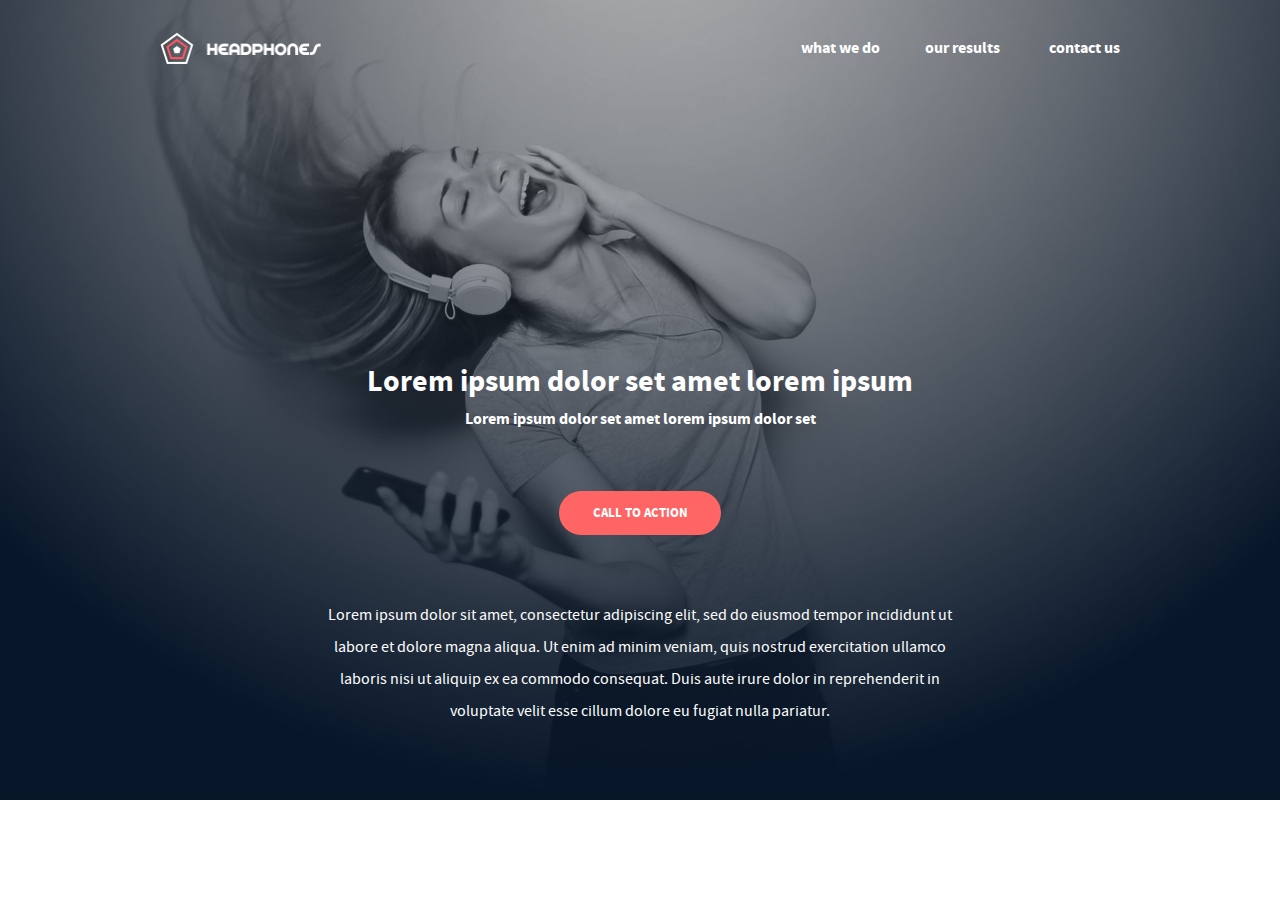
<file: headphones/0-index.html>
<!DOCTYPE html>
<html lang="en">

<head>
    <meta charset="UTF-8">
    <meta name="viewport" content="width=device-width, initial-scale=1.0">
    <title>headphones</title>
    <link rel="stylesheet" href="0-styles.css">
    <link rel="stylesheet" href="reset.css">
</head>

<body>
    <header>
        <nav class="navbar">
            <img src="images/logo_headphones.png" alt="logo headphones">
            <div class="links">
                <ul>
                    <li><a href="">what we do</a></li>
                    <li><a href="">our results</a></li>
                    <li><a href="">contact us</a></li>
                </ul>
                
            </div>
           <a class="bar" href="#links"> <img src="images/icon1.jpg" alt="" class="menu"></a>
        </nav>


        <div class="headp2">
            <p>Lorem ipsum dolor set amet lorem ipsum</p>
            <p>Lorem ipsum dolor set amet lorem ipsum dolor set</p>
        </div>

        <div class="button">
            <button> CALL TO ACTION</button>
        </div>

        <div class="headp3">
            <p>Lorem ipsum dolor sit amet, consectetur adipiscing elit, sed do eiusmod tempor incididunt
                ut labore et dolore magna aliqua. Ut enim ad minim veniam, quis nostrud exercitation ullamco laboris
                nisi ut aliquip ex ea commodo consequat. Duis aute irure dolor in reprehenderit in voluptate velit
                esse
                cillum dolore eu fugiat nulla pariatur.</p>
        </div>

    </header>
</body>

</html>
</file>
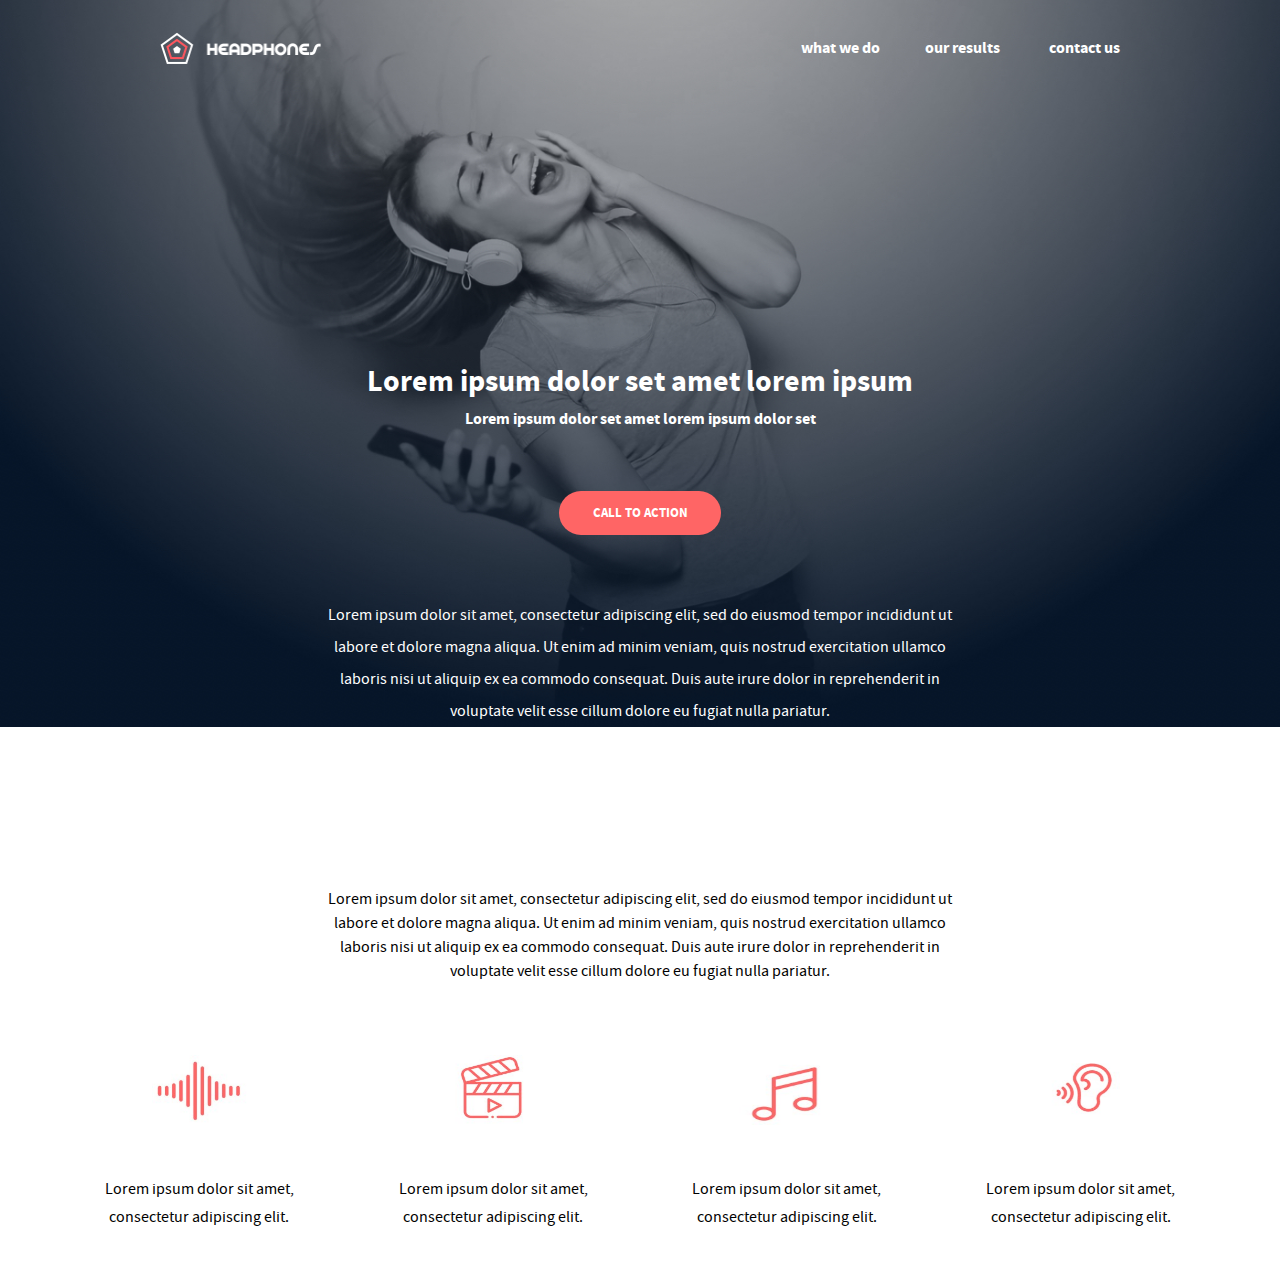
<file: headphones/1-index.html>
<!DOCTYPE html>
<html lang="en">

<head>
    <meta charset="UTF-8">
    <meta name="viewport" content="width=device-width, initial-scale=1.0">
    <title>headphones</title>
    <link rel="stylesheet" href="1-styles.css">
    <link rel="stylesheet" href="reset.css">
</head>

<body>
    <header>
        <nav class="navbar">
            <img src="images/logo_headphones.png" alt="logo headphones">
            <div class="links">
                <ul>
                    <li><a href="#what_we_do">what we do</a></li>
                    <li><a href="">our results</a></li>
                    <li><a href="">contact us</a></li>
                </ul>
                
            </div>
           <a class="bar" href="#links"> <img src="images/icon1.jpg" alt="" class="menu"></a>
        </nav>


        <div class="headp2">
            <p>Lorem ipsum dolor set amet lorem ipsum</p>
            <p>Lorem ipsum dolor set amet lorem ipsum dolor set</p>
        </div>

        <div class="button">
            <button> CALL TO ACTION</button>
        </div>

        <div class="headp3">
            <p>Lorem ipsum dolor sit amet, consectetur adipiscing elit, sed do eiusmod tempor incididunt
                ut labore et dolore magna aliqua. Ut enim ad minim veniam, quis nostrud exercitation ullamco laboris
                nisi ut aliquip ex ea commodo consequat. Duis aute irure dolor in reprehenderit in voluptate velit
                esse
                cillum dolore eu fugiat nulla pariatur.</p>
        </div>

    </header>

    <section class="what_we_do" id="what_we_do">
        <div class="part2">
            <p>Lorem ipsum dolor sit amet, consectetur adipiscing elit, sed do eiusmod tempor incididunt ut labore et
                dolore
                magna aliqua. Ut enim ad minim veniam, quis nostrud exercitation ullamco laboris nisi ut aliquip ex ea
                commodo consequat. Duis aute irure dolor in reprehenderit in voluptate velit esse cillum dolore eu
                fugiat
                nulla pariatur.</p>
        </div>
        <div class="icons">

            <div class="icon1">
                <img src="images/sound.jpg" alt="">
                <p>Lorem ipsum dolor sit amet,<br> consectetur adipiscing elit.</p>
            </div>

            <div class="icon1">
                <img src="images/film.jpg" alt="">
                <p>Lorem ipsum dolor sit amet,<br> consectetur adipiscing elit.</p>
            </div>

            <div class="icon1">
                <img src="images/music.jpg" alt="">
                <p>Lorem ipsum dolor sit amet,<br> consectetur adipiscing elit.</p>
            </div>

            <div class="icon1">
                <img src="images/ear.jpg" alt="">
                <p>Lorem ipsum dolor sit amet,<br> consectetur adipiscing elit.</p>
            </div>
        </div>
    </section>
</body>

</html>
</file>
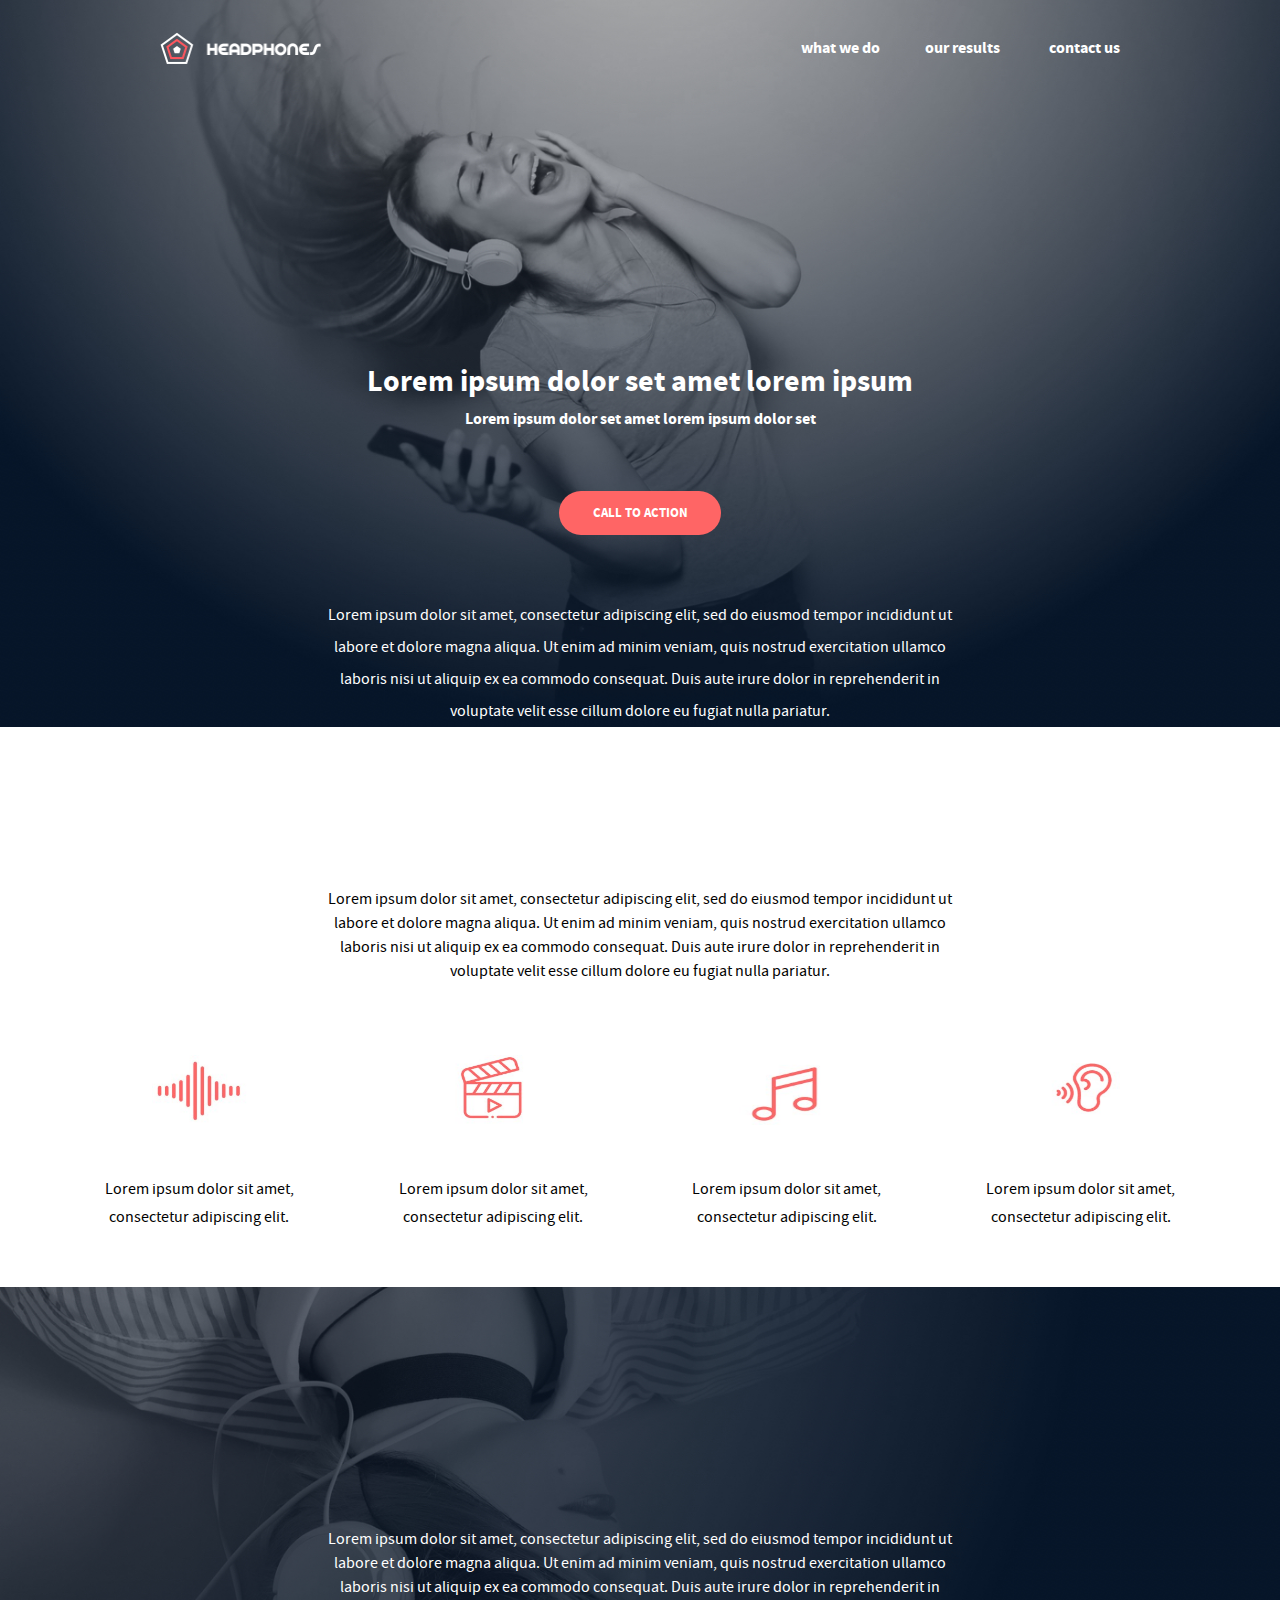
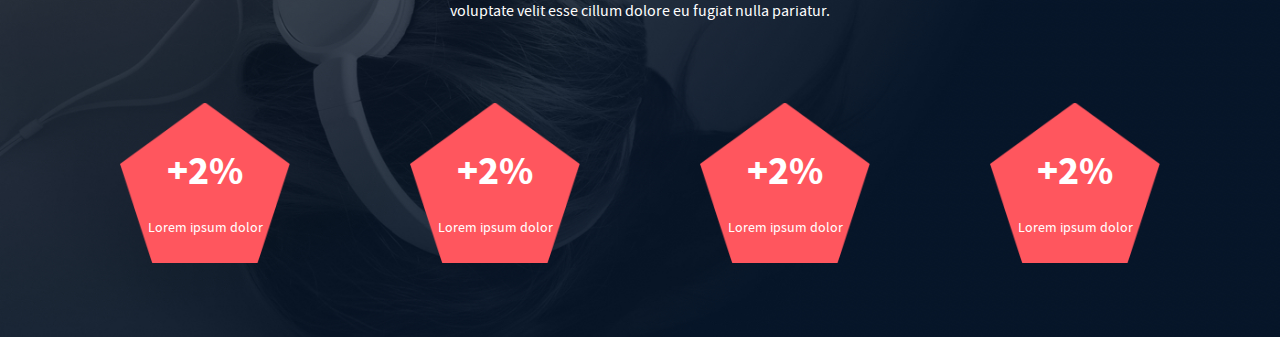
<file: headphones/2-index.html>
<!DOCTYPE html>
<html lang="en">

<head>
    <meta charset="UTF-8">
    <meta name="viewport" content="width=device-width, initial-scale=1.0">
    <title>headphones</title>
    <link rel="stylesheet" href="2-styles.css">
    <link rel="stylesheet" href="reset.css">
</head>

<body>
    <header>
        <nav class="navbar">
            <img src="images/logo_headphones.png" alt="logo headphones">
            <div class="links">
                <ul>
                    <li><a href="#what_we_do">what we do</a></li>
                    <li><a href="#our_results">our results</a></li>
                    <li><a href="">contact us</a></li>
                </ul>
                
            </div>
           <a class="bar" href="#links"> <img src="images/icon1.jpg" alt="" class="menu"></a>
        </nav>


        <div class="headp2">
            <p>Lorem ipsum dolor set amet lorem ipsum</p>
            <p>Lorem ipsum dolor set amet lorem ipsum dolor set</p>
        </div>

        <div class="button">
            <button> CALL TO ACTION</button>
        </div>

        <div class="headp3">
            <p>Lorem ipsum dolor sit amet, consectetur adipiscing elit, sed do eiusmod tempor incididunt
                ut labore et dolore magna aliqua. Ut enim ad minim veniam, quis nostrud exercitation ullamco laboris
                nisi ut aliquip ex ea commodo consequat. Duis aute irure dolor in reprehenderit in voluptate velit
                esse
                cillum dolore eu fugiat nulla pariatur.</p>
        </div>

    </header>

    <section class="what_we_do" id="what_we_do">
        <div class="part2">
            <p>Lorem ipsum dolor sit amet, consectetur adipiscing elit, sed do eiusmod tempor incididunt ut labore et
                dolore
                magna aliqua. Ut enim ad minim veniam, quis nostrud exercitation ullamco laboris nisi ut aliquip ex ea
                commodo consequat. Duis aute irure dolor in reprehenderit in voluptate velit esse cillum dolore eu
                fugiat
                nulla pariatur.</p>
        </div>
        <div class="icons">

            <div class="icon1">
                <img src="images/sound.jpg" alt="">
                <p>Lorem ipsum dolor sit amet,<br> consectetur adipiscing elit.</p>
            </div>

            <div class="icon1">
                <img src="images/film.jpg" alt="">
                <p>Lorem ipsum dolor sit amet,<br> consectetur adipiscing elit.</p>
            </div>

            <div class="icon1">
                <img src="images/music.jpg" alt="">
                <p>Lorem ipsum dolor sit amet,<br> consectetur adipiscing elit.</p>
            </div>

            <div class="icon1">
                <img src="images/ear.jpg" alt="">
                <p>Lorem ipsum dolor sit amet,<br> consectetur adipiscing elit.</p>
            </div>
        </div>
    </section>

    <section class="our_results" id="our_results">
        <div class="result">
            <p>Lorem ipsum dolor sit amet, consectetur adipiscing elit, sed do eiusmod tempor incididunt ut labore et
                dolore
                magna aliqua. Ut enim ad minim veniam, quis nostrud exercitation ullamco laboris nisi ut aliquip ex ea
                commodo consequat. Duis aute irure dolor in reprehenderit in voluptate velit esse cillum dolore eu
                fugiat
                nulla pariatur.</p>
        </div>

        <div class="two">
            <div class="two1">
                <p>+2%</p>
                <p>Lorem ipsum dolor</p>
            </div>

            <div class="two1">
                <p>+2%</p>
                <p>Lorem ipsum dolor</p>
            </div>

            <div class="two1">
                <p>+2%</p>
                <p>Lorem ipsum dolor</p>
            </div>

            <div class="two1">
                <p>+2%</p>
                <p>Lorem ipsum dolor</p>
            </div>
        </div>

    </section>
</body>

</html>
</file>
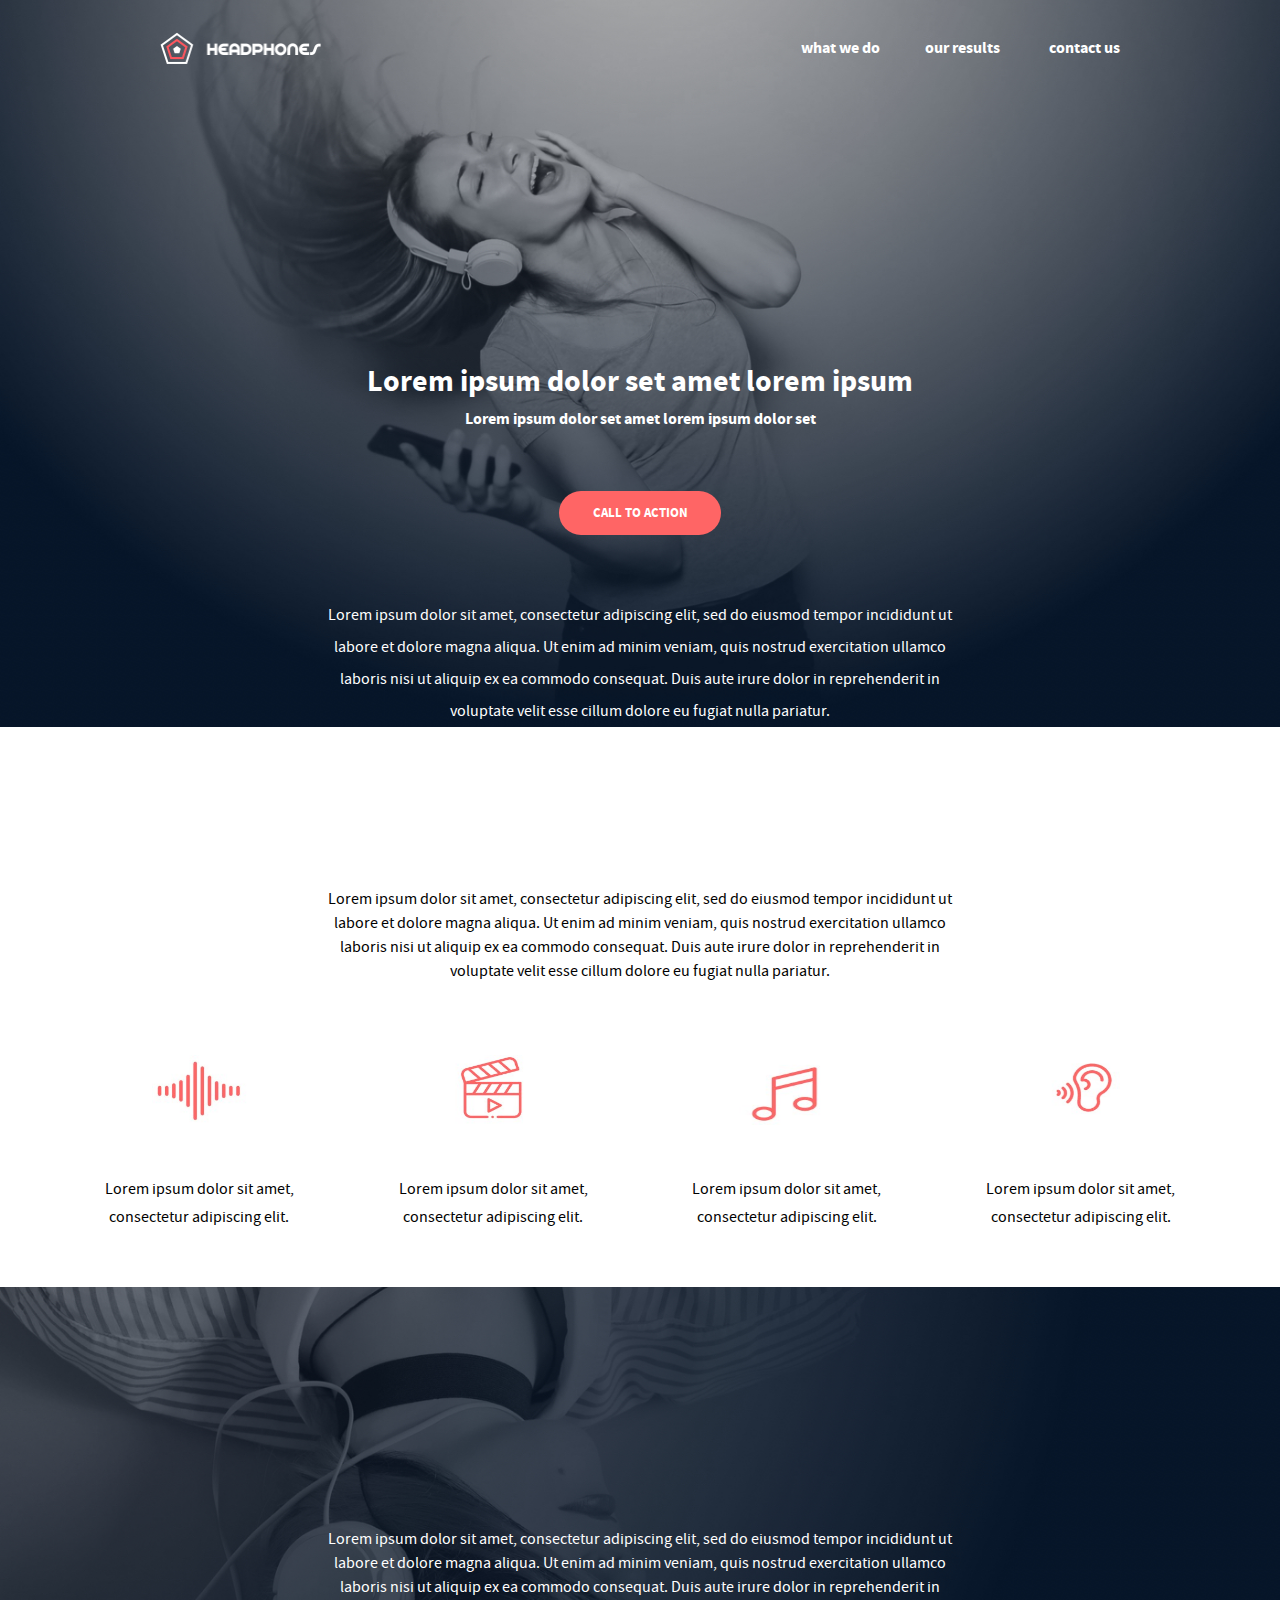
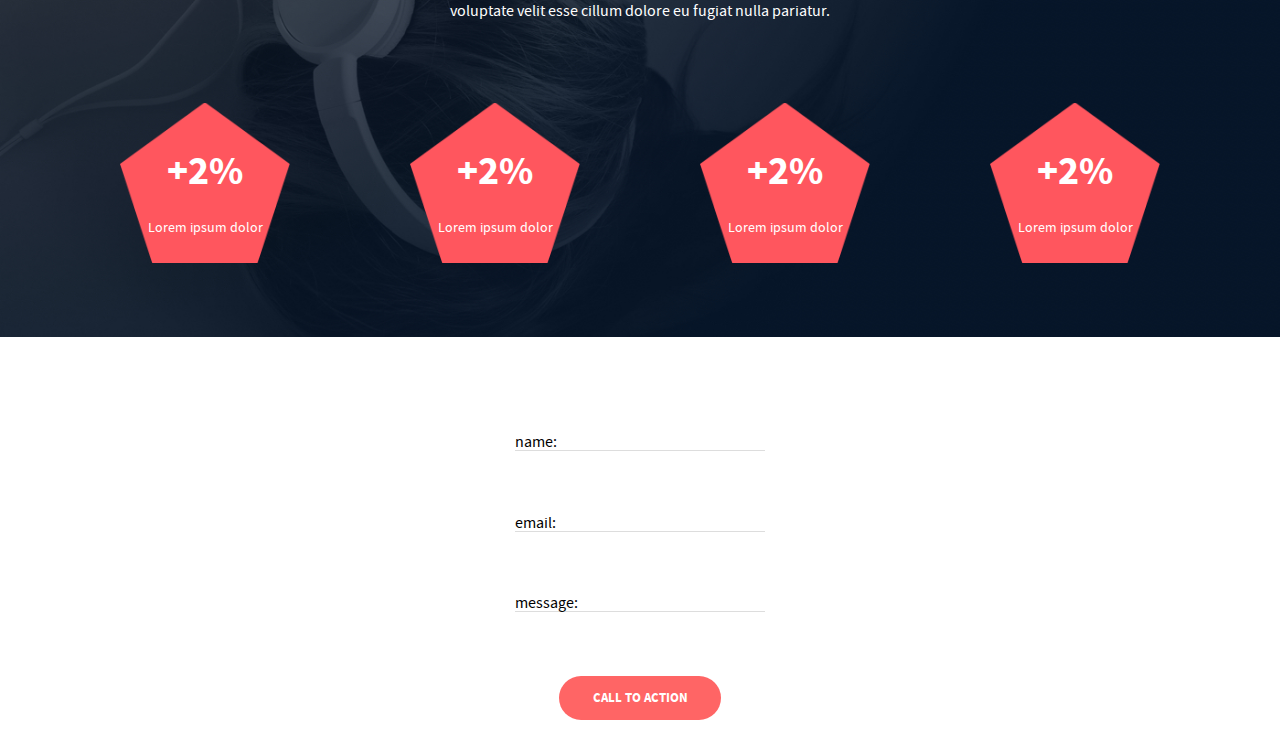
<file: headphones/3-index.html>
<!DOCTYPE html>
<html lang="en">

<head>
    <meta charset="UTF-8">
    <meta name="viewport" content="width=device-width, initial-scale=1.0">
    <title>headphones</title>
    <link rel="stylesheet" href="3-styles.css">
    <link rel="stylesheet" href="reset.css">
</head>

<body>
    <header>
        <nav class="navbar">
            <img src="images/logo_headphones.png" alt="logo headphones">
            <div class="links">
                <ul>
                    <li><a href="#what_we_do">what we do</a></li>
                    <li><a href="#our_results">our results</a></li>
                    <li><a href="#contact_us">contact us</a></li>
                </ul>

            </div>
            <a class="bar" href="#links"> <img src="images/icon1.jpg" alt="" class="menu"></a>
        </nav>


        <div class="headp2">
            <p>Lorem ipsum dolor set amet lorem ipsum</p>
            <p>Lorem ipsum dolor set amet lorem ipsum dolor set</p>
        </div>

        <div class="button">
            <button> CALL TO ACTION</button>
        </div>

        <div class="headp3">
            <p>Lorem ipsum dolor sit amet, consectetur adipiscing elit, sed do eiusmod tempor incididunt
                ut labore et dolore magna aliqua. Ut enim ad minim veniam, quis nostrud exercitation ullamco laboris
                nisi ut aliquip ex ea commodo consequat. Duis aute irure dolor in reprehenderit in voluptate velit
                esse
                cillum dolore eu fugiat nulla pariatur.</p>
        </div>

    </header>

    <section class="what_we_do" id="what_we_do">
        <div class="part2">
            <p>Lorem ipsum dolor sit amet, consectetur adipiscing elit, sed do eiusmod tempor incididunt ut labore et
                dolore
                magna aliqua. Ut enim ad minim veniam, quis nostrud exercitation ullamco laboris nisi ut aliquip ex ea
                commodo consequat. Duis aute irure dolor in reprehenderit in voluptate velit esse cillum dolore eu
                fugiat
                nulla pariatur.</p>
        </div>
        <div class="icons">

            <div class="icon1">
                <img src="images/sound.jpg" alt="">
                <p>Lorem ipsum dolor sit amet,<br> consectetur adipiscing elit.</p>
            </div>

            <div class="icon1">
                <img src="images/film.jpg" alt="">
                <p>Lorem ipsum dolor sit amet,<br> consectetur adipiscing elit.</p>
            </div>

            <div class="icon1">
                <img src="images/music.jpg" alt="">
                <p>Lorem ipsum dolor sit amet,<br> consectetur adipiscing elit.</p>
            </div>

            <div class="icon1">
                <img src="images/ear.jpg" alt="">
                <p>Lorem ipsum dolor sit amet,<br> consectetur adipiscing elit.</p>
            </div>
        </div>
    </section>

    <section class="our_results" id="our_results">
        <div class="result">
            <p>Lorem ipsum dolor sit amet, consectetur adipiscing elit, sed do eiusmod tempor incididunt ut labore et
                dolore
                magna aliqua. Ut enim ad minim veniam, quis nostrud exercitation ullamco laboris nisi ut aliquip ex ea
                commodo consequat. Duis aute irure dolor in reprehenderit in voluptate velit esse cillum dolore eu
                fugiat
                nulla pariatur.</p>
        </div>

        <div class="two">
            <div class="two1">
                <p>+2%</p>
                <p>Lorem ipsum dolor</p>
            </div>

            <div class="two1">
                <p>+2%</p>
                <p>Lorem ipsum dolor</p>
            </div>

            <div class="two1">
                <p>+2%</p>
                <p>Lorem ipsum dolor</p>
            </div>

            <div class="two1">
                <p>+2%</p>
                <p>Lorem ipsum dolor</p>
            </div>
        </div>

    </section>

    <section class="contact" id="contact_us">
        <div class="lines">
            <form action="/submit-form" method="post">
                <div class="input ">
                    <label for="username">name: </label>
                    <input type="text" name="username">
                </div>
                <div class="line"></div>

                <div class="input">
                    <label for="email">email: </label>
                    <input type="email" name="email">
                    <div class="line"></div>
                </div>

                <div class="input">
                    <label for="message">message: </label>
                    <input type="text" name="message">
                    <div class="line"></div>
                </div>
            </form>
        </div>

        <button>CALL TO ACTION </button>

    </section>

</body>

</html>
</file>
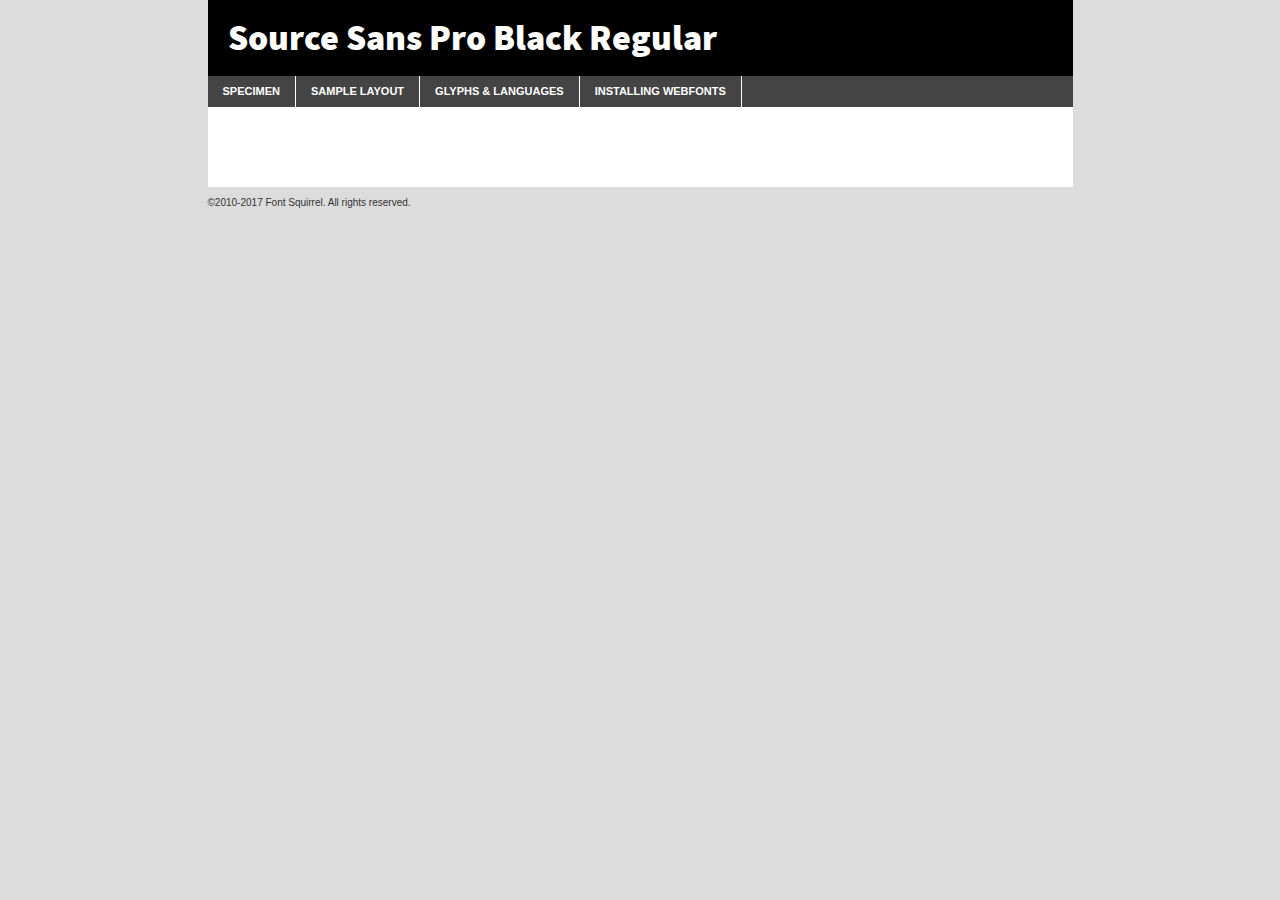
<file: css_advanced/fonts/sourcesanspro-black-demo.html>
<!DOCTYPE html PUBLIC "-//W3C//DTD XHTML 1.0 Transitional//EN"
        "http://www.w3.org/TR/xhtml1/DTD/xhtml1-transitional.dtd">

<html xmlns="http://www.w3.org/1999/xhtml" xml:lang="en" lang="en">
<head>
    <meta http-equiv="Content-Type" content="text/html; charset=utf-8"/>
    <script src="http://ajax.googleapis.com/ajax/libs/jquery/1.7.2/jquery.min.js" type="text/javascript" charset="utf-8"></script>
    <script type="text/javascript">
		(function($) {
			$.fn.easyTabs = function(option) {
				var param = jQuery.extend({ fadeSpeed: 'fast', defaultContent: 1, activeClass: 'active' }, option);
				$(this).each(function() {
					var thisId = '#' + this.id;
					if ( param.defaultContent == '' )
					{
						param.defaultContent = 1;
					}
					if ( typeof param.defaultContent == 'number' )
					{
						var defaultTab = $(thisId + ' .tabs li:eq(' + (param.defaultContent - 1) + ') a').attr('href').substr(1);
					}
					else
					{
						var defaultTab = param.defaultContent;
					}
					$(thisId + ' .tabs li a').each(function() {
						var tabToHide = $(this).attr('href').substr(1);
						$('#' + tabToHide).addClass('easytabs-tab-content');
					});
					hideAll();
					changeContent(defaultTab);

					function hideAll() {$(thisId + ' .easytabs-tab-content').hide();}

					function changeContent(tabId)
					{
						hideAll();
						$(thisId + ' .tabs li').removeClass(param.activeClass);
						$(thisId + ' .tabs li a[href=#' + tabId + ']').closest('li').addClass(param.activeClass);
						if ( param.fadeSpeed != 'none' )
						{
							$(thisId + ' #' + tabId).fadeIn(param.fadeSpeed);
						}
						else
						{
							$(thisId + ' #' + tabId).show();
						}
					}

					$(thisId + ' .tabs li').click(function() {
						var tabId = $(this).find('a').attr('href').substr(1);
						changeContent(tabId);
						return false;
					});
				});
			}
		})(jQuery);
    </script>
    <link rel="stylesheet" href="specimen_files/specimen_stylesheet.css" type="text/css" charset="utf-8"/>
    <link rel="stylesheet" href="stylesheet.css" type="text/css" charset="utf-8"/>

    <style type="text/css">
        		body {
			font-family: 'source_sans_problack';
        		}

            </style>

    <title>Source Sans Pro Black Regular Specimen</title>


    <script type="text/javascript" charset="utf-8">
		$(document).ready(function() {
			$('#container').easyTabs({ defaultContent: 1 });
		});
    </script>
</head>

<body>
<div id="container">
    <div id="header">
		Source Sans Pro Black Regular    </div>
    <ul class="tabs">
        <li><a href="#specimen">Specimen</a></li>
        <li><a href="#layout">Sample Layout</a></li>
		        <li><a href="#glyphs">Glyphs &amp; Languages</a></li>
        <li><a href="#installing">Installing Webfonts</a></li>

    </ul>

    <div id="main_content">


        <div id="specimen">

            <div class="section">
                <div class="grid12 firstcol">
                    <div class="huge">AaBb</div>
                </div>
            </div>

            <div class="section">
                <div class="glyph_range">A&#x200B;B&#x200b;C&#x200b;D&#x200b;E&#x200b;F&#x200b;G&#x200b;H&#x200b;I&#x200b;J&#x200b;K&#x200b;L&#x200b;M&#x200b;N&#x200b;O&#x200b;P&#x200b;Q&#x200b;R&#x200b;S&#x200b;T&#x200b;U&#x200b;V&#x200b;W&#x200b;X&#x200b;Y&#x200b;Z&#x200b;a&#x200b;b&#x200b;c&#x200b;d&#x200b;e&#x200b;f&#x200b;g&#x200b;h&#x200b;i&#x200b;j&#x200b;k&#x200b;l&#x200b;m&#x200b;n&#x200b;o&#x200b;p&#x200b;q&#x200b;r&#x200b;s&#x200b;t&#x200b;u&#x200b;v&#x200b;w&#x200b;x&#x200b;y&#x200b;z&#x200b;1&#x200b;2&#x200b;3&#x200b;4&#x200b;5&#x200b;6&#x200b;7&#x200b;8&#x200b;9&#x200b;0&#x200b;&amp;&#x200b;.&#x200b;,&#x200b;?&#x200b;!&#x200b;&#64;&#x200b;(&#x200b;)&#x200b;#&#x200b;$&#x200b;%&#x200b;*&#x200b;+&#x200b;-&#x200b;=&#x200b;:&#x200b;;</div>
            </div>
            <div class="section">
                <div class="grid12 firstcol">
                    <table class="sample_table">
                        <tr>
                            <td>10</td>
                            <td class="size10">abcdefghijklmnopqrstuvwxyzABCDEFGHIJKLMNOPQRSTUVWXYZ0123456789abcdefghijklmnopqrstuvwxyzABCDEFGHIJKLMNOPQRSTUVWXYZ0123456789abcdefghijklmnopqrstuvwxyzABCDEFGHIJKLMNOPQRSTUVWXYZ</td>
                        </tr>
                        <tr>
                            <td>11</td>
                            <td class="size11">abcdefghijklmnopqrstuvwxyzABCDEFGHIJKLMNOPQRSTUVWXYZ0123456789abcdefghijklmnopqrstuvwxyzABCDEFGHIJKLMNOPQRSTUVWXYZ0123456789abcdefghijklmnopqrstuvwxyzABCDEFGHIJKLMNOPQRSTUVWXYZ</td>
                        </tr>
                        <tr>
                            <td>12</td>
                            <td class="size12">abcdefghijklmnopqrstuvwxyzABCDEFGHIJKLMNOPQRSTUVWXYZ0123456789abcdefghijklmnopqrstuvwxyzABCDEFGHIJKLMNOPQRSTUVWXYZ0123456789abcdefghijklmnopqrstuvwxyzABCDEFGHIJKLMNOPQRSTUVWXYZ</td>
                        </tr>
                        <tr>
                            <td>13</td>
                            <td class="size13">abcdefghijklmnopqrstuvwxyzABCDEFGHIJKLMNOPQRSTUVWXYZ0123456789abcdefghijklmnopqrstuvwxyzABCDEFGHIJKLMNOPQRSTUVWXYZ0123456789abcdefghijklmnopqrstuvwxyzABCDEFGHIJKLMNOPQRSTUVWXYZ</td>
                        </tr>
                        <tr>
                            <td>14</td>
                            <td class="size14">abcdefghijklmnopqrstuvwxyzABCDEFGHIJKLMNOPQRSTUVWXYZ0123456789abcdefghijklmnopqrstuvwxyzABCDEFGHIJKLMNOPQRSTUVWXYZ0123456789abcdefghijklmnopqrstuvwxyzABCDEFGHIJKLMNOPQRSTUVWXYZ</td>
                        </tr>
                        <tr>
                            <td>16</td>
                            <td class="size16">abcdefghijklmnopqrstuvwxyzABCDEFGHIJKLMNOPQRSTUVWXYZ0123456789abcdefghijklmnopqrstuvwxyzABCDEFGHIJKLMNOPQRSTUVWXYZ</td>
                        </tr>
                        <tr>
                            <td>18</td>
                            <td class="size18">abcdefghijklmnopqrstuvwxyzABCDEFGHIJKLMNOPQRSTUVWXYZ0123456789abcdefghijklmnopqrstuvwxyzABCDEFGHIJKLMNOPQRSTUVWXYZ</td>
                        </tr>
                        <tr>
                            <td>20</td>
                            <td class="size20">abcdefghijklmnopqrstuvwxyzABCDEFGHIJKLMNOPQRSTUVWXYZ0123456789abcdefghijklmnopqrstuvwxyzABCDEFGHIJKLMNOPQRSTUVWXYZ</td>
                        </tr>
                        <tr>
                            <td>24</td>
                            <td class="size24">abcdefghijklmnopqrstuvwxyzABCDEFGHIJKLMNOPQRSTUVWXYZ0123456789abcdefghijklmnopqrstuvwxyzABCDEFGHIJKLMNOPQRSTUVWXYZ</td>
                        </tr>
                        <tr>
                            <td>30</td>
                            <td class="size30">abcdefghijklmnopqrstuvwxyzABCDEFGHIJKLMNOPQRSTUVWXYZ0123456789abcdefghijklmnopqrstuvwxyzABCDEFGHIJKLMNOPQRSTUVWXYZ</td>
                        </tr>
                        <tr>
                            <td>36</td>
                            <td class="size36">abcdefghijklmnopqrstuvwxyzABCDEFGHIJKLMNOPQRSTUVWXYZ0123456789abcdefghijklmnopqrstuvwxyzABCDEFGHIJKLMNOPQRSTUVWXYZ</td>
                        </tr>
                        <tr>
                            <td>48</td>
                            <td class="size48">abcdefghijklmnopqrstuvwxyzABCDEFGHIJKLMNOPQRSTUVWXYZ0123456789abcdefghijklmnopqrstuvwxyzABCDEFGHIJKLMNOPQRSTUVWXYZ</td>
                        </tr>
                        <tr>
                            <td>60</td>
                            <td class="size60">abcdefghijklmnopqrstuvwxyzABCDEFGHIJKLMNOPQRSTUVWXYZ0123456789abcdefghijklmnopqrstuvwxyzABCDEFGHIJKLMNOPQRSTUVWXYZ</td>
                        </tr>
                        <tr>
                            <td>72</td>
                            <td class="size72">abcdefghijklmnopqrstuvwxyzABCDEFGHIJKLMNOPQRSTUVWXYZ0123456789abcdefghijklmnopqrstuvwxyzABCDEFGHIJKLMNOPQRSTUVWXYZ</td>
                        </tr>
                        <tr>
                            <td>90</td>
                            <td class="size90">abcdefghijklmnopqrstuvwxyzABCDEFGHIJKLMNOPQRSTUVWXYZ0123456789abcdefghijklmnopqrstuvwxyzABCDEFGHIJKLMNOPQRSTUVWXYZ</td>
                        </tr>
                    </table>

                </div>

            </div>


            <div class="section" id="bodycomparison">


                <div id="xheight">
                    <div class="fontbody">&#x25FC;&#x25FC;&#x25FC;&#x25FC;&#x25FC;&#x25FC;&#x25FC;&#x25FC;&#x25FC;&#x25FC;&#x25FC;&#x25FC;&#x25FC;&#x25FC;&#x25FC;&#x25FC;&#x25FC;&#x25FC;&#x25FC;&#x25FC;&#x25FC;&#x25FC;&#x25FC;&#x25FC;&#x25FC;&#x25FC;&#x25FC;&#x25FC;&#x25FC;&#x25FC;&#x25FC;&#x25FC;&#x25FC;&#x25FC;&#x25FC;&#x25FC;&#x25FC;&#x25FC;&#x25FC;&#x25FC;&#x25FC;&#x25FC;&#x25FC;&#x25FC;&#x25FC;&#x25FC;&#x25FC;&#x25FC;&#x25FC;&#x25FC;&#x25FC;&#x25FC;&#x25FC;&#x25FC;&#x25FC;&#x25FC;&#x25FC;&#x25FC;&#x25FC;&#x25FC;&#x25FC;&#x25FC;&#x25FC;&#x25FC;&#x25FC;&#x25FC;&#x25FC;&#x25FC;&#x25FC;&#x25FC;&#x25FC;&#x25FC;&#x25FC;&#x25FC;&#x25FC;&#x25FC;&#x25FC;&#x25FC;&#x25FC;&#x25FC;&#x25FC;&#x25FC;&#x25FC;&#x25FC;&#x25FC;&#x25FC;&#x25FC;&#x25FC;&#x25FC;&#x25FC;&#x25FC;&#x25FC;&#x25FC;&#x25FC;&#x25FC;&#x25FC;&#x25FC;&#x25FC;&#x25FC;body</div>
                    <div class="arialbody">body</div>
                    <div class="verdanabody">body</div>
                    <div class="georgiabody">body</div>
                </div>
                <div class="fontbody" style="z-index:1">
                    body<span>Source Sans Pro Black Regular</span>
                </div>
                <div class="arialbody" style="z-index:1">
                    body<span>Arial</span>
                </div>
                <div class="verdanabody" style="z-index:1">
                    body<span>Verdana</span>
                </div>
                <div class="georgiabody" style="z-index:1">
                    body<span>Georgia</span>
                </div>


            </div>


            <div class="section psample psample_row1" id="">

                <div class="grid2 firstcol">
                    <p class="size10"><span>10.</span>Aenean lacinia bibendum nulla sed consectetur. Fusce dapibus, tellus ac cursus commodo, tortor mauris condimentum nibh, ut fermentum massa justo sit amet risus. Nullam id dolor id nibh ultricies vehicula ut id elit. Cum sociis natoque penatibus et magnis dis parturient montes, nascetur ridiculus mus. Nulla vitae elit libero, a pharetra augue.</p>

                </div>
                <div class="grid3">
                    <p class="size11"><span>11.</span>Aenean lacinia bibendum nulla sed consectetur. Fusce dapibus, tellus ac cursus commodo, tortor mauris condimentum nibh, ut fermentum massa justo sit amet risus. Nullam id dolor id nibh ultricies vehicula ut id elit. Cum sociis natoque penatibus et magnis dis parturient montes, nascetur ridiculus mus. Nulla vitae elit libero, a pharetra augue.</p>

                </div>
                <div class="grid3">
                    <p class="size12"><span>12.</span>Aenean lacinia bibendum nulla sed consectetur. Fusce dapibus, tellus ac cursus commodo, tortor mauris condimentum nibh, ut fermentum massa justo sit amet risus. Nullam id dolor id nibh ultricies vehicula ut id elit. Cum sociis natoque penatibus et magnis dis parturient montes, nascetur ridiculus mus. Nulla vitae elit libero, a pharetra augue.</p>

                </div>
                <div class="grid4">
                    <p class="size13"><span>13.</span>Aenean lacinia bibendum nulla sed consectetur. Fusce dapibus, tellus ac cursus commodo, tortor mauris condimentum nibh, ut fermentum massa justo sit amet risus. Nullam id dolor id nibh ultricies vehicula ut id elit. Cum sociis natoque penatibus et magnis dis parturient montes, nascetur ridiculus mus. Nulla vitae elit libero, a pharetra augue.</p>

                </div>
                <div class="white_blend"></div>

            </div>
            <div class="section psample psample_row2" id="">
                <div class="grid3 firstcol">
                    <p class="size14"><span>14.</span>Aenean lacinia bibendum nulla sed consectetur. Fusce dapibus, tellus ac cursus commodo, tortor mauris condimentum nibh, ut fermentum massa justo sit amet risus. Nullam id dolor id nibh ultricies vehicula ut id elit. Cum sociis natoque penatibus et magnis dis parturient montes, nascetur ridiculus mus. Nulla vitae elit libero, a pharetra augue.</p>

                </div>
                <div class="grid4">
                    <p class="size16"><span>16.</span>Aenean lacinia bibendum nulla sed consectetur. Fusce dapibus, tellus ac cursus commodo, tortor mauris condimentum nibh, ut fermentum massa justo sit amet risus. Nullam id dolor id nibh ultricies vehicula ut id elit. Cum sociis natoque penatibus et magnis dis parturient montes, nascetur ridiculus mus. Nulla vitae elit libero, a pharetra augue.</p>

                </div>
                <div class="grid5">
                    <p class="size18"><span>18.</span>Aenean lacinia bibendum nulla sed consectetur. Fusce dapibus, tellus ac cursus commodo, tortor mauris condimentum nibh, ut fermentum massa justo sit amet risus. Nullam id dolor id nibh ultricies vehicula ut id elit. Cum sociis natoque penatibus et magnis dis parturient montes, nascetur ridiculus mus. Nulla vitae elit libero, a pharetra augue.</p>

                </div>

                <div class="white_blend"></div>

            </div>

            <div class="section psample psample_row3" id="">
                <div class="grid5 firstcol">
                    <p class="size20"><span>20.</span>Aenean lacinia bibendum nulla sed consectetur. Fusce dapibus, tellus ac cursus commodo, tortor mauris condimentum nibh, ut fermentum massa justo sit amet risus. Nullam id dolor id nibh ultricies vehicula ut id elit. Cum sociis natoque penatibus et magnis dis parturient montes, nascetur ridiculus mus. Nulla vitae elit libero, a pharetra augue.</p>
                </div>
                <div class="grid7">
                    <p class="size24"><span>24.</span>Aenean lacinia bibendum nulla sed consectetur. Fusce dapibus, tellus ac cursus commodo, tortor mauris condimentum nibh, ut fermentum massa justo sit amet risus. Nullam id dolor id nibh ultricies vehicula ut id elit. Cum sociis natoque penatibus et magnis dis parturient montes, nascetur ridiculus mus. Nulla vitae elit libero, a pharetra augue.</p>
                </div>

                <div class="white_blend"></div>

            </div>

            <div class="section psample psample_row4" id="">
                <div class="grid12 firstcol">
                    <p class="size30"><span>30.</span>Aenean lacinia bibendum nulla sed consectetur. Fusce dapibus, tellus ac cursus commodo, tortor mauris condimentum nibh, ut fermentum massa justo sit amet risus. Nullam id dolor id nibh ultricies vehicula ut id elit. Cum sociis natoque penatibus et magnis dis parturient montes, nascetur ridiculus mus. Nulla vitae elit libero, a pharetra augue.</p>
                </div>
                <div class="white_blend"></div>

            </div>


            <div class="section psample psample_row1 fullreverse">
                <div class="grid2 firstcol">
                    <p class="size10"><span>10.</span>Aenean lacinia bibendum nulla sed consectetur. Fusce dapibus, tellus ac cursus commodo, tortor mauris condimentum nibh, ut fermentum massa justo sit amet risus. Nullam id dolor id nibh ultricies vehicula ut id elit. Cum sociis natoque penatibus et magnis dis parturient montes, nascetur ridiculus mus. Nulla vitae elit libero, a pharetra augue.</p>

                </div>
                <div class="grid3">
                    <p class="size11"><span>11.</span>Aenean lacinia bibendum nulla sed consectetur. Fusce dapibus, tellus ac cursus commodo, tortor mauris condimentum nibh, ut fermentum massa justo sit amet risus. Nullam id dolor id nibh ultricies vehicula ut id elit. Cum sociis natoque penatibus et magnis dis parturient montes, nascetur ridiculus mus. Nulla vitae elit libero, a pharetra augue.</p>

                </div>
                <div class="grid3">
                    <p class="size12"><span>12.</span>Aenean lacinia bibendum nulla sed consectetur. Fusce dapibus, tellus ac cursus commodo, tortor mauris condimentum nibh, ut fermentum massa justo sit amet risus. Nullam id dolor id nibh ultricies vehicula ut id elit. Cum sociis natoque penatibus et magnis dis parturient montes, nascetur ridiculus mus. Nulla vitae elit libero, a pharetra augue.</p>

                </div>
                <div class="grid4">
                    <p class="size13"><span>13.</span>Aenean lacinia bibendum nulla sed consectetur. Fusce dapibus, tellus ac cursus commodo, tortor mauris condimentum nibh, ut fermentum massa justo sit amet risus. Nullam id dolor id nibh ultricies vehicula ut id elit. Cum sociis natoque penatibus et magnis dis parturient montes, nascetur ridiculus mus. Nulla vitae elit libero, a pharetra augue.</p>

                </div>
                <div class="black_blend"></div>

            </div>

            <div class="section psample psample_row2 fullreverse">
                <div class="grid3 firstcol">
                    <p class="size14"><span>14.</span>Aenean lacinia bibendum nulla sed consectetur. Fusce dapibus, tellus ac cursus commodo, tortor mauris condimentum nibh, ut fermentum massa justo sit amet risus. Nullam id dolor id nibh ultricies vehicula ut id elit. Cum sociis natoque penatibus et magnis dis parturient montes, nascetur ridiculus mus. Nulla vitae elit libero, a pharetra augue.</p>

                </div>
                <div class="grid4">
                    <p class="size16"><span>16.</span>Aenean lacinia bibendum nulla sed consectetur. Fusce dapibus, tellus ac cursus commodo, tortor mauris condimentum nibh, ut fermentum massa justo sit amet risus. Nullam id dolor id nibh ultricies vehicula ut id elit. Cum sociis natoque penatibus et magnis dis parturient montes, nascetur ridiculus mus. Nulla vitae elit libero, a pharetra augue.</p>

                </div>
                <div class="grid5">
                    <p class="size18"><span>18.</span>Aenean lacinia bibendum nulla sed consectetur. Fusce dapibus, tellus ac cursus commodo, tortor mauris condimentum nibh, ut fermentum massa justo sit amet risus. Nullam id dolor id nibh ultricies vehicula ut id elit. Cum sociis natoque penatibus et magnis dis parturient montes, nascetur ridiculus mus. Nulla vitae elit libero, a pharetra augue.</p>

                </div>
                <div class="black_blend"></div>

            </div>

            <div class="section psample fullreverse psample_row3" id="">
                <div class="grid5 firstcol">
                    <p class="size20"><span>20.</span>Aenean lacinia bibendum nulla sed consectetur. Fusce dapibus, tellus ac cursus commodo, tortor mauris condimentum nibh, ut fermentum massa justo sit amet risus. Nullam id dolor id nibh ultricies vehicula ut id elit. Cum sociis natoque penatibus et magnis dis parturient montes, nascetur ridiculus mus. Nulla vitae elit libero, a pharetra augue.</p>
                </div>
                <div class="grid7">
                    <p class="size24"><span>24.</span>Aenean lacinia bibendum nulla sed consectetur. Fusce dapibus, tellus ac cursus commodo, tortor mauris condimentum nibh, ut fermentum massa justo sit amet risus. Nullam id dolor id nibh ultricies vehicula ut id elit. Cum sociis natoque penatibus et magnis dis parturient montes, nascetur ridiculus mus. Nulla vitae elit libero, a pharetra augue.</p>
                </div>

                <div class="black_blend"></div>

            </div>

            <div class="section psample fullreverse psample_row4" id="" style="border-bottom: 20px #000 solid;">
                <div class="grid12 firstcol">
                    <p class="size30"><span>30.</span>Aenean lacinia bibendum nulla sed consectetur. Fusce dapibus, tellus ac cursus commodo, tortor mauris condimentum nibh, ut fermentum massa justo sit amet risus. Nullam id dolor id nibh ultricies vehicula ut id elit. Cum sociis natoque penatibus et magnis dis parturient montes, nascetur ridiculus mus. Nulla vitae elit libero, a pharetra augue.</p>
                </div>
                <div class="black_blend"></div>

            </div>


        </div>

        <div id="layout">

            <div class="section">

                <div class="grid12 firstcol">
                    <h1>Lorem Ipsum Dolor</h1>
                    <h2>Etiam porta sem malesuada magna mollis euismod</h2>

                    <p class="byline">By <a href="#link">Aenean Lacinia</a></p>
                </div>
            </div>
            <div class="section">
                <div class="grid8 firstcol">
                    <p class="large">Donec sed odio dui. Morbi leo risus, porta ac consectetur ac, vestibulum at eros. Fusce dapibus, tellus ac cursus commodo, tortor mauris condimentum nibh, ut fermentum massa justo sit amet risus. </p>


                    <h3>Pellentesque ornare sem</h3>

                    <p>Maecenas sed diam eget risus varius blandit sit amet non magna. Maecenas faucibus mollis interdum. Donec ullamcorper nulla non metus auctor fringilla. Nullam id dolor id nibh ultricies vehicula ut id elit. Nullam id dolor id nibh ultricies vehicula ut id elit. </p>

                    <p>Aenean eu leo quam. Pellentesque ornare sem lacinia quam venenatis vestibulum. Lorem ipsum dolor sit amet, consectetur adipiscing elit. Cum sociis natoque penatibus et magnis dis parturient montes, nascetur ridiculus mus. </p>

                    <p>Nulla vitae elit libero, a pharetra augue. Praesent commodo cursus magna, vel scelerisque nisl consectetur et. Aenean lacinia bibendum nulla sed consectetur. </p>

                    <p>Nullam quis risus eget urna mollis ornare vel eu leo. Nullam quis risus eget urna mollis ornare vel eu leo. Maecenas sed diam eget risus varius blandit sit amet non magna. Donec ullamcorper nulla non metus auctor fringilla. </p>

                    <h3>Cras mattis consectetur</h3>

                    <p>Aenean eu leo quam. Pellentesque ornare sem lacinia quam venenatis vestibulum. Aenean lacinia bibendum nulla sed consectetur. Integer posuere erat a ante venenatis dapibus posuere velit aliquet. Cras mattis consectetur purus sit amet fermentum. </p>

                    <p>Nullam id dolor id nibh ultricies vehicula ut id elit. Nullam quis risus eget urna mollis ornare vel eu leo. Cras mattis consectetur purus sit amet fermentum.</p>
                </div>

                <div class="grid4 sidebar">

                    <div class="box reverse">
                        <p class="last">Nullam quis risus eget urna mollis ornare vel eu leo. Donec ullamcorper nulla non metus auctor fringilla. Cras mattis consectetur purus sit amet fermentum. Sed posuere consectetur est at lobortis. Lorem ipsum dolor sit amet, consectetur adipiscing elit. </p>
                    </div>

                    <p class="caption">Maecenas sed diam eget risus varius.</p>

                    <p>Vestibulum id ligula porta felis euismod semper. Integer posuere erat a ante venenatis dapibus posuere velit aliquet. Vestibulum id ligula porta felis euismod semper. Sed posuere consectetur est at lobortis. Maecenas sed diam eget risus varius blandit sit amet non magna. Fusce dapibus, tellus ac cursus commodo, tortor mauris condimentum nibh, ut fermentum massa justo sit amet risus. </p>


                    <p>Duis mollis, est non commodo luctus, nisi erat porttitor ligula, eget lacinia odio sem nec elit. Aenean lacinia bibendum nulla sed consectetur. Vivamus sagittis lacus vel augue laoreet rutrum faucibus dolor auctor. Aenean lacinia bibendum nulla sed consectetur. Nullam quis risus eget urna mollis ornare vel eu leo. </p>

                    <p>Praesent commodo cursus magna, vel scelerisque nisl consectetur et. Donec ullamcorper nulla non metus auctor fringilla. Maecenas faucibus mollis interdum. Fusce dapibus, tellus ac cursus commodo, tortor mauris condimentum nibh, ut fermentum massa justo sit amet risus. </p>

                </div>
            </div>

        </div>


		

        <div id="glyphs">
            <div class="section">
                <div class="grid12 firstcol">

                    <h1>Language Support</h1>
                    <p>The subset of Source Sans Pro Black Regular in this kit supports the following languages:<br/>

						Albanian, Basque, Breton, Chamorro, Danish, Dutch, English, Faroese, Finnish, French, Frisian, Galician, German, Icelandic, Italian, Malagasy, Norwegian, Portuguese, Spanish, Alsatian, Aragonese, Arapaho, Arrernte, Asturian, Aymara, Bislama, Cebuano, Corsican, Fijian, French_creole, Genoese, Gilbertese, Greenlandic, Haitian_creole, Hiligaynon, Hmong, Hopi, Ibanag, Iloko_ilokano, Indonesian, Interglossa_glosa, Interlingua, Irish_gaelic, Jerriais, Lojban, Lombard, Luxembourgeois, Manx, Mohawk, Norfolk_pitcairnese, Occitan, Oromo, Pangasinan, Papiamento, Piedmontese, Potawatomi, Rhaeto-romance, Romansh, Rotokas, Sami_lule, Samoan, Sardinian, Scots_gaelic, Seychelles_creole, Shona, Sicilian, Somali, Southern_ndebele, Swahili, Swati_swazi, Tagalog_filipino_pilipino, Tetum, Tok_pisin, Uyghur_latinized, Volapuk, Walloon, Warlpiri, Xhosa, Yapese, Zulu, Latinbasic, Ubasic, Demo                    </p>
                    <h1>Glyph Chart</h1>
                    <p>The subset of Source Sans Pro Black Regular in this kit includes all the glyphs listed below. Unicode entities are included above each glyph to help you insert individual characters into your layout.</p>
                    <div id="glyph_chart">

																				                                <div><p>&amp;#32;</p>&#32;</div>
																				                                <div><p>&amp;#33;</p>&#33;</div>
																				                                <div><p>&amp;#34;</p>&#34;</div>
																				                                <div><p>&amp;#35;</p>&#35;</div>
																				                                <div><p>&amp;#36;</p>&#36;</div>
																				                                <div><p>&amp;#37;</p>&#37;</div>
																				                                <div><p>&amp;#38;</p>&#38;</div>
																				                                <div><p>&amp;#39;</p>&#39;</div>
																				                                <div><p>&amp;#40;</p>&#40;</div>
																				                                <div><p>&amp;#41;</p>&#41;</div>
																				                                <div><p>&amp;#42;</p>&#42;</div>
																				                                <div><p>&amp;#43;</p>&#43;</div>
																				                                <div><p>&amp;#44;</p>&#44;</div>
																				                                <div><p>&amp;#45;</p>&#45;</div>
																				                                <div><p>&amp;#46;</p>&#46;</div>
																				                                <div><p>&amp;#47;</p>&#47;</div>
																				                                <div><p>&amp;#48;</p>&#48;</div>
																				                                <div><p>&amp;#49;</p>&#49;</div>
																				                                <div><p>&amp;#50;</p>&#50;</div>
																				                                <div><p>&amp;#51;</p>&#51;</div>
																				                                <div><p>&amp;#52;</p>&#52;</div>
																				                                <div><p>&amp;#53;</p>&#53;</div>
																				                                <div><p>&amp;#54;</p>&#54;</div>
																				                                <div><p>&amp;#55;</p>&#55;</div>
																				                                <div><p>&amp;#56;</p>&#56;</div>
																				                                <div><p>&amp;#57;</p>&#57;</div>
																				                                <div><p>&amp;#58;</p>&#58;</div>
																				                                <div><p>&amp;#59;</p>&#59;</div>
																				                                <div><p>&amp;#60;</p>&#60;</div>
																				                                <div><p>&amp;#61;</p>&#61;</div>
																				                                <div><p>&amp;#62;</p>&#62;</div>
																				                                <div><p>&amp;#63;</p>&#63;</div>
																				                                <div><p>&amp;#64;</p>&#64;</div>
																				                                <div><p>&amp;#65;</p>&#65;</div>
																				                                <div><p>&amp;#66;</p>&#66;</div>
																				                                <div><p>&amp;#67;</p>&#67;</div>
																				                                <div><p>&amp;#68;</p>&#68;</div>
																				                                <div><p>&amp;#69;</p>&#69;</div>
																				                                <div><p>&amp;#70;</p>&#70;</div>
																				                                <div><p>&amp;#71;</p>&#71;</div>
																				                                <div><p>&amp;#72;</p>&#72;</div>
																				                                <div><p>&amp;#73;</p>&#73;</div>
																				                                <div><p>&amp;#74;</p>&#74;</div>
																				                                <div><p>&amp;#75;</p>&#75;</div>
																				                                <div><p>&amp;#76;</p>&#76;</div>
																				                                <div><p>&amp;#77;</p>&#77;</div>
																				                                <div><p>&amp;#78;</p>&#78;</div>
																				                                <div><p>&amp;#79;</p>&#79;</div>
																				                                <div><p>&amp;#80;</p>&#80;</div>
																				                                <div><p>&amp;#81;</p>&#81;</div>
																				                                <div><p>&amp;#82;</p>&#82;</div>
																				                                <div><p>&amp;#83;</p>&#83;</div>
																				                                <div><p>&amp;#84;</p>&#84;</div>
																				                                <div><p>&amp;#85;</p>&#85;</div>
																				                                <div><p>&amp;#86;</p>&#86;</div>
																				                                <div><p>&amp;#87;</p>&#87;</div>
																				                                <div><p>&amp;#88;</p>&#88;</div>
																				                                <div><p>&amp;#89;</p>&#89;</div>
																				                                <div><p>&amp;#90;</p>&#90;</div>
																				                                <div><p>&amp;#91;</p>&#91;</div>
																				                                <div><p>&amp;#92;</p>&#92;</div>
																				                                <div><p>&amp;#93;</p>&#93;</div>
																				                                <div><p>&amp;#94;</p>&#94;</div>
																				                                <div><p>&amp;#95;</p>&#95;</div>
																				                                <div><p>&amp;#96;</p>&#96;</div>
																				                                <div><p>&amp;#97;</p>&#97;</div>
																				                                <div><p>&amp;#98;</p>&#98;</div>
																				                                <div><p>&amp;#99;</p>&#99;</div>
																				                                <div><p>&amp;#100;</p>&#100;</div>
																				                                <div><p>&amp;#101;</p>&#101;</div>
																				                                <div><p>&amp;#102;</p>&#102;</div>
																				                                <div><p>&amp;#103;</p>&#103;</div>
																				                                <div><p>&amp;#104;</p>&#104;</div>
																				                                <div><p>&amp;#105;</p>&#105;</div>
																				                                <div><p>&amp;#106;</p>&#106;</div>
																				                                <div><p>&amp;#107;</p>&#107;</div>
																				                                <div><p>&amp;#108;</p>&#108;</div>
																				                                <div><p>&amp;#109;</p>&#109;</div>
																				                                <div><p>&amp;#110;</p>&#110;</div>
																				                                <div><p>&amp;#111;</p>&#111;</div>
																				                                <div><p>&amp;#112;</p>&#112;</div>
																				                                <div><p>&amp;#113;</p>&#113;</div>
																				                                <div><p>&amp;#114;</p>&#114;</div>
																				                                <div><p>&amp;#115;</p>&#115;</div>
																				                                <div><p>&amp;#116;</p>&#116;</div>
																				                                <div><p>&amp;#117;</p>&#117;</div>
																				                                <div><p>&amp;#118;</p>&#118;</div>
																				                                <div><p>&amp;#119;</p>&#119;</div>
																				                                <div><p>&amp;#120;</p>&#120;</div>
																				                                <div><p>&amp;#121;</p>&#121;</div>
																				                                <div><p>&amp;#122;</p>&#122;</div>
																				                                <div><p>&amp;#123;</p>&#123;</div>
																				                                <div><p>&amp;#124;</p>&#124;</div>
																				                                <div><p>&amp;#125;</p>&#125;</div>
																				                                <div><p>&amp;#126;</p>&#126;</div>
																				                                <div><p>&amp;#160;</p>&#160;</div>
																				                                <div><p>&amp;#161;</p>&#161;</div>
																				                                <div><p>&amp;#162;</p>&#162;</div>
																				                                <div><p>&amp;#163;</p>&#163;</div>
																				                                <div><p>&amp;#164;</p>&#164;</div>
																				                                <div><p>&amp;#165;</p>&#165;</div>
																				                                <div><p>&amp;#166;</p>&#166;</div>
																				                                <div><p>&amp;#167;</p>&#167;</div>
																				                                <div><p>&amp;#168;</p>&#168;</div>
																				                                <div><p>&amp;#169;</p>&#169;</div>
																				                                <div><p>&amp;#170;</p>&#170;</div>
																				                                <div><p>&amp;#171;</p>&#171;</div>
																				                                <div><p>&amp;#172;</p>&#172;</div>
																				                                <div><p>&amp;#173;</p>&#173;</div>
																				                                <div><p>&amp;#174;</p>&#174;</div>
																				                                <div><p>&amp;#175;</p>&#175;</div>
																				                                <div><p>&amp;#176;</p>&#176;</div>
																				                                <div><p>&amp;#177;</p>&#177;</div>
																				                                <div><p>&amp;#178;</p>&#178;</div>
																				                                <div><p>&amp;#179;</p>&#179;</div>
																				                                <div><p>&amp;#180;</p>&#180;</div>
																				                                <div><p>&amp;#181;</p>&#181;</div>
																				                                <div><p>&amp;#182;</p>&#182;</div>
																				                                <div><p>&amp;#183;</p>&#183;</div>
																				                                <div><p>&amp;#184;</p>&#184;</div>
																				                                <div><p>&amp;#185;</p>&#185;</div>
																				                                <div><p>&amp;#186;</p>&#186;</div>
																				                                <div><p>&amp;#187;</p>&#187;</div>
																				                                <div><p>&amp;#188;</p>&#188;</div>
																				                                <div><p>&amp;#189;</p>&#189;</div>
																				                                <div><p>&amp;#190;</p>&#190;</div>
																				                                <div><p>&amp;#191;</p>&#191;</div>
																				                                <div><p>&amp;#192;</p>&#192;</div>
																				                                <div><p>&amp;#193;</p>&#193;</div>
																				                                <div><p>&amp;#194;</p>&#194;</div>
																				                                <div><p>&amp;#195;</p>&#195;</div>
																				                                <div><p>&amp;#196;</p>&#196;</div>
																				                                <div><p>&amp;#197;</p>&#197;</div>
																				                                <div><p>&amp;#198;</p>&#198;</div>
																				                                <div><p>&amp;#199;</p>&#199;</div>
																				                                <div><p>&amp;#200;</p>&#200;</div>
																				                                <div><p>&amp;#201;</p>&#201;</div>
																				                                <div><p>&amp;#202;</p>&#202;</div>
																				                                <div><p>&amp;#203;</p>&#203;</div>
																				                                <div><p>&amp;#204;</p>&#204;</div>
																				                                <div><p>&amp;#205;</p>&#205;</div>
																				                                <div><p>&amp;#206;</p>&#206;</div>
																				                                <div><p>&amp;#207;</p>&#207;</div>
																				                                <div><p>&amp;#208;</p>&#208;</div>
																				                                <div><p>&amp;#209;</p>&#209;</div>
																				                                <div><p>&amp;#210;</p>&#210;</div>
																				                                <div><p>&amp;#211;</p>&#211;</div>
																				                                <div><p>&amp;#212;</p>&#212;</div>
																				                                <div><p>&amp;#213;</p>&#213;</div>
																				                                <div><p>&amp;#214;</p>&#214;</div>
																				                                <div><p>&amp;#215;</p>&#215;</div>
																				                                <div><p>&amp;#216;</p>&#216;</div>
																				                                <div><p>&amp;#217;</p>&#217;</div>
																				                                <div><p>&amp;#218;</p>&#218;</div>
																				                                <div><p>&amp;#219;</p>&#219;</div>
																				                                <div><p>&amp;#220;</p>&#220;</div>
																				                                <div><p>&amp;#221;</p>&#221;</div>
																				                                <div><p>&amp;#222;</p>&#222;</div>
																				                                <div><p>&amp;#223;</p>&#223;</div>
																				                                <div><p>&amp;#224;</p>&#224;</div>
																				                                <div><p>&amp;#225;</p>&#225;</div>
																				                                <div><p>&amp;#226;</p>&#226;</div>
																				                                <div><p>&amp;#227;</p>&#227;</div>
																				                                <div><p>&amp;#228;</p>&#228;</div>
																				                                <div><p>&amp;#229;</p>&#229;</div>
																				                                <div><p>&amp;#230;</p>&#230;</div>
																				                                <div><p>&amp;#231;</p>&#231;</div>
																				                                <div><p>&amp;#232;</p>&#232;</div>
																				                                <div><p>&amp;#233;</p>&#233;</div>
																				                                <div><p>&amp;#234;</p>&#234;</div>
																				                                <div><p>&amp;#235;</p>&#235;</div>
																				                                <div><p>&amp;#236;</p>&#236;</div>
																				                                <div><p>&amp;#237;</p>&#237;</div>
																				                                <div><p>&amp;#238;</p>&#238;</div>
																				                                <div><p>&amp;#239;</p>&#239;</div>
																				                                <div><p>&amp;#240;</p>&#240;</div>
																				                                <div><p>&amp;#241;</p>&#241;</div>
																				                                <div><p>&amp;#242;</p>&#242;</div>
																				                                <div><p>&amp;#243;</p>&#243;</div>
																				                                <div><p>&amp;#244;</p>&#244;</div>
																				                                <div><p>&amp;#245;</p>&#245;</div>
																				                                <div><p>&amp;#246;</p>&#246;</div>
																				                                <div><p>&amp;#247;</p>&#247;</div>
																				                                <div><p>&amp;#248;</p>&#248;</div>
																				                                <div><p>&amp;#249;</p>&#249;</div>
																				                                <div><p>&amp;#250;</p>&#250;</div>
																				                                <div><p>&amp;#251;</p>&#251;</div>
																				                                <div><p>&amp;#252;</p>&#252;</div>
																				                                <div><p>&amp;#253;</p>&#253;</div>
																				                                <div><p>&amp;#254;</p>&#254;</div>
																				                                <div><p>&amp;#255;</p>&#255;</div>
																				                                <div><p>&amp;#338;</p>&#338;</div>
																				                                <div><p>&amp;#339;</p>&#339;</div>
																				                                <div><p>&amp;#376;</p>&#376;</div>
																				                                <div><p>&amp;#710;</p>&#710;</div>
																				                                <div><p>&amp;#732;</p>&#732;</div>
																				                                <div><p>&amp;#8192;</p>&#8192;</div>
																				                                <div><p>&amp;#8193;</p>&#8193;</div>
																				                                <div><p>&amp;#8194;</p>&#8194;</div>
																				                                <div><p>&amp;#8195;</p>&#8195;</div>
																				                                <div><p>&amp;#8196;</p>&#8196;</div>
																				                                <div><p>&amp;#8197;</p>&#8197;</div>
																				                                <div><p>&amp;#8198;</p>&#8198;</div>
																				                                <div><p>&amp;#8199;</p>&#8199;</div>
																				                                <div><p>&amp;#8200;</p>&#8200;</div>
																				                                <div><p>&amp;#8201;</p>&#8201;</div>
																				                                <div><p>&amp;#8202;</p>&#8202;</div>
																				                                <div><p>&amp;#8208;</p>&#8208;</div>
																				                                <div><p>&amp;#8209;</p>&#8209;</div>
																				                                <div><p>&amp;#8210;</p>&#8210;</div>
																				                                <div><p>&amp;#8211;</p>&#8211;</div>
																				                                <div><p>&amp;#8212;</p>&#8212;</div>
																				                                <div><p>&amp;#8216;</p>&#8216;</div>
																				                                <div><p>&amp;#8217;</p>&#8217;</div>
																				                                <div><p>&amp;#8218;</p>&#8218;</div>
																				                                <div><p>&amp;#8220;</p>&#8220;</div>
																				                                <div><p>&amp;#8221;</p>&#8221;</div>
																				                                <div><p>&amp;#8222;</p>&#8222;</div>
																				                                <div><p>&amp;#8226;</p>&#8226;</div>
																				                                <div><p>&amp;#8230;</p>&#8230;</div>
																				                                <div><p>&amp;#8239;</p>&#8239;</div>
																				                                <div><p>&amp;#8249;</p>&#8249;</div>
																				                                <div><p>&amp;#8250;</p>&#8250;</div>
																				                                <div><p>&amp;#8287;</p>&#8287;</div>
																				                                <div><p>&amp;#8364;</p>&#8364;</div>
																				                                <div><p>&amp;#8482;</p>&#8482;</div>
																				                                <div><p>&amp;#64257;</p>&#64257;</div>
																				                                <div><p>&amp;#64258;</p>&#64258;</div>
																				                                <div><p>&amp;#64259;</p>&#64259;</div>
																				                                <div><p>&amp;#64260;</p>&#64260;</div>
																																																										                    </div>
                </div>


            </div>
        </div>


        <div id="specs">

        </div>

        <div id="installing">
            <div class="section">
                <div class="grid7 firstcol">
                    <h1>Installing Webfonts</h1>

                    <p>Webfonts are supported by all major browser platforms but not all in the same way. There are currently four different font formats that must be included in order to target all browsers. This includes TTF, WOFF, EOT and SVG.</p>

                    <h2>1. Upload your webfonts</h2>
                    <p>You must upload your webfont kit to your website. They should be in or near the same directory as your CSS files.</p>

                    <h2>2. Include the webfont stylesheet</h2>
                    <p>A special CSS @font-face declaration helps the various browsers select the appropriate font it needs without causing you a bunch of headaches. Learn more about this syntax by reading the <a href="https://www.fontspring.com/blog/further-hardening-of-the-bulletproof-syntax">Fontspring blog post</a> about it. The code for it is as follows:</p>


                    <code>
                        @font-face{
                        font-family: 'MyWebFont';
                        src: url('WebFont.eot');
                        src: url('WebFont.eot?#iefix') format('embedded-opentype'),
                        url('WebFont.woff') format('woff'),
                        url('WebFont.ttf') format('truetype'),
                        url('WebFont.svg#webfont') format('svg');
                        }
                    </code>

                    <p>We've already gone ahead and generated the code for you. All you have to do is link to the stylesheet in your HTML, like this:</p>
                    <code>&lt;link rel=&quot;stylesheet&quot; href=&quot;stylesheet.css&quot; type=&quot;text/css&quot; charset=&quot;utf-8&quot; /&gt;</code>

                    <h2>3. Modify your own stylesheet</h2>
                    <p>To take advantage of your new fonts, you must tell your stylesheet to use them. Look at the original @font-face declaration above and find the property called "font-family." The name linked there will be what you use to reference the font. Prepend that webfont name to the font stack in the "font-family" property, inside the selector you want to change. For example:</p>
                    <code>p { font-family: 'WebFont', Arial, sans-serif; }</code>

                    <h2>4. Test</h2>
                    <p>Getting webfonts to work cross-browser <em>can</em> be tricky. Use the information in the sidebar to help you if you find that fonts aren't loading in a particular browser.</p>
                </div>

                <div class="grid5 sidebar">
                    <div class="box">
                        <h2>Troubleshooting<br/>Font-Face Problems</h2>
                        <p>Having trouble getting your webfonts to load in your new website? Here are some tips to sort out what might be the problem.</p>

                        <h3>Fonts not showing in any browser</h3>

                        <p>This sounds like you need to work on the plumbing. You either did not upload the fonts to the correct directory, or you did not link the fonts properly in the CSS. If you've confirmed that all this is correct and you still have a problem, take a look at your .htaccess file and see if requests are getting intercepted.</p>

                        <h3>Fonts not loading in iPhone or iPad</h3>

                        <p>The most common problem here is that you are serving the fonts from an IIS server. IIS refuses to serve files that have unknown MIME types. If that is the case, you must set the MIME type for SVG to "image/svg+xml" in the server settings. Follow these instructions from Microsoft if you need help.</p>

                        <h3>Fonts not loading in Firefox</h3>

                        <p>The primary reason for this failure? You are still using a version Firefox older than 3.5. So upgrade already! If that isn't it, then you are very likely serving fonts from a different domain. Firefox requires that all font assets be served from the same domain. Lastly it is possible that you need to add WOFF to your list of MIME types (if you are serving via IIS.)</p>

                        <h3>Fonts not loading in IE</h3>

                        <p>Are you looking at Internet Explorer on an actual Windows machine or are you cheating by using a service like Adobe BrowserLab? Many of these screenshot services do not render @font-face for IE. Best to test it on a real machine.</p>

                        <h3>Fonts not loading in IE9</h3>

                        <p>IE9, like Firefox, requires that fonts be served from the same domain as the website. Make sure that is the case.</p>
                    </div>
                </div>
            </div>

        </div>

    </div>
    <div id="footer">
        <p>&copy;2010-2017 Font Squirrel. All rights reserved.</p>
    </div>
</div>
</body>
</html>
</file>
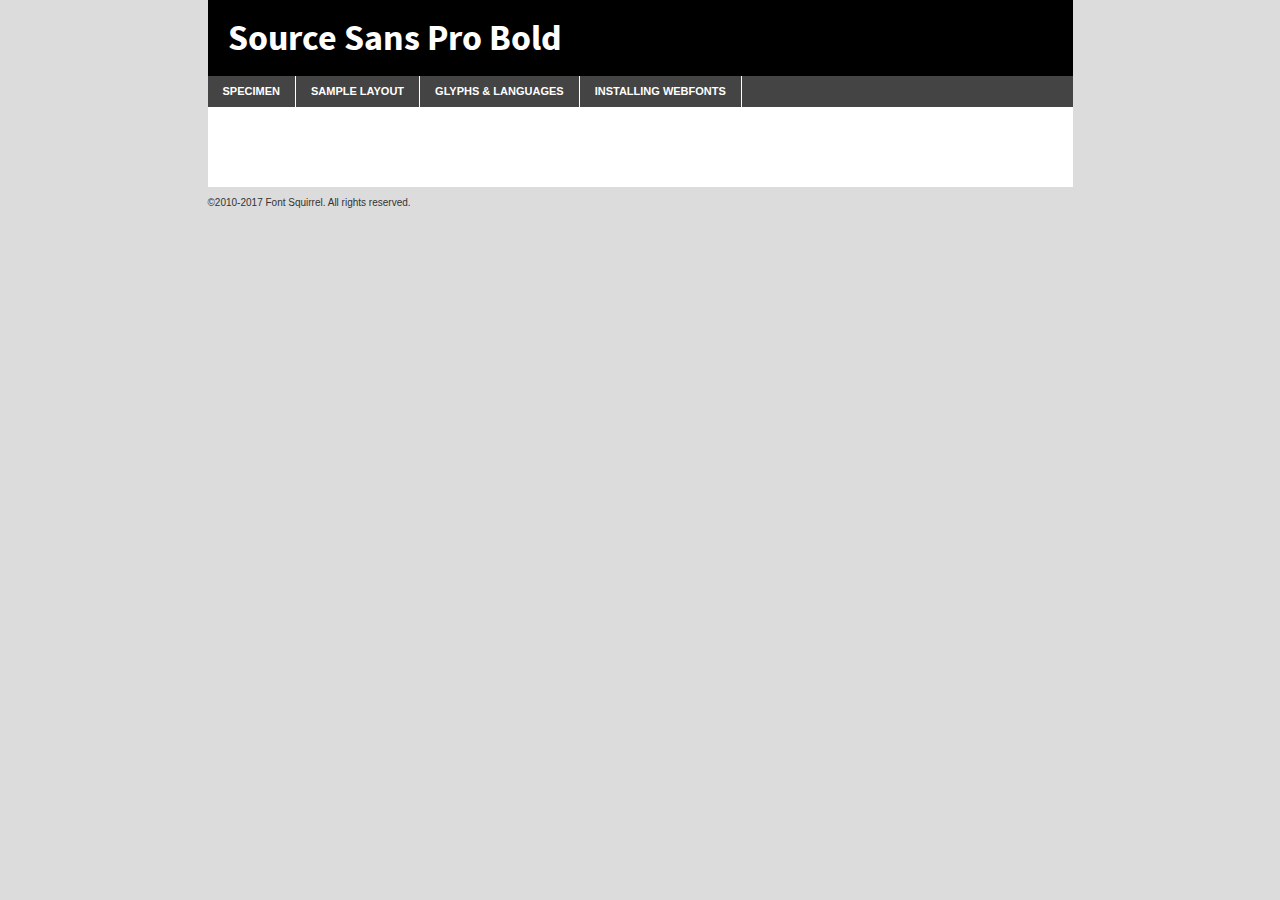
<file: css_advanced/fonts/sourcesanspro-bold-demo.html>
<!DOCTYPE html PUBLIC "-//W3C//DTD XHTML 1.0 Transitional//EN"
        "http://www.w3.org/TR/xhtml1/DTD/xhtml1-transitional.dtd">

<html xmlns="http://www.w3.org/1999/xhtml" xml:lang="en" lang="en">
<head>
    <meta http-equiv="Content-Type" content="text/html; charset=utf-8"/>
    <script src="http://ajax.googleapis.com/ajax/libs/jquery/1.7.2/jquery.min.js" type="text/javascript" charset="utf-8"></script>
    <script type="text/javascript">
		(function($) {
			$.fn.easyTabs = function(option) {
				var param = jQuery.extend({ fadeSpeed: 'fast', defaultContent: 1, activeClass: 'active' }, option);
				$(this).each(function() {
					var thisId = '#' + this.id;
					if ( param.defaultContent == '' )
					{
						param.defaultContent = 1;
					}
					if ( typeof param.defaultContent == 'number' )
					{
						var defaultTab = $(thisId + ' .tabs li:eq(' + (param.defaultContent - 1) + ') a').attr('href').substr(1);
					}
					else
					{
						var defaultTab = param.defaultContent;
					}
					$(thisId + ' .tabs li a').each(function() {
						var tabToHide = $(this).attr('href').substr(1);
						$('#' + tabToHide).addClass('easytabs-tab-content');
					});
					hideAll();
					changeContent(defaultTab);

					function hideAll() {$(thisId + ' .easytabs-tab-content').hide();}

					function changeContent(tabId)
					{
						hideAll();
						$(thisId + ' .tabs li').removeClass(param.activeClass);
						$(thisId + ' .tabs li a[href=#' + tabId + ']').closest('li').addClass(param.activeClass);
						if ( param.fadeSpeed != 'none' )
						{
							$(thisId + ' #' + tabId).fadeIn(param.fadeSpeed);
						}
						else
						{
							$(thisId + ' #' + tabId).show();
						}
					}

					$(thisId + ' .tabs li').click(function() {
						var tabId = $(this).find('a').attr('href').substr(1);
						changeContent(tabId);
						return false;
					});
				});
			}
		})(jQuery);
    </script>
    <link rel="stylesheet" href="specimen_files/specimen_stylesheet.css" type="text/css" charset="utf-8"/>
    <link rel="stylesheet" href="stylesheet.css" type="text/css" charset="utf-8"/>

    <style type="text/css">
        		body {
			font-family: 'source_sans_probold';
        		}

            </style>

    <title>Source Sans Pro Bold Specimen</title>


    <script type="text/javascript" charset="utf-8">
		$(document).ready(function() {
			$('#container').easyTabs({ defaultContent: 1 });
		});
    </script>
</head>

<body>
<div id="container">
    <div id="header">
		Source Sans Pro Bold    </div>
    <ul class="tabs">
        <li><a href="#specimen">Specimen</a></li>
        <li><a href="#layout">Sample Layout</a></li>
		        <li><a href="#glyphs">Glyphs &amp; Languages</a></li>
        <li><a href="#installing">Installing Webfonts</a></li>

    </ul>

    <div id="main_content">


        <div id="specimen">

            <div class="section">
                <div class="grid12 firstcol">
                    <div class="huge">AaBb</div>
                </div>
            </div>

            <div class="section">
                <div class="glyph_range">A&#x200B;B&#x200b;C&#x200b;D&#x200b;E&#x200b;F&#x200b;G&#x200b;H&#x200b;I&#x200b;J&#x200b;K&#x200b;L&#x200b;M&#x200b;N&#x200b;O&#x200b;P&#x200b;Q&#x200b;R&#x200b;S&#x200b;T&#x200b;U&#x200b;V&#x200b;W&#x200b;X&#x200b;Y&#x200b;Z&#x200b;a&#x200b;b&#x200b;c&#x200b;d&#x200b;e&#x200b;f&#x200b;g&#x200b;h&#x200b;i&#x200b;j&#x200b;k&#x200b;l&#x200b;m&#x200b;n&#x200b;o&#x200b;p&#x200b;q&#x200b;r&#x200b;s&#x200b;t&#x200b;u&#x200b;v&#x200b;w&#x200b;x&#x200b;y&#x200b;z&#x200b;1&#x200b;2&#x200b;3&#x200b;4&#x200b;5&#x200b;6&#x200b;7&#x200b;8&#x200b;9&#x200b;0&#x200b;&amp;&#x200b;.&#x200b;,&#x200b;?&#x200b;!&#x200b;&#64;&#x200b;(&#x200b;)&#x200b;#&#x200b;$&#x200b;%&#x200b;*&#x200b;+&#x200b;-&#x200b;=&#x200b;:&#x200b;;</div>
            </div>
            <div class="section">
                <div class="grid12 firstcol">
                    <table class="sample_table">
                        <tr>
                            <td>10</td>
                            <td class="size10">abcdefghijklmnopqrstuvwxyzABCDEFGHIJKLMNOPQRSTUVWXYZ0123456789abcdefghijklmnopqrstuvwxyzABCDEFGHIJKLMNOPQRSTUVWXYZ0123456789abcdefghijklmnopqrstuvwxyzABCDEFGHIJKLMNOPQRSTUVWXYZ</td>
                        </tr>
                        <tr>
                            <td>11</td>
                            <td class="size11">abcdefghijklmnopqrstuvwxyzABCDEFGHIJKLMNOPQRSTUVWXYZ0123456789abcdefghijklmnopqrstuvwxyzABCDEFGHIJKLMNOPQRSTUVWXYZ0123456789abcdefghijklmnopqrstuvwxyzABCDEFGHIJKLMNOPQRSTUVWXYZ</td>
                        </tr>
                        <tr>
                            <td>12</td>
                            <td class="size12">abcdefghijklmnopqrstuvwxyzABCDEFGHIJKLMNOPQRSTUVWXYZ0123456789abcdefghijklmnopqrstuvwxyzABCDEFGHIJKLMNOPQRSTUVWXYZ0123456789abcdefghijklmnopqrstuvwxyzABCDEFGHIJKLMNOPQRSTUVWXYZ</td>
                        </tr>
                        <tr>
                            <td>13</td>
                            <td class="size13">abcdefghijklmnopqrstuvwxyzABCDEFGHIJKLMNOPQRSTUVWXYZ0123456789abcdefghijklmnopqrstuvwxyzABCDEFGHIJKLMNOPQRSTUVWXYZ0123456789abcdefghijklmnopqrstuvwxyzABCDEFGHIJKLMNOPQRSTUVWXYZ</td>
                        </tr>
                        <tr>
                            <td>14</td>
                            <td class="size14">abcdefghijklmnopqrstuvwxyzABCDEFGHIJKLMNOPQRSTUVWXYZ0123456789abcdefghijklmnopqrstuvwxyzABCDEFGHIJKLMNOPQRSTUVWXYZ0123456789abcdefghijklmnopqrstuvwxyzABCDEFGHIJKLMNOPQRSTUVWXYZ</td>
                        </tr>
                        <tr>
                            <td>16</td>
                            <td class="size16">abcdefghijklmnopqrstuvwxyzABCDEFGHIJKLMNOPQRSTUVWXYZ0123456789abcdefghijklmnopqrstuvwxyzABCDEFGHIJKLMNOPQRSTUVWXYZ</td>
                        </tr>
                        <tr>
                            <td>18</td>
                            <td class="size18">abcdefghijklmnopqrstuvwxyzABCDEFGHIJKLMNOPQRSTUVWXYZ0123456789abcdefghijklmnopqrstuvwxyzABCDEFGHIJKLMNOPQRSTUVWXYZ</td>
                        </tr>
                        <tr>
                            <td>20</td>
                            <td class="size20">abcdefghijklmnopqrstuvwxyzABCDEFGHIJKLMNOPQRSTUVWXYZ0123456789abcdefghijklmnopqrstuvwxyzABCDEFGHIJKLMNOPQRSTUVWXYZ</td>
                        </tr>
                        <tr>
                            <td>24</td>
                            <td class="size24">abcdefghijklmnopqrstuvwxyzABCDEFGHIJKLMNOPQRSTUVWXYZ0123456789abcdefghijklmnopqrstuvwxyzABCDEFGHIJKLMNOPQRSTUVWXYZ</td>
                        </tr>
                        <tr>
                            <td>30</td>
                            <td class="size30">abcdefghijklmnopqrstuvwxyzABCDEFGHIJKLMNOPQRSTUVWXYZ0123456789abcdefghijklmnopqrstuvwxyzABCDEFGHIJKLMNOPQRSTUVWXYZ</td>
                        </tr>
                        <tr>
                            <td>36</td>
                            <td class="size36">abcdefghijklmnopqrstuvwxyzABCDEFGHIJKLMNOPQRSTUVWXYZ0123456789abcdefghijklmnopqrstuvwxyzABCDEFGHIJKLMNOPQRSTUVWXYZ</td>
                        </tr>
                        <tr>
                            <td>48</td>
                            <td class="size48">abcdefghijklmnopqrstuvwxyzABCDEFGHIJKLMNOPQRSTUVWXYZ0123456789abcdefghijklmnopqrstuvwxyzABCDEFGHIJKLMNOPQRSTUVWXYZ</td>
                        </tr>
                        <tr>
                            <td>60</td>
                            <td class="size60">abcdefghijklmnopqrstuvwxyzABCDEFGHIJKLMNOPQRSTUVWXYZ0123456789abcdefghijklmnopqrstuvwxyzABCDEFGHIJKLMNOPQRSTUVWXYZ</td>
                        </tr>
                        <tr>
                            <td>72</td>
                            <td class="size72">abcdefghijklmnopqrstuvwxyzABCDEFGHIJKLMNOPQRSTUVWXYZ0123456789abcdefghijklmnopqrstuvwxyzABCDEFGHIJKLMNOPQRSTUVWXYZ</td>
                        </tr>
                        <tr>
                            <td>90</td>
                            <td class="size90">abcdefghijklmnopqrstuvwxyzABCDEFGHIJKLMNOPQRSTUVWXYZ0123456789abcdefghijklmnopqrstuvwxyzABCDEFGHIJKLMNOPQRSTUVWXYZ</td>
                        </tr>
                    </table>

                </div>

            </div>


            <div class="section" id="bodycomparison">


                <div id="xheight">
                    <div class="fontbody">&#x25FC;&#x25FC;&#x25FC;&#x25FC;&#x25FC;&#x25FC;&#x25FC;&#x25FC;&#x25FC;&#x25FC;&#x25FC;&#x25FC;&#x25FC;&#x25FC;&#x25FC;&#x25FC;&#x25FC;&#x25FC;&#x25FC;&#x25FC;&#x25FC;&#x25FC;&#x25FC;&#x25FC;&#x25FC;&#x25FC;&#x25FC;&#x25FC;&#x25FC;&#x25FC;&#x25FC;&#x25FC;&#x25FC;&#x25FC;&#x25FC;&#x25FC;&#x25FC;&#x25FC;&#x25FC;&#x25FC;&#x25FC;&#x25FC;&#x25FC;&#x25FC;&#x25FC;&#x25FC;&#x25FC;&#x25FC;&#x25FC;&#x25FC;&#x25FC;&#x25FC;&#x25FC;&#x25FC;&#x25FC;&#x25FC;&#x25FC;&#x25FC;&#x25FC;&#x25FC;&#x25FC;&#x25FC;&#x25FC;&#x25FC;&#x25FC;&#x25FC;&#x25FC;&#x25FC;&#x25FC;&#x25FC;&#x25FC;&#x25FC;&#x25FC;&#x25FC;&#x25FC;&#x25FC;&#x25FC;&#x25FC;&#x25FC;&#x25FC;&#x25FC;&#x25FC;&#x25FC;&#x25FC;&#x25FC;&#x25FC;&#x25FC;&#x25FC;&#x25FC;&#x25FC;&#x25FC;&#x25FC;&#x25FC;&#x25FC;&#x25FC;&#x25FC;&#x25FC;&#x25FC;&#x25FC;body</div>
                    <div class="arialbody">body</div>
                    <div class="verdanabody">body</div>
                    <div class="georgiabody">body</div>
                </div>
                <div class="fontbody" style="z-index:1">
                    body<span>Source Sans Pro Bold</span>
                </div>
                <div class="arialbody" style="z-index:1">
                    body<span>Arial</span>
                </div>
                <div class="verdanabody" style="z-index:1">
                    body<span>Verdana</span>
                </div>
                <div class="georgiabody" style="z-index:1">
                    body<span>Georgia</span>
                </div>


            </div>


            <div class="section psample psample_row1" id="">

                <div class="grid2 firstcol">
                    <p class="size10"><span>10.</span>Aenean lacinia bibendum nulla sed consectetur. Fusce dapibus, tellus ac cursus commodo, tortor mauris condimentum nibh, ut fermentum massa justo sit amet risus. Nullam id dolor id nibh ultricies vehicula ut id elit. Cum sociis natoque penatibus et magnis dis parturient montes, nascetur ridiculus mus. Nulla vitae elit libero, a pharetra augue.</p>

                </div>
                <div class="grid3">
                    <p class="size11"><span>11.</span>Aenean lacinia bibendum nulla sed consectetur. Fusce dapibus, tellus ac cursus commodo, tortor mauris condimentum nibh, ut fermentum massa justo sit amet risus. Nullam id dolor id nibh ultricies vehicula ut id elit. Cum sociis natoque penatibus et magnis dis parturient montes, nascetur ridiculus mus. Nulla vitae elit libero, a pharetra augue.</p>

                </div>
                <div class="grid3">
                    <p class="size12"><span>12.</span>Aenean lacinia bibendum nulla sed consectetur. Fusce dapibus, tellus ac cursus commodo, tortor mauris condimentum nibh, ut fermentum massa justo sit amet risus. Nullam id dolor id nibh ultricies vehicula ut id elit. Cum sociis natoque penatibus et magnis dis parturient montes, nascetur ridiculus mus. Nulla vitae elit libero, a pharetra augue.</p>

                </div>
                <div class="grid4">
                    <p class="size13"><span>13.</span>Aenean lacinia bibendum nulla sed consectetur. Fusce dapibus, tellus ac cursus commodo, tortor mauris condimentum nibh, ut fermentum massa justo sit amet risus. Nullam id dolor id nibh ultricies vehicula ut id elit. Cum sociis natoque penatibus et magnis dis parturient montes, nascetur ridiculus mus. Nulla vitae elit libero, a pharetra augue.</p>

                </div>
                <div class="white_blend"></div>

            </div>
            <div class="section psample psample_row2" id="">
                <div class="grid3 firstcol">
                    <p class="size14"><span>14.</span>Aenean lacinia bibendum nulla sed consectetur. Fusce dapibus, tellus ac cursus commodo, tortor mauris condimentum nibh, ut fermentum massa justo sit amet risus. Nullam id dolor id nibh ultricies vehicula ut id elit. Cum sociis natoque penatibus et magnis dis parturient montes, nascetur ridiculus mus. Nulla vitae elit libero, a pharetra augue.</p>

                </div>
                <div class="grid4">
                    <p class="size16"><span>16.</span>Aenean lacinia bibendum nulla sed consectetur. Fusce dapibus, tellus ac cursus commodo, tortor mauris condimentum nibh, ut fermentum massa justo sit amet risus. Nullam id dolor id nibh ultricies vehicula ut id elit. Cum sociis natoque penatibus et magnis dis parturient montes, nascetur ridiculus mus. Nulla vitae elit libero, a pharetra augue.</p>

                </div>
                <div class="grid5">
                    <p class="size18"><span>18.</span>Aenean lacinia bibendum nulla sed consectetur. Fusce dapibus, tellus ac cursus commodo, tortor mauris condimentum nibh, ut fermentum massa justo sit amet risus. Nullam id dolor id nibh ultricies vehicula ut id elit. Cum sociis natoque penatibus et magnis dis parturient montes, nascetur ridiculus mus. Nulla vitae elit libero, a pharetra augue.</p>

                </div>

                <div class="white_blend"></div>

            </div>

            <div class="section psample psample_row3" id="">
                <div class="grid5 firstcol">
                    <p class="size20"><span>20.</span>Aenean lacinia bibendum nulla sed consectetur. Fusce dapibus, tellus ac cursus commodo, tortor mauris condimentum nibh, ut fermentum massa justo sit amet risus. Nullam id dolor id nibh ultricies vehicula ut id elit. Cum sociis natoque penatibus et magnis dis parturient montes, nascetur ridiculus mus. Nulla vitae elit libero, a pharetra augue.</p>
                </div>
                <div class="grid7">
                    <p class="size24"><span>24.</span>Aenean lacinia bibendum nulla sed consectetur. Fusce dapibus, tellus ac cursus commodo, tortor mauris condimentum nibh, ut fermentum massa justo sit amet risus. Nullam id dolor id nibh ultricies vehicula ut id elit. Cum sociis natoque penatibus et magnis dis parturient montes, nascetur ridiculus mus. Nulla vitae elit libero, a pharetra augue.</p>
                </div>

                <div class="white_blend"></div>

            </div>

            <div class="section psample psample_row4" id="">
                <div class="grid12 firstcol">
                    <p class="size30"><span>30.</span>Aenean lacinia bibendum nulla sed consectetur. Fusce dapibus, tellus ac cursus commodo, tortor mauris condimentum nibh, ut fermentum massa justo sit amet risus. Nullam id dolor id nibh ultricies vehicula ut id elit. Cum sociis natoque penatibus et magnis dis parturient montes, nascetur ridiculus mus. Nulla vitae elit libero, a pharetra augue.</p>
                </div>
                <div class="white_blend"></div>

            </div>


            <div class="section psample psample_row1 fullreverse">
                <div class="grid2 firstcol">
                    <p class="size10"><span>10.</span>Aenean lacinia bibendum nulla sed consectetur. Fusce dapibus, tellus ac cursus commodo, tortor mauris condimentum nibh, ut fermentum massa justo sit amet risus. Nullam id dolor id nibh ultricies vehicula ut id elit. Cum sociis natoque penatibus et magnis dis parturient montes, nascetur ridiculus mus. Nulla vitae elit libero, a pharetra augue.</p>

                </div>
                <div class="grid3">
                    <p class="size11"><span>11.</span>Aenean lacinia bibendum nulla sed consectetur. Fusce dapibus, tellus ac cursus commodo, tortor mauris condimentum nibh, ut fermentum massa justo sit amet risus. Nullam id dolor id nibh ultricies vehicula ut id elit. Cum sociis natoque penatibus et magnis dis parturient montes, nascetur ridiculus mus. Nulla vitae elit libero, a pharetra augue.</p>

                </div>
                <div class="grid3">
                    <p class="size12"><span>12.</span>Aenean lacinia bibendum nulla sed consectetur. Fusce dapibus, tellus ac cursus commodo, tortor mauris condimentum nibh, ut fermentum massa justo sit amet risus. Nullam id dolor id nibh ultricies vehicula ut id elit. Cum sociis natoque penatibus et magnis dis parturient montes, nascetur ridiculus mus. Nulla vitae elit libero, a pharetra augue.</p>

                </div>
                <div class="grid4">
                    <p class="size13"><span>13.</span>Aenean lacinia bibendum nulla sed consectetur. Fusce dapibus, tellus ac cursus commodo, tortor mauris condimentum nibh, ut fermentum massa justo sit amet risus. Nullam id dolor id nibh ultricies vehicula ut id elit. Cum sociis natoque penatibus et magnis dis parturient montes, nascetur ridiculus mus. Nulla vitae elit libero, a pharetra augue.</p>

                </div>
                <div class="black_blend"></div>

            </div>

            <div class="section psample psample_row2 fullreverse">
                <div class="grid3 firstcol">
                    <p class="size14"><span>14.</span>Aenean lacinia bibendum nulla sed consectetur. Fusce dapibus, tellus ac cursus commodo, tortor mauris condimentum nibh, ut fermentum massa justo sit amet risus. Nullam id dolor id nibh ultricies vehicula ut id elit. Cum sociis natoque penatibus et magnis dis parturient montes, nascetur ridiculus mus. Nulla vitae elit libero, a pharetra augue.</p>

                </div>
                <div class="grid4">
                    <p class="size16"><span>16.</span>Aenean lacinia bibendum nulla sed consectetur. Fusce dapibus, tellus ac cursus commodo, tortor mauris condimentum nibh, ut fermentum massa justo sit amet risus. Nullam id dolor id nibh ultricies vehicula ut id elit. Cum sociis natoque penatibus et magnis dis parturient montes, nascetur ridiculus mus. Nulla vitae elit libero, a pharetra augue.</p>

                </div>
                <div class="grid5">
                    <p class="size18"><span>18.</span>Aenean lacinia bibendum nulla sed consectetur. Fusce dapibus, tellus ac cursus commodo, tortor mauris condimentum nibh, ut fermentum massa justo sit amet risus. Nullam id dolor id nibh ultricies vehicula ut id elit. Cum sociis natoque penatibus et magnis dis parturient montes, nascetur ridiculus mus. Nulla vitae elit libero, a pharetra augue.</p>

                </div>
                <div class="black_blend"></div>

            </div>

            <div class="section psample fullreverse psample_row3" id="">
                <div class="grid5 firstcol">
                    <p class="size20"><span>20.</span>Aenean lacinia bibendum nulla sed consectetur. Fusce dapibus, tellus ac cursus commodo, tortor mauris condimentum nibh, ut fermentum massa justo sit amet risus. Nullam id dolor id nibh ultricies vehicula ut id elit. Cum sociis natoque penatibus et magnis dis parturient montes, nascetur ridiculus mus. Nulla vitae elit libero, a pharetra augue.</p>
                </div>
                <div class="grid7">
                    <p class="size24"><span>24.</span>Aenean lacinia bibendum nulla sed consectetur. Fusce dapibus, tellus ac cursus commodo, tortor mauris condimentum nibh, ut fermentum massa justo sit amet risus. Nullam id dolor id nibh ultricies vehicula ut id elit. Cum sociis natoque penatibus et magnis dis parturient montes, nascetur ridiculus mus. Nulla vitae elit libero, a pharetra augue.</p>
                </div>

                <div class="black_blend"></div>

            </div>

            <div class="section psample fullreverse psample_row4" id="" style="border-bottom: 20px #000 solid;">
                <div class="grid12 firstcol">
                    <p class="size30"><span>30.</span>Aenean lacinia bibendum nulla sed consectetur. Fusce dapibus, tellus ac cursus commodo, tortor mauris condimentum nibh, ut fermentum massa justo sit amet risus. Nullam id dolor id nibh ultricies vehicula ut id elit. Cum sociis natoque penatibus et magnis dis parturient montes, nascetur ridiculus mus. Nulla vitae elit libero, a pharetra augue.</p>
                </div>
                <div class="black_blend"></div>

            </div>


        </div>

        <div id="layout">

            <div class="section">

                <div class="grid12 firstcol">
                    <h1>Lorem Ipsum Dolor</h1>
                    <h2>Etiam porta sem malesuada magna mollis euismod</h2>

                    <p class="byline">By <a href="#link">Aenean Lacinia</a></p>
                </div>
            </div>
            <div class="section">
                <div class="grid8 firstcol">
                    <p class="large">Donec sed odio dui. Morbi leo risus, porta ac consectetur ac, vestibulum at eros. Fusce dapibus, tellus ac cursus commodo, tortor mauris condimentum nibh, ut fermentum massa justo sit amet risus. </p>


                    <h3>Pellentesque ornare sem</h3>

                    <p>Maecenas sed diam eget risus varius blandit sit amet non magna. Maecenas faucibus mollis interdum. Donec ullamcorper nulla non metus auctor fringilla. Nullam id dolor id nibh ultricies vehicula ut id elit. Nullam id dolor id nibh ultricies vehicula ut id elit. </p>

                    <p>Aenean eu leo quam. Pellentesque ornare sem lacinia quam venenatis vestibulum. Lorem ipsum dolor sit amet, consectetur adipiscing elit. Cum sociis natoque penatibus et magnis dis parturient montes, nascetur ridiculus mus. </p>

                    <p>Nulla vitae elit libero, a pharetra augue. Praesent commodo cursus magna, vel scelerisque nisl consectetur et. Aenean lacinia bibendum nulla sed consectetur. </p>

                    <p>Nullam quis risus eget urna mollis ornare vel eu leo. Nullam quis risus eget urna mollis ornare vel eu leo. Maecenas sed diam eget risus varius blandit sit amet non magna. Donec ullamcorper nulla non metus auctor fringilla. </p>

                    <h3>Cras mattis consectetur</h3>

                    <p>Aenean eu leo quam. Pellentesque ornare sem lacinia quam venenatis vestibulum. Aenean lacinia bibendum nulla sed consectetur. Integer posuere erat a ante venenatis dapibus posuere velit aliquet. Cras mattis consectetur purus sit amet fermentum. </p>

                    <p>Nullam id dolor id nibh ultricies vehicula ut id elit. Nullam quis risus eget urna mollis ornare vel eu leo. Cras mattis consectetur purus sit amet fermentum.</p>
                </div>

                <div class="grid4 sidebar">

                    <div class="box reverse">
                        <p class="last">Nullam quis risus eget urna mollis ornare vel eu leo. Donec ullamcorper nulla non metus auctor fringilla. Cras mattis consectetur purus sit amet fermentum. Sed posuere consectetur est at lobortis. Lorem ipsum dolor sit amet, consectetur adipiscing elit. </p>
                    </div>

                    <p class="caption">Maecenas sed diam eget risus varius.</p>

                    <p>Vestibulum id ligula porta felis euismod semper. Integer posuere erat a ante venenatis dapibus posuere velit aliquet. Vestibulum id ligula porta felis euismod semper. Sed posuere consectetur est at lobortis. Maecenas sed diam eget risus varius blandit sit amet non magna. Fusce dapibus, tellus ac cursus commodo, tortor mauris condimentum nibh, ut fermentum massa justo sit amet risus. </p>


                    <p>Duis mollis, est non commodo luctus, nisi erat porttitor ligula, eget lacinia odio sem nec elit. Aenean lacinia bibendum nulla sed consectetur. Vivamus sagittis lacus vel augue laoreet rutrum faucibus dolor auctor. Aenean lacinia bibendum nulla sed consectetur. Nullam quis risus eget urna mollis ornare vel eu leo. </p>

                    <p>Praesent commodo cursus magna, vel scelerisque nisl consectetur et. Donec ullamcorper nulla non metus auctor fringilla. Maecenas faucibus mollis interdum. Fusce dapibus, tellus ac cursus commodo, tortor mauris condimentum nibh, ut fermentum massa justo sit amet risus. </p>

                </div>
            </div>

        </div>


		

        <div id="glyphs">
            <div class="section">
                <div class="grid12 firstcol">

                    <h1>Language Support</h1>
                    <p>The subset of Source Sans Pro Bold in this kit supports the following languages:<br/>

						Albanian, Basque, Breton, Chamorro, Danish, Dutch, English, Faroese, Finnish, French, Frisian, Galician, German, Icelandic, Italian, Malagasy, Norwegian, Portuguese, Spanish, Alsatian, Aragonese, Arapaho, Arrernte, Asturian, Aymara, Bislama, Cebuano, Corsican, Fijian, French_creole, Genoese, Gilbertese, Greenlandic, Haitian_creole, Hiligaynon, Hmong, Hopi, Ibanag, Iloko_ilokano, Indonesian, Interglossa_glosa, Interlingua, Irish_gaelic, Jerriais, Lojban, Lombard, Luxembourgeois, Manx, Mohawk, Norfolk_pitcairnese, Occitan, Oromo, Pangasinan, Papiamento, Piedmontese, Potawatomi, Rhaeto-romance, Romansh, Rotokas, Sami_lule, Samoan, Sardinian, Scots_gaelic, Seychelles_creole, Shona, Sicilian, Somali, Southern_ndebele, Swahili, Swati_swazi, Tagalog_filipino_pilipino, Tetum, Tok_pisin, Uyghur_latinized, Volapuk, Walloon, Warlpiri, Xhosa, Yapese, Zulu, Latinbasic, Ubasic, Demo                    </p>
                    <h1>Glyph Chart</h1>
                    <p>The subset of Source Sans Pro Bold in this kit includes all the glyphs listed below. Unicode entities are included above each glyph to help you insert individual characters into your layout.</p>
                    <div id="glyph_chart">

																				                                <div><p>&amp;#32;</p>&#32;</div>
																				                                <div><p>&amp;#33;</p>&#33;</div>
																				                                <div><p>&amp;#34;</p>&#34;</div>
																				                                <div><p>&amp;#35;</p>&#35;</div>
																				                                <div><p>&amp;#36;</p>&#36;</div>
																				                                <div><p>&amp;#37;</p>&#37;</div>
																				                                <div><p>&amp;#38;</p>&#38;</div>
																				                                <div><p>&amp;#39;</p>&#39;</div>
																				                                <div><p>&amp;#40;</p>&#40;</div>
																				                                <div><p>&amp;#41;</p>&#41;</div>
																				                                <div><p>&amp;#42;</p>&#42;</div>
																				                                <div><p>&amp;#43;</p>&#43;</div>
																				                                <div><p>&amp;#44;</p>&#44;</div>
																				                                <div><p>&amp;#45;</p>&#45;</div>
																				                                <div><p>&amp;#46;</p>&#46;</div>
																				                                <div><p>&amp;#47;</p>&#47;</div>
																				                                <div><p>&amp;#48;</p>&#48;</div>
																				                                <div><p>&amp;#49;</p>&#49;</div>
																				                                <div><p>&amp;#50;</p>&#50;</div>
																				                                <div><p>&amp;#51;</p>&#51;</div>
																				                                <div><p>&amp;#52;</p>&#52;</div>
																				                                <div><p>&amp;#53;</p>&#53;</div>
																				                                <div><p>&amp;#54;</p>&#54;</div>
																				                                <div><p>&amp;#55;</p>&#55;</div>
																				                                <div><p>&amp;#56;</p>&#56;</div>
																				                                <div><p>&amp;#57;</p>&#57;</div>
																				                                <div><p>&amp;#58;</p>&#58;</div>
																				                                <div><p>&amp;#59;</p>&#59;</div>
																				                                <div><p>&amp;#60;</p>&#60;</div>
																				                                <div><p>&amp;#61;</p>&#61;</div>
																				                                <div><p>&amp;#62;</p>&#62;</div>
																				                                <div><p>&amp;#63;</p>&#63;</div>
																				                                <div><p>&amp;#64;</p>&#64;</div>
																				                                <div><p>&amp;#65;</p>&#65;</div>
																				                                <div><p>&amp;#66;</p>&#66;</div>
																				                                <div><p>&amp;#67;</p>&#67;</div>
																				                                <div><p>&amp;#68;</p>&#68;</div>
																				                                <div><p>&amp;#69;</p>&#69;</div>
																				                                <div><p>&amp;#70;</p>&#70;</div>
																				                                <div><p>&amp;#71;</p>&#71;</div>
																				                                <div><p>&amp;#72;</p>&#72;</div>
																				                                <div><p>&amp;#73;</p>&#73;</div>
																				                                <div><p>&amp;#74;</p>&#74;</div>
																				                                <div><p>&amp;#75;</p>&#75;</div>
																				                                <div><p>&amp;#76;</p>&#76;</div>
																				                                <div><p>&amp;#77;</p>&#77;</div>
																				                                <div><p>&amp;#78;</p>&#78;</div>
																				                                <div><p>&amp;#79;</p>&#79;</div>
																				                                <div><p>&amp;#80;</p>&#80;</div>
																				                                <div><p>&amp;#81;</p>&#81;</div>
																				                                <div><p>&amp;#82;</p>&#82;</div>
																				                                <div><p>&amp;#83;</p>&#83;</div>
																				                                <div><p>&amp;#84;</p>&#84;</div>
																				                                <div><p>&amp;#85;</p>&#85;</div>
																				                                <div><p>&amp;#86;</p>&#86;</div>
																				                                <div><p>&amp;#87;</p>&#87;</div>
																				                                <div><p>&amp;#88;</p>&#88;</div>
																				                                <div><p>&amp;#89;</p>&#89;</div>
																				                                <div><p>&amp;#90;</p>&#90;</div>
																				                                <div><p>&amp;#91;</p>&#91;</div>
																				                                <div><p>&amp;#92;</p>&#92;</div>
																				                                <div><p>&amp;#93;</p>&#93;</div>
																				                                <div><p>&amp;#94;</p>&#94;</div>
																				                                <div><p>&amp;#95;</p>&#95;</div>
																				                                <div><p>&amp;#96;</p>&#96;</div>
																				                                <div><p>&amp;#97;</p>&#97;</div>
																				                                <div><p>&amp;#98;</p>&#98;</div>
																				                                <div><p>&amp;#99;</p>&#99;</div>
																				                                <div><p>&amp;#100;</p>&#100;</div>
																				                                <div><p>&amp;#101;</p>&#101;</div>
																				                                <div><p>&amp;#102;</p>&#102;</div>
																				                                <div><p>&amp;#103;</p>&#103;</div>
																				                                <div><p>&amp;#104;</p>&#104;</div>
																				                                <div><p>&amp;#105;</p>&#105;</div>
																				                                <div><p>&amp;#106;</p>&#106;</div>
																				                                <div><p>&amp;#107;</p>&#107;</div>
																				                                <div><p>&amp;#108;</p>&#108;</div>
																				                                <div><p>&amp;#109;</p>&#109;</div>
																				                                <div><p>&amp;#110;</p>&#110;</div>
																				                                <div><p>&amp;#111;</p>&#111;</div>
																				                                <div><p>&amp;#112;</p>&#112;</div>
																				                                <div><p>&amp;#113;</p>&#113;</div>
																				                                <div><p>&amp;#114;</p>&#114;</div>
																				                                <div><p>&amp;#115;</p>&#115;</div>
																				                                <div><p>&amp;#116;</p>&#116;</div>
																				                                <div><p>&amp;#117;</p>&#117;</div>
																				                                <div><p>&amp;#118;</p>&#118;</div>
																				                                <div><p>&amp;#119;</p>&#119;</div>
																				                                <div><p>&amp;#120;</p>&#120;</div>
																				                                <div><p>&amp;#121;</p>&#121;</div>
																				                                <div><p>&amp;#122;</p>&#122;</div>
																				                                <div><p>&amp;#123;</p>&#123;</div>
																				                                <div><p>&amp;#124;</p>&#124;</div>
																				                                <div><p>&amp;#125;</p>&#125;</div>
																				                                <div><p>&amp;#126;</p>&#126;</div>
																				                                <div><p>&amp;#160;</p>&#160;</div>
																				                                <div><p>&amp;#161;</p>&#161;</div>
																				                                <div><p>&amp;#162;</p>&#162;</div>
																				                                <div><p>&amp;#163;</p>&#163;</div>
																				                                <div><p>&amp;#164;</p>&#164;</div>
																				                                <div><p>&amp;#165;</p>&#165;</div>
																				                                <div><p>&amp;#166;</p>&#166;</div>
																				                                <div><p>&amp;#167;</p>&#167;</div>
																				                                <div><p>&amp;#168;</p>&#168;</div>
																				                                <div><p>&amp;#169;</p>&#169;</div>
																				                                <div><p>&amp;#170;</p>&#170;</div>
																				                                <div><p>&amp;#171;</p>&#171;</div>
																				                                <div><p>&amp;#172;</p>&#172;</div>
																				                                <div><p>&amp;#173;</p>&#173;</div>
																				                                <div><p>&amp;#174;</p>&#174;</div>
																				                                <div><p>&amp;#175;</p>&#175;</div>
																				                                <div><p>&amp;#176;</p>&#176;</div>
																				                                <div><p>&amp;#177;</p>&#177;</div>
																				                                <div><p>&amp;#178;</p>&#178;</div>
																				                                <div><p>&amp;#179;</p>&#179;</div>
																				                                <div><p>&amp;#180;</p>&#180;</div>
																				                                <div><p>&amp;#181;</p>&#181;</div>
																				                                <div><p>&amp;#182;</p>&#182;</div>
																				                                <div><p>&amp;#183;</p>&#183;</div>
																				                                <div><p>&amp;#184;</p>&#184;</div>
																				                                <div><p>&amp;#185;</p>&#185;</div>
																				                                <div><p>&amp;#186;</p>&#186;</div>
																				                                <div><p>&amp;#187;</p>&#187;</div>
																				                                <div><p>&amp;#188;</p>&#188;</div>
																				                                <div><p>&amp;#189;</p>&#189;</div>
																				                                <div><p>&amp;#190;</p>&#190;</div>
																				                                <div><p>&amp;#191;</p>&#191;</div>
																				                                <div><p>&amp;#192;</p>&#192;</div>
																				                                <div><p>&amp;#193;</p>&#193;</div>
																				                                <div><p>&amp;#194;</p>&#194;</div>
																				                                <div><p>&amp;#195;</p>&#195;</div>
																				                                <div><p>&amp;#196;</p>&#196;</div>
																				                                <div><p>&amp;#197;</p>&#197;</div>
																				                                <div><p>&amp;#198;</p>&#198;</div>
																				                                <div><p>&amp;#199;</p>&#199;</div>
																				                                <div><p>&amp;#200;</p>&#200;</div>
																				                                <div><p>&amp;#201;</p>&#201;</div>
																				                                <div><p>&amp;#202;</p>&#202;</div>
																				                                <div><p>&amp;#203;</p>&#203;</div>
																				                                <div><p>&amp;#204;</p>&#204;</div>
																				                                <div><p>&amp;#205;</p>&#205;</div>
																				                                <div><p>&amp;#206;</p>&#206;</div>
																				                                <div><p>&amp;#207;</p>&#207;</div>
																				                                <div><p>&amp;#208;</p>&#208;</div>
																				                                <div><p>&amp;#209;</p>&#209;</div>
																				                                <div><p>&amp;#210;</p>&#210;</div>
																				                                <div><p>&amp;#211;</p>&#211;</div>
																				                                <div><p>&amp;#212;</p>&#212;</div>
																				                                <div><p>&amp;#213;</p>&#213;</div>
																				                                <div><p>&amp;#214;</p>&#214;</div>
																				                                <div><p>&amp;#215;</p>&#215;</div>
																				                                <div><p>&amp;#216;</p>&#216;</div>
																				                                <div><p>&amp;#217;</p>&#217;</div>
																				                                <div><p>&amp;#218;</p>&#218;</div>
																				                                <div><p>&amp;#219;</p>&#219;</div>
																				                                <div><p>&amp;#220;</p>&#220;</div>
																				                                <div><p>&amp;#221;</p>&#221;</div>
																				                                <div><p>&amp;#222;</p>&#222;</div>
																				                                <div><p>&amp;#223;</p>&#223;</div>
																				                                <div><p>&amp;#224;</p>&#224;</div>
																				                                <div><p>&amp;#225;</p>&#225;</div>
																				                                <div><p>&amp;#226;</p>&#226;</div>
																				                                <div><p>&amp;#227;</p>&#227;</div>
																				                                <div><p>&amp;#228;</p>&#228;</div>
																				                                <div><p>&amp;#229;</p>&#229;</div>
																				                                <div><p>&amp;#230;</p>&#230;</div>
																				                                <div><p>&amp;#231;</p>&#231;</div>
																				                                <div><p>&amp;#232;</p>&#232;</div>
																				                                <div><p>&amp;#233;</p>&#233;</div>
																				                                <div><p>&amp;#234;</p>&#234;</div>
																				                                <div><p>&amp;#235;</p>&#235;</div>
																				                                <div><p>&amp;#236;</p>&#236;</div>
																				                                <div><p>&amp;#237;</p>&#237;</div>
																				                                <div><p>&amp;#238;</p>&#238;</div>
																				                                <div><p>&amp;#239;</p>&#239;</div>
																				                                <div><p>&amp;#240;</p>&#240;</div>
																				                                <div><p>&amp;#241;</p>&#241;</div>
																				                                <div><p>&amp;#242;</p>&#242;</div>
																				                                <div><p>&amp;#243;</p>&#243;</div>
																				                                <div><p>&amp;#244;</p>&#244;</div>
																				                                <div><p>&amp;#245;</p>&#245;</div>
																				                                <div><p>&amp;#246;</p>&#246;</div>
																				                                <div><p>&amp;#247;</p>&#247;</div>
																				                                <div><p>&amp;#248;</p>&#248;</div>
																				                                <div><p>&amp;#249;</p>&#249;</div>
																				                                <div><p>&amp;#250;</p>&#250;</div>
																				                                <div><p>&amp;#251;</p>&#251;</div>
																				                                <div><p>&amp;#252;</p>&#252;</div>
																				                                <div><p>&amp;#253;</p>&#253;</div>
																				                                <div><p>&amp;#254;</p>&#254;</div>
																				                                <div><p>&amp;#255;</p>&#255;</div>
																				                                <div><p>&amp;#338;</p>&#338;</div>
																				                                <div><p>&amp;#339;</p>&#339;</div>
																				                                <div><p>&amp;#376;</p>&#376;</div>
																				                                <div><p>&amp;#710;</p>&#710;</div>
																				                                <div><p>&amp;#732;</p>&#732;</div>
																				                                <div><p>&amp;#8192;</p>&#8192;</div>
																				                                <div><p>&amp;#8193;</p>&#8193;</div>
																				                                <div><p>&amp;#8194;</p>&#8194;</div>
																				                                <div><p>&amp;#8195;</p>&#8195;</div>
																				                                <div><p>&amp;#8196;</p>&#8196;</div>
																				                                <div><p>&amp;#8197;</p>&#8197;</div>
																				                                <div><p>&amp;#8198;</p>&#8198;</div>
																				                                <div><p>&amp;#8199;</p>&#8199;</div>
																				                                <div><p>&amp;#8200;</p>&#8200;</div>
																				                                <div><p>&amp;#8201;</p>&#8201;</div>
																				                                <div><p>&amp;#8202;</p>&#8202;</div>
																				                                <div><p>&amp;#8208;</p>&#8208;</div>
																				                                <div><p>&amp;#8209;</p>&#8209;</div>
																				                                <div><p>&amp;#8210;</p>&#8210;</div>
																				                                <div><p>&amp;#8211;</p>&#8211;</div>
																				                                <div><p>&amp;#8212;</p>&#8212;</div>
																				                                <div><p>&amp;#8216;</p>&#8216;</div>
																				                                <div><p>&amp;#8217;</p>&#8217;</div>
																				                                <div><p>&amp;#8218;</p>&#8218;</div>
																				                                <div><p>&amp;#8220;</p>&#8220;</div>
																				                                <div><p>&amp;#8221;</p>&#8221;</div>
																				                                <div><p>&amp;#8222;</p>&#8222;</div>
																				                                <div><p>&amp;#8226;</p>&#8226;</div>
																				                                <div><p>&amp;#8230;</p>&#8230;</div>
																				                                <div><p>&amp;#8239;</p>&#8239;</div>
																				                                <div><p>&amp;#8249;</p>&#8249;</div>
																				                                <div><p>&amp;#8250;</p>&#8250;</div>
																				                                <div><p>&amp;#8287;</p>&#8287;</div>
																				                                <div><p>&amp;#8364;</p>&#8364;</div>
																				                                <div><p>&amp;#8482;</p>&#8482;</div>
																				                                <div><p>&amp;#9724;</p>&#9724;</div>
																				                                <div><p>&amp;#64257;</p>&#64257;</div>
																				                                <div><p>&amp;#64258;</p>&#64258;</div>
																				                                <div><p>&amp;#64259;</p>&#64259;</div>
																				                                <div><p>&amp;#64260;</p>&#64260;</div>
																																																										                    </div>
                </div>


            </div>
        </div>


        <div id="specs">

        </div>

        <div id="installing">
            <div class="section">
                <div class="grid7 firstcol">
                    <h1>Installing Webfonts</h1>

                    <p>Webfonts are supported by all major browser platforms but not all in the same way. There are currently four different font formats that must be included in order to target all browsers. This includes TTF, WOFF, EOT and SVG.</p>

                    <h2>1. Upload your webfonts</h2>
                    <p>You must upload your webfont kit to your website. They should be in or near the same directory as your CSS files.</p>

                    <h2>2. Include the webfont stylesheet</h2>
                    <p>A special CSS @font-face declaration helps the various browsers select the appropriate font it needs without causing you a bunch of headaches. Learn more about this syntax by reading the <a href="https://www.fontspring.com/blog/further-hardening-of-the-bulletproof-syntax">Fontspring blog post</a> about it. The code for it is as follows:</p>


                    <code>
                        @font-face{
                        font-family: 'MyWebFont';
                        src: url('WebFont.eot');
                        src: url('WebFont.eot?#iefix') format('embedded-opentype'),
                        url('WebFont.woff') format('woff'),
                        url('WebFont.ttf') format('truetype'),
                        url('WebFont.svg#webfont') format('svg');
                        }
                    </code>

                    <p>We've already gone ahead and generated the code for you. All you have to do is link to the stylesheet in your HTML, like this:</p>
                    <code>&lt;link rel=&quot;stylesheet&quot; href=&quot;stylesheet.css&quot; type=&quot;text/css&quot; charset=&quot;utf-8&quot; /&gt;</code>

                    <h2>3. Modify your own stylesheet</h2>
                    <p>To take advantage of your new fonts, you must tell your stylesheet to use them. Look at the original @font-face declaration above and find the property called "font-family." The name linked there will be what you use to reference the font. Prepend that webfont name to the font stack in the "font-family" property, inside the selector you want to change. For example:</p>
                    <code>p { font-family: 'WebFont', Arial, sans-serif; }</code>

                    <h2>4. Test</h2>
                    <p>Getting webfonts to work cross-browser <em>can</em> be tricky. Use the information in the sidebar to help you if you find that fonts aren't loading in a particular browser.</p>
                </div>

                <div class="grid5 sidebar">
                    <div class="box">
                        <h2>Troubleshooting<br/>Font-Face Problems</h2>
                        <p>Having trouble getting your webfonts to load in your new website? Here are some tips to sort out what might be the problem.</p>

                        <h3>Fonts not showing in any browser</h3>

                        <p>This sounds like you need to work on the plumbing. You either did not upload the fonts to the correct directory, or you did not link the fonts properly in the CSS. If you've confirmed that all this is correct and you still have a problem, take a look at your .htaccess file and see if requests are getting intercepted.</p>

                        <h3>Fonts not loading in iPhone or iPad</h3>

                        <p>The most common problem here is that you are serving the fonts from an IIS server. IIS refuses to serve files that have unknown MIME types. If that is the case, you must set the MIME type for SVG to "image/svg+xml" in the server settings. Follow these instructions from Microsoft if you need help.</p>

                        <h3>Fonts not loading in Firefox</h3>

                        <p>The primary reason for this failure? You are still using a version Firefox older than 3.5. So upgrade already! If that isn't it, then you are very likely serving fonts from a different domain. Firefox requires that all font assets be served from the same domain. Lastly it is possible that you need to add WOFF to your list of MIME types (if you are serving via IIS.)</p>

                        <h3>Fonts not loading in IE</h3>

                        <p>Are you looking at Internet Explorer on an actual Windows machine or are you cheating by using a service like Adobe BrowserLab? Many of these screenshot services do not render @font-face for IE. Best to test it on a real machine.</p>

                        <h3>Fonts not loading in IE9</h3>

                        <p>IE9, like Firefox, requires that fonts be served from the same domain as the website. Make sure that is the case.</p>
                    </div>
                </div>
            </div>

        </div>

    </div>
    <div id="footer">
        <p>&copy;2010-2017 Font Squirrel. All rights reserved.</p>
    </div>
</div>
</body>
</html>
</file>
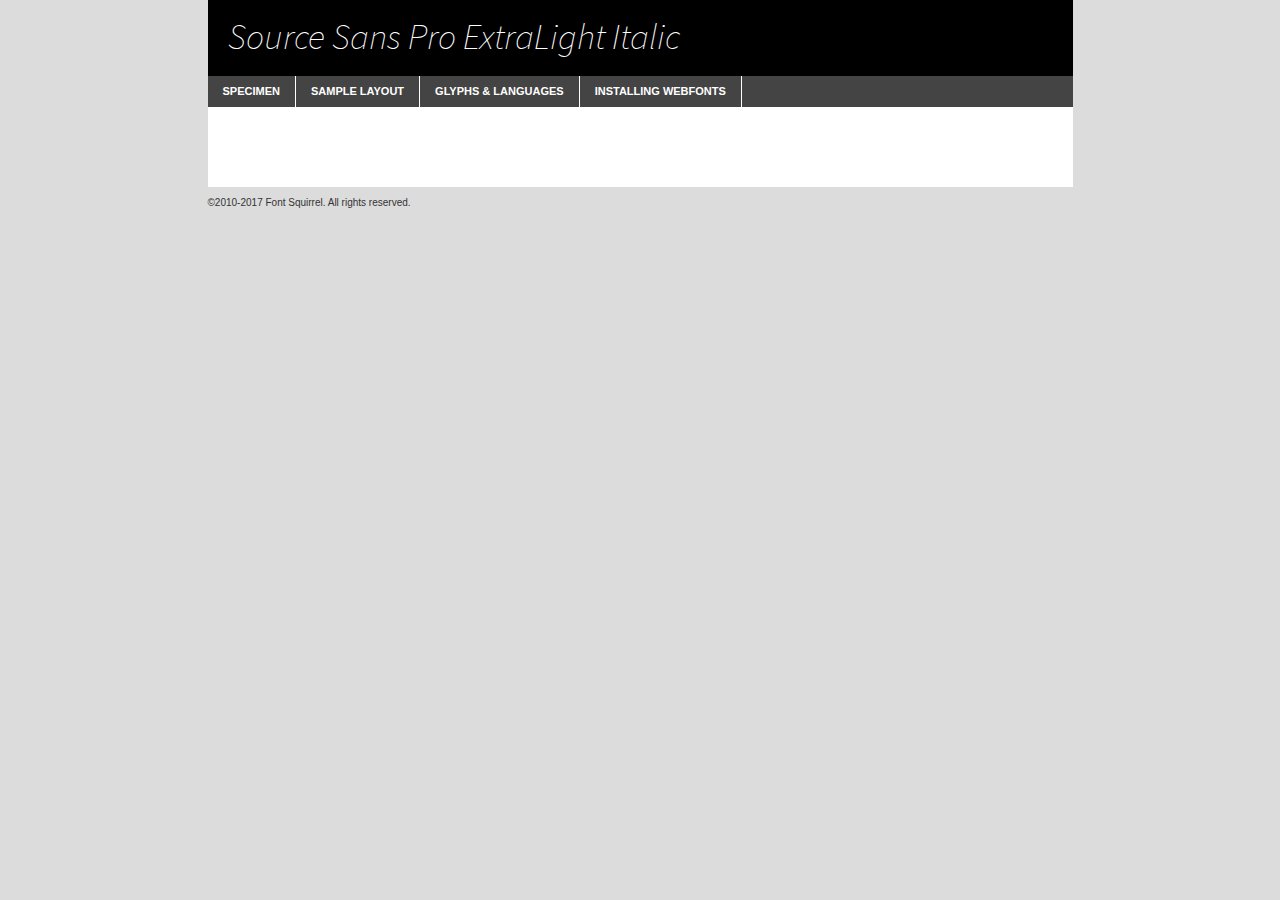
<file: css_advanced/fonts/sourcesanspro-extralightit-demo.html>
<!DOCTYPE html PUBLIC "-//W3C//DTD XHTML 1.0 Transitional//EN"
        "http://www.w3.org/TR/xhtml1/DTD/xhtml1-transitional.dtd">

<html xmlns="http://www.w3.org/1999/xhtml" xml:lang="en" lang="en">
<head>
    <meta http-equiv="Content-Type" content="text/html; charset=utf-8"/>
    <script src="http://ajax.googleapis.com/ajax/libs/jquery/1.7.2/jquery.min.js" type="text/javascript" charset="utf-8"></script>
    <script type="text/javascript">
		(function($) {
			$.fn.easyTabs = function(option) {
				var param = jQuery.extend({ fadeSpeed: 'fast', defaultContent: 1, activeClass: 'active' }, option);
				$(this).each(function() {
					var thisId = '#' + this.id;
					if ( param.defaultContent == '' )
					{
						param.defaultContent = 1;
					}
					if ( typeof param.defaultContent == 'number' )
					{
						var defaultTab = $(thisId + ' .tabs li:eq(' + (param.defaultContent - 1) + ') a').attr('href').substr(1);
					}
					else
					{
						var defaultTab = param.defaultContent;
					}
					$(thisId + ' .tabs li a').each(function() {
						var tabToHide = $(this).attr('href').substr(1);
						$('#' + tabToHide).addClass('easytabs-tab-content');
					});
					hideAll();
					changeContent(defaultTab);

					function hideAll() {$(thisId + ' .easytabs-tab-content').hide();}

					function changeContent(tabId)
					{
						hideAll();
						$(thisId + ' .tabs li').removeClass(param.activeClass);
						$(thisId + ' .tabs li a[href=#' + tabId + ']').closest('li').addClass(param.activeClass);
						if ( param.fadeSpeed != 'none' )
						{
							$(thisId + ' #' + tabId).fadeIn(param.fadeSpeed);
						}
						else
						{
							$(thisId + ' #' + tabId).show();
						}
					}

					$(thisId + ' .tabs li').click(function() {
						var tabId = $(this).find('a').attr('href').substr(1);
						changeContent(tabId);
						return false;
					});
				});
			}
		})(jQuery);
    </script>
    <link rel="stylesheet" href="specimen_files/specimen_stylesheet.css" type="text/css" charset="utf-8"/>
    <link rel="stylesheet" href="stylesheet.css" type="text/css" charset="utf-8"/>

    <style type="text/css">
        		body {
			font-family: 'source_sans_proXLtIt';
        		}

            </style>

    <title>Source Sans Pro ExtraLight Italic Specimen</title>


    <script type="text/javascript" charset="utf-8">
		$(document).ready(function() {
			$('#container').easyTabs({ defaultContent: 1 });
		});
    </script>
</head>

<body>
<div id="container">
    <div id="header">
		Source Sans Pro ExtraLight Italic    </div>
    <ul class="tabs">
        <li><a href="#specimen">Specimen</a></li>
        <li><a href="#layout">Sample Layout</a></li>
		        <li><a href="#glyphs">Glyphs &amp; Languages</a></li>
        <li><a href="#installing">Installing Webfonts</a></li>

    </ul>

    <div id="main_content">


        <div id="specimen">

            <div class="section">
                <div class="grid12 firstcol">
                    <div class="huge">AaBb</div>
                </div>
            </div>

            <div class="section">
                <div class="glyph_range">A&#x200B;B&#x200b;C&#x200b;D&#x200b;E&#x200b;F&#x200b;G&#x200b;H&#x200b;I&#x200b;J&#x200b;K&#x200b;L&#x200b;M&#x200b;N&#x200b;O&#x200b;P&#x200b;Q&#x200b;R&#x200b;S&#x200b;T&#x200b;U&#x200b;V&#x200b;W&#x200b;X&#x200b;Y&#x200b;Z&#x200b;a&#x200b;b&#x200b;c&#x200b;d&#x200b;e&#x200b;f&#x200b;g&#x200b;h&#x200b;i&#x200b;j&#x200b;k&#x200b;l&#x200b;m&#x200b;n&#x200b;o&#x200b;p&#x200b;q&#x200b;r&#x200b;s&#x200b;t&#x200b;u&#x200b;v&#x200b;w&#x200b;x&#x200b;y&#x200b;z&#x200b;1&#x200b;2&#x200b;3&#x200b;4&#x200b;5&#x200b;6&#x200b;7&#x200b;8&#x200b;9&#x200b;0&#x200b;&amp;&#x200b;.&#x200b;,&#x200b;?&#x200b;!&#x200b;&#64;&#x200b;(&#x200b;)&#x200b;#&#x200b;$&#x200b;%&#x200b;*&#x200b;+&#x200b;-&#x200b;=&#x200b;:&#x200b;;</div>
            </div>
            <div class="section">
                <div class="grid12 firstcol">
                    <table class="sample_table">
                        <tr>
                            <td>10</td>
                            <td class="size10">abcdefghijklmnopqrstuvwxyzABCDEFGHIJKLMNOPQRSTUVWXYZ0123456789abcdefghijklmnopqrstuvwxyzABCDEFGHIJKLMNOPQRSTUVWXYZ0123456789abcdefghijklmnopqrstuvwxyzABCDEFGHIJKLMNOPQRSTUVWXYZ</td>
                        </tr>
                        <tr>
                            <td>11</td>
                            <td class="size11">abcdefghijklmnopqrstuvwxyzABCDEFGHIJKLMNOPQRSTUVWXYZ0123456789abcdefghijklmnopqrstuvwxyzABCDEFGHIJKLMNOPQRSTUVWXYZ0123456789abcdefghijklmnopqrstuvwxyzABCDEFGHIJKLMNOPQRSTUVWXYZ</td>
                        </tr>
                        <tr>
                            <td>12</td>
                            <td class="size12">abcdefghijklmnopqrstuvwxyzABCDEFGHIJKLMNOPQRSTUVWXYZ0123456789abcdefghijklmnopqrstuvwxyzABCDEFGHIJKLMNOPQRSTUVWXYZ0123456789abcdefghijklmnopqrstuvwxyzABCDEFGHIJKLMNOPQRSTUVWXYZ</td>
                        </tr>
                        <tr>
                            <td>13</td>
                            <td class="size13">abcdefghijklmnopqrstuvwxyzABCDEFGHIJKLMNOPQRSTUVWXYZ0123456789abcdefghijklmnopqrstuvwxyzABCDEFGHIJKLMNOPQRSTUVWXYZ0123456789abcdefghijklmnopqrstuvwxyzABCDEFGHIJKLMNOPQRSTUVWXYZ</td>
                        </tr>
                        <tr>
                            <td>14</td>
                            <td class="size14">abcdefghijklmnopqrstuvwxyzABCDEFGHIJKLMNOPQRSTUVWXYZ0123456789abcdefghijklmnopqrstuvwxyzABCDEFGHIJKLMNOPQRSTUVWXYZ0123456789abcdefghijklmnopqrstuvwxyzABCDEFGHIJKLMNOPQRSTUVWXYZ</td>
                        </tr>
                        <tr>
                            <td>16</td>
                            <td class="size16">abcdefghijklmnopqrstuvwxyzABCDEFGHIJKLMNOPQRSTUVWXYZ0123456789abcdefghijklmnopqrstuvwxyzABCDEFGHIJKLMNOPQRSTUVWXYZ</td>
                        </tr>
                        <tr>
                            <td>18</td>
                            <td class="size18">abcdefghijklmnopqrstuvwxyzABCDEFGHIJKLMNOPQRSTUVWXYZ0123456789abcdefghijklmnopqrstuvwxyzABCDEFGHIJKLMNOPQRSTUVWXYZ</td>
                        </tr>
                        <tr>
                            <td>20</td>
                            <td class="size20">abcdefghijklmnopqrstuvwxyzABCDEFGHIJKLMNOPQRSTUVWXYZ0123456789abcdefghijklmnopqrstuvwxyzABCDEFGHIJKLMNOPQRSTUVWXYZ</td>
                        </tr>
                        <tr>
                            <td>24</td>
                            <td class="size24">abcdefghijklmnopqrstuvwxyzABCDEFGHIJKLMNOPQRSTUVWXYZ0123456789abcdefghijklmnopqrstuvwxyzABCDEFGHIJKLMNOPQRSTUVWXYZ</td>
                        </tr>
                        <tr>
                            <td>30</td>
                            <td class="size30">abcdefghijklmnopqrstuvwxyzABCDEFGHIJKLMNOPQRSTUVWXYZ0123456789abcdefghijklmnopqrstuvwxyzABCDEFGHIJKLMNOPQRSTUVWXYZ</td>
                        </tr>
                        <tr>
                            <td>36</td>
                            <td class="size36">abcdefghijklmnopqrstuvwxyzABCDEFGHIJKLMNOPQRSTUVWXYZ0123456789abcdefghijklmnopqrstuvwxyzABCDEFGHIJKLMNOPQRSTUVWXYZ</td>
                        </tr>
                        <tr>
                            <td>48</td>
                            <td class="size48">abcdefghijklmnopqrstuvwxyzABCDEFGHIJKLMNOPQRSTUVWXYZ0123456789abcdefghijklmnopqrstuvwxyzABCDEFGHIJKLMNOPQRSTUVWXYZ</td>
                        </tr>
                        <tr>
                            <td>60</td>
                            <td class="size60">abcdefghijklmnopqrstuvwxyzABCDEFGHIJKLMNOPQRSTUVWXYZ0123456789abcdefghijklmnopqrstuvwxyzABCDEFGHIJKLMNOPQRSTUVWXYZ</td>
                        </tr>
                        <tr>
                            <td>72</td>
                            <td class="size72">abcdefghijklmnopqrstuvwxyzABCDEFGHIJKLMNOPQRSTUVWXYZ0123456789abcdefghijklmnopqrstuvwxyzABCDEFGHIJKLMNOPQRSTUVWXYZ</td>
                        </tr>
                        <tr>
                            <td>90</td>
                            <td class="size90">abcdefghijklmnopqrstuvwxyzABCDEFGHIJKLMNOPQRSTUVWXYZ0123456789abcdefghijklmnopqrstuvwxyzABCDEFGHIJKLMNOPQRSTUVWXYZ</td>
                        </tr>
                    </table>

                </div>

            </div>


            <div class="section" id="bodycomparison">


                <div id="xheight">
                    <div class="fontbody">&#x25FC;&#x25FC;&#x25FC;&#x25FC;&#x25FC;&#x25FC;&#x25FC;&#x25FC;&#x25FC;&#x25FC;&#x25FC;&#x25FC;&#x25FC;&#x25FC;&#x25FC;&#x25FC;&#x25FC;&#x25FC;&#x25FC;&#x25FC;&#x25FC;&#x25FC;&#x25FC;&#x25FC;&#x25FC;&#x25FC;&#x25FC;&#x25FC;&#x25FC;&#x25FC;&#x25FC;&#x25FC;&#x25FC;&#x25FC;&#x25FC;&#x25FC;&#x25FC;&#x25FC;&#x25FC;&#x25FC;&#x25FC;&#x25FC;&#x25FC;&#x25FC;&#x25FC;&#x25FC;&#x25FC;&#x25FC;&#x25FC;&#x25FC;&#x25FC;&#x25FC;&#x25FC;&#x25FC;&#x25FC;&#x25FC;&#x25FC;&#x25FC;&#x25FC;&#x25FC;&#x25FC;&#x25FC;&#x25FC;&#x25FC;&#x25FC;&#x25FC;&#x25FC;&#x25FC;&#x25FC;&#x25FC;&#x25FC;&#x25FC;&#x25FC;&#x25FC;&#x25FC;&#x25FC;&#x25FC;&#x25FC;&#x25FC;&#x25FC;&#x25FC;&#x25FC;&#x25FC;&#x25FC;&#x25FC;&#x25FC;&#x25FC;&#x25FC;&#x25FC;&#x25FC;&#x25FC;&#x25FC;&#x25FC;&#x25FC;&#x25FC;&#x25FC;&#x25FC;&#x25FC;&#x25FC;body</div>
                    <div class="arialbody">body</div>
                    <div class="verdanabody">body</div>
                    <div class="georgiabody">body</div>
                </div>
                <div class="fontbody" style="z-index:1">
                    body<span>Source Sans Pro ExtraLight Italic</span>
                </div>
                <div class="arialbody" style="z-index:1">
                    body<span>Arial</span>
                </div>
                <div class="verdanabody" style="z-index:1">
                    body<span>Verdana</span>
                </div>
                <div class="georgiabody" style="z-index:1">
                    body<span>Georgia</span>
                </div>


            </div>


            <div class="section psample psample_row1" id="">

                <div class="grid2 firstcol">
                    <p class="size10"><span>10.</span>Aenean lacinia bibendum nulla sed consectetur. Fusce dapibus, tellus ac cursus commodo, tortor mauris condimentum nibh, ut fermentum massa justo sit amet risus. Nullam id dolor id nibh ultricies vehicula ut id elit. Cum sociis natoque penatibus et magnis dis parturient montes, nascetur ridiculus mus. Nulla vitae elit libero, a pharetra augue.</p>

                </div>
                <div class="grid3">
                    <p class="size11"><span>11.</span>Aenean lacinia bibendum nulla sed consectetur. Fusce dapibus, tellus ac cursus commodo, tortor mauris condimentum nibh, ut fermentum massa justo sit amet risus. Nullam id dolor id nibh ultricies vehicula ut id elit. Cum sociis natoque penatibus et magnis dis parturient montes, nascetur ridiculus mus. Nulla vitae elit libero, a pharetra augue.</p>

                </div>
                <div class="grid3">
                    <p class="size12"><span>12.</span>Aenean lacinia bibendum nulla sed consectetur. Fusce dapibus, tellus ac cursus commodo, tortor mauris condimentum nibh, ut fermentum massa justo sit amet risus. Nullam id dolor id nibh ultricies vehicula ut id elit. Cum sociis natoque penatibus et magnis dis parturient montes, nascetur ridiculus mus. Nulla vitae elit libero, a pharetra augue.</p>

                </div>
                <div class="grid4">
                    <p class="size13"><span>13.</span>Aenean lacinia bibendum nulla sed consectetur. Fusce dapibus, tellus ac cursus commodo, tortor mauris condimentum nibh, ut fermentum massa justo sit amet risus. Nullam id dolor id nibh ultricies vehicula ut id elit. Cum sociis natoque penatibus et magnis dis parturient montes, nascetur ridiculus mus. Nulla vitae elit libero, a pharetra augue.</p>

                </div>
                <div class="white_blend"></div>

            </div>
            <div class="section psample psample_row2" id="">
                <div class="grid3 firstcol">
                    <p class="size14"><span>14.</span>Aenean lacinia bibendum nulla sed consectetur. Fusce dapibus, tellus ac cursus commodo, tortor mauris condimentum nibh, ut fermentum massa justo sit amet risus. Nullam id dolor id nibh ultricies vehicula ut id elit. Cum sociis natoque penatibus et magnis dis parturient montes, nascetur ridiculus mus. Nulla vitae elit libero, a pharetra augue.</p>

                </div>
                <div class="grid4">
                    <p class="size16"><span>16.</span>Aenean lacinia bibendum nulla sed consectetur. Fusce dapibus, tellus ac cursus commodo, tortor mauris condimentum nibh, ut fermentum massa justo sit amet risus. Nullam id dolor id nibh ultricies vehicula ut id elit. Cum sociis natoque penatibus et magnis dis parturient montes, nascetur ridiculus mus. Nulla vitae elit libero, a pharetra augue.</p>

                </div>
                <div class="grid5">
                    <p class="size18"><span>18.</span>Aenean lacinia bibendum nulla sed consectetur. Fusce dapibus, tellus ac cursus commodo, tortor mauris condimentum nibh, ut fermentum massa justo sit amet risus. Nullam id dolor id nibh ultricies vehicula ut id elit. Cum sociis natoque penatibus et magnis dis parturient montes, nascetur ridiculus mus. Nulla vitae elit libero, a pharetra augue.</p>

                </div>

                <div class="white_blend"></div>

            </div>

            <div class="section psample psample_row3" id="">
                <div class="grid5 firstcol">
                    <p class="size20"><span>20.</span>Aenean lacinia bibendum nulla sed consectetur. Fusce dapibus, tellus ac cursus commodo, tortor mauris condimentum nibh, ut fermentum massa justo sit amet risus. Nullam id dolor id nibh ultricies vehicula ut id elit. Cum sociis natoque penatibus et magnis dis parturient montes, nascetur ridiculus mus. Nulla vitae elit libero, a pharetra augue.</p>
                </div>
                <div class="grid7">
                    <p class="size24"><span>24.</span>Aenean lacinia bibendum nulla sed consectetur. Fusce dapibus, tellus ac cursus commodo, tortor mauris condimentum nibh, ut fermentum massa justo sit amet risus. Nullam id dolor id nibh ultricies vehicula ut id elit. Cum sociis natoque penatibus et magnis dis parturient montes, nascetur ridiculus mus. Nulla vitae elit libero, a pharetra augue.</p>
                </div>

                <div class="white_blend"></div>

            </div>

            <div class="section psample psample_row4" id="">
                <div class="grid12 firstcol">
                    <p class="size30"><span>30.</span>Aenean lacinia bibendum nulla sed consectetur. Fusce dapibus, tellus ac cursus commodo, tortor mauris condimentum nibh, ut fermentum massa justo sit amet risus. Nullam id dolor id nibh ultricies vehicula ut id elit. Cum sociis natoque penatibus et magnis dis parturient montes, nascetur ridiculus mus. Nulla vitae elit libero, a pharetra augue.</p>
                </div>
                <div class="white_blend"></div>

            </div>


            <div class="section psample psample_row1 fullreverse">
                <div class="grid2 firstcol">
                    <p class="size10"><span>10.</span>Aenean lacinia bibendum nulla sed consectetur. Fusce dapibus, tellus ac cursus commodo, tortor mauris condimentum nibh, ut fermentum massa justo sit amet risus. Nullam id dolor id nibh ultricies vehicula ut id elit. Cum sociis natoque penatibus et magnis dis parturient montes, nascetur ridiculus mus. Nulla vitae elit libero, a pharetra augue.</p>

                </div>
                <div class="grid3">
                    <p class="size11"><span>11.</span>Aenean lacinia bibendum nulla sed consectetur. Fusce dapibus, tellus ac cursus commodo, tortor mauris condimentum nibh, ut fermentum massa justo sit amet risus. Nullam id dolor id nibh ultricies vehicula ut id elit. Cum sociis natoque penatibus et magnis dis parturient montes, nascetur ridiculus mus. Nulla vitae elit libero, a pharetra augue.</p>

                </div>
                <div class="grid3">
                    <p class="size12"><span>12.</span>Aenean lacinia bibendum nulla sed consectetur. Fusce dapibus, tellus ac cursus commodo, tortor mauris condimentum nibh, ut fermentum massa justo sit amet risus. Nullam id dolor id nibh ultricies vehicula ut id elit. Cum sociis natoque penatibus et magnis dis parturient montes, nascetur ridiculus mus. Nulla vitae elit libero, a pharetra augue.</p>

                </div>
                <div class="grid4">
                    <p class="size13"><span>13.</span>Aenean lacinia bibendum nulla sed consectetur. Fusce dapibus, tellus ac cursus commodo, tortor mauris condimentum nibh, ut fermentum massa justo sit amet risus. Nullam id dolor id nibh ultricies vehicula ut id elit. Cum sociis natoque penatibus et magnis dis parturient montes, nascetur ridiculus mus. Nulla vitae elit libero, a pharetra augue.</p>

                </div>
                <div class="black_blend"></div>

            </div>

            <div class="section psample psample_row2 fullreverse">
                <div class="grid3 firstcol">
                    <p class="size14"><span>14.</span>Aenean lacinia bibendum nulla sed consectetur. Fusce dapibus, tellus ac cursus commodo, tortor mauris condimentum nibh, ut fermentum massa justo sit amet risus. Nullam id dolor id nibh ultricies vehicula ut id elit. Cum sociis natoque penatibus et magnis dis parturient montes, nascetur ridiculus mus. Nulla vitae elit libero, a pharetra augue.</p>

                </div>
                <div class="grid4">
                    <p class="size16"><span>16.</span>Aenean lacinia bibendum nulla sed consectetur. Fusce dapibus, tellus ac cursus commodo, tortor mauris condimentum nibh, ut fermentum massa justo sit amet risus. Nullam id dolor id nibh ultricies vehicula ut id elit. Cum sociis natoque penatibus et magnis dis parturient montes, nascetur ridiculus mus. Nulla vitae elit libero, a pharetra augue.</p>

                </div>
                <div class="grid5">
                    <p class="size18"><span>18.</span>Aenean lacinia bibendum nulla sed consectetur. Fusce dapibus, tellus ac cursus commodo, tortor mauris condimentum nibh, ut fermentum massa justo sit amet risus. Nullam id dolor id nibh ultricies vehicula ut id elit. Cum sociis natoque penatibus et magnis dis parturient montes, nascetur ridiculus mus. Nulla vitae elit libero, a pharetra augue.</p>

                </div>
                <div class="black_blend"></div>

            </div>

            <div class="section psample fullreverse psample_row3" id="">
                <div class="grid5 firstcol">
                    <p class="size20"><span>20.</span>Aenean lacinia bibendum nulla sed consectetur. Fusce dapibus, tellus ac cursus commodo, tortor mauris condimentum nibh, ut fermentum massa justo sit amet risus. Nullam id dolor id nibh ultricies vehicula ut id elit. Cum sociis natoque penatibus et magnis dis parturient montes, nascetur ridiculus mus. Nulla vitae elit libero, a pharetra augue.</p>
                </div>
                <div class="grid7">
                    <p class="size24"><span>24.</span>Aenean lacinia bibendum nulla sed consectetur. Fusce dapibus, tellus ac cursus commodo, tortor mauris condimentum nibh, ut fermentum massa justo sit amet risus. Nullam id dolor id nibh ultricies vehicula ut id elit. Cum sociis natoque penatibus et magnis dis parturient montes, nascetur ridiculus mus. Nulla vitae elit libero, a pharetra augue.</p>
                </div>

                <div class="black_blend"></div>

            </div>

            <div class="section psample fullreverse psample_row4" id="" style="border-bottom: 20px #000 solid;">
                <div class="grid12 firstcol">
                    <p class="size30"><span>30.</span>Aenean lacinia bibendum nulla sed consectetur. Fusce dapibus, tellus ac cursus commodo, tortor mauris condimentum nibh, ut fermentum massa justo sit amet risus. Nullam id dolor id nibh ultricies vehicula ut id elit. Cum sociis natoque penatibus et magnis dis parturient montes, nascetur ridiculus mus. Nulla vitae elit libero, a pharetra augue.</p>
                </div>
                <div class="black_blend"></div>

            </div>


        </div>

        <div id="layout">

            <div class="section">

                <div class="grid12 firstcol">
                    <h1>Lorem Ipsum Dolor</h1>
                    <h2>Etiam porta sem malesuada magna mollis euismod</h2>

                    <p class="byline">By <a href="#link">Aenean Lacinia</a></p>
                </div>
            </div>
            <div class="section">
                <div class="grid8 firstcol">
                    <p class="large">Donec sed odio dui. Morbi leo risus, porta ac consectetur ac, vestibulum at eros. Fusce dapibus, tellus ac cursus commodo, tortor mauris condimentum nibh, ut fermentum massa justo sit amet risus. </p>


                    <h3>Pellentesque ornare sem</h3>

                    <p>Maecenas sed diam eget risus varius blandit sit amet non magna. Maecenas faucibus mollis interdum. Donec ullamcorper nulla non metus auctor fringilla. Nullam id dolor id nibh ultricies vehicula ut id elit. Nullam id dolor id nibh ultricies vehicula ut id elit. </p>

                    <p>Aenean eu leo quam. Pellentesque ornare sem lacinia quam venenatis vestibulum. Lorem ipsum dolor sit amet, consectetur adipiscing elit. Cum sociis natoque penatibus et magnis dis parturient montes, nascetur ridiculus mus. </p>

                    <p>Nulla vitae elit libero, a pharetra augue. Praesent commodo cursus magna, vel scelerisque nisl consectetur et. Aenean lacinia bibendum nulla sed consectetur. </p>

                    <p>Nullam quis risus eget urna mollis ornare vel eu leo. Nullam quis risus eget urna mollis ornare vel eu leo. Maecenas sed diam eget risus varius blandit sit amet non magna. Donec ullamcorper nulla non metus auctor fringilla. </p>

                    <h3>Cras mattis consectetur</h3>

                    <p>Aenean eu leo quam. Pellentesque ornare sem lacinia quam venenatis vestibulum. Aenean lacinia bibendum nulla sed consectetur. Integer posuere erat a ante venenatis dapibus posuere velit aliquet. Cras mattis consectetur purus sit amet fermentum. </p>

                    <p>Nullam id dolor id nibh ultricies vehicula ut id elit. Nullam quis risus eget urna mollis ornare vel eu leo. Cras mattis consectetur purus sit amet fermentum.</p>
                </div>

                <div class="grid4 sidebar">

                    <div class="box reverse">
                        <p class="last">Nullam quis risus eget urna mollis ornare vel eu leo. Donec ullamcorper nulla non metus auctor fringilla. Cras mattis consectetur purus sit amet fermentum. Sed posuere consectetur est at lobortis. Lorem ipsum dolor sit amet, consectetur adipiscing elit. </p>
                    </div>

                    <p class="caption">Maecenas sed diam eget risus varius.</p>

                    <p>Vestibulum id ligula porta felis euismod semper. Integer posuere erat a ante venenatis dapibus posuere velit aliquet. Vestibulum id ligula porta felis euismod semper. Sed posuere consectetur est at lobortis. Maecenas sed diam eget risus varius blandit sit amet non magna. Fusce dapibus, tellus ac cursus commodo, tortor mauris condimentum nibh, ut fermentum massa justo sit amet risus. </p>


                    <p>Duis mollis, est non commodo luctus, nisi erat porttitor ligula, eget lacinia odio sem nec elit. Aenean lacinia bibendum nulla sed consectetur. Vivamus sagittis lacus vel augue laoreet rutrum faucibus dolor auctor. Aenean lacinia bibendum nulla sed consectetur. Nullam quis risus eget urna mollis ornare vel eu leo. </p>

                    <p>Praesent commodo cursus magna, vel scelerisque nisl consectetur et. Donec ullamcorper nulla non metus auctor fringilla. Maecenas faucibus mollis interdum. Fusce dapibus, tellus ac cursus commodo, tortor mauris condimentum nibh, ut fermentum massa justo sit amet risus. </p>

                </div>
            </div>

        </div>


		

        <div id="glyphs">
            <div class="section">
                <div class="grid12 firstcol">

                    <h1>Language Support</h1>
                    <p>The subset of Source Sans Pro ExtraLight Italic in this kit supports the following languages:<br/>

						Albanian, Basque, Breton, Chamorro, Danish, Dutch, English, Faroese, Finnish, French, Frisian, Galician, German, Icelandic, Italian, Malagasy, Norwegian, Portuguese, Spanish, Alsatian, Aragonese, Arapaho, Arrernte, Asturian, Aymara, Bislama, Cebuano, Corsican, Fijian, French_creole, Genoese, Gilbertese, Greenlandic, Haitian_creole, Hiligaynon, Hmong, Hopi, Ibanag, Iloko_ilokano, Indonesian, Interglossa_glosa, Interlingua, Irish_gaelic, Jerriais, Lojban, Lombard, Luxembourgeois, Manx, Mohawk, Norfolk_pitcairnese, Occitan, Oromo, Pangasinan, Papiamento, Piedmontese, Potawatomi, Rhaeto-romance, Romansh, Rotokas, Sami_lule, Samoan, Sardinian, Scots_gaelic, Seychelles_creole, Shona, Sicilian, Somali, Southern_ndebele, Swahili, Swati_swazi, Tagalog_filipino_pilipino, Tetum, Tok_pisin, Uyghur_latinized, Volapuk, Walloon, Warlpiri, Xhosa, Yapese, Zulu, Latinbasic, Ubasic, Demo                    </p>
                    <h1>Glyph Chart</h1>
                    <p>The subset of Source Sans Pro ExtraLight Italic in this kit includes all the glyphs listed below. Unicode entities are included above each glyph to help you insert individual characters into your layout.</p>
                    <div id="glyph_chart">

																				                                <div><p>&amp;#32;</p>&#32;</div>
																				                                <div><p>&amp;#33;</p>&#33;</div>
																				                                <div><p>&amp;#34;</p>&#34;</div>
																				                                <div><p>&amp;#35;</p>&#35;</div>
																				                                <div><p>&amp;#36;</p>&#36;</div>
																				                                <div><p>&amp;#37;</p>&#37;</div>
																				                                <div><p>&amp;#38;</p>&#38;</div>
																				                                <div><p>&amp;#39;</p>&#39;</div>
																				                                <div><p>&amp;#40;</p>&#40;</div>
																				                                <div><p>&amp;#41;</p>&#41;</div>
																				                                <div><p>&amp;#42;</p>&#42;</div>
																				                                <div><p>&amp;#43;</p>&#43;</div>
																				                                <div><p>&amp;#44;</p>&#44;</div>
																				                                <div><p>&amp;#45;</p>&#45;</div>
																				                                <div><p>&amp;#46;</p>&#46;</div>
																				                                <div><p>&amp;#47;</p>&#47;</div>
																				                                <div><p>&amp;#48;</p>&#48;</div>
																				                                <div><p>&amp;#49;</p>&#49;</div>
																				                                <div><p>&amp;#50;</p>&#50;</div>
																				                                <div><p>&amp;#51;</p>&#51;</div>
																				                                <div><p>&amp;#52;</p>&#52;</div>
																				                                <div><p>&amp;#53;</p>&#53;</div>
																				                                <div><p>&amp;#54;</p>&#54;</div>
																				                                <div><p>&amp;#55;</p>&#55;</div>
																				                                <div><p>&amp;#56;</p>&#56;</div>
																				                                <div><p>&amp;#57;</p>&#57;</div>
																				                                <div><p>&amp;#58;</p>&#58;</div>
																				                                <div><p>&amp;#59;</p>&#59;</div>
																				                                <div><p>&amp;#60;</p>&#60;</div>
																				                                <div><p>&amp;#61;</p>&#61;</div>
																				                                <div><p>&amp;#62;</p>&#62;</div>
																				                                <div><p>&amp;#63;</p>&#63;</div>
																				                                <div><p>&amp;#64;</p>&#64;</div>
																				                                <div><p>&amp;#65;</p>&#65;</div>
																				                                <div><p>&amp;#66;</p>&#66;</div>
																				                                <div><p>&amp;#67;</p>&#67;</div>
																				                                <div><p>&amp;#68;</p>&#68;</div>
																				                                <div><p>&amp;#69;</p>&#69;</div>
																				                                <div><p>&amp;#70;</p>&#70;</div>
																				                                <div><p>&amp;#71;</p>&#71;</div>
																				                                <div><p>&amp;#72;</p>&#72;</div>
																				                                <div><p>&amp;#73;</p>&#73;</div>
																				                                <div><p>&amp;#74;</p>&#74;</div>
																				                                <div><p>&amp;#75;</p>&#75;</div>
																				                                <div><p>&amp;#76;</p>&#76;</div>
																				                                <div><p>&amp;#77;</p>&#77;</div>
																				                                <div><p>&amp;#78;</p>&#78;</div>
																				                                <div><p>&amp;#79;</p>&#79;</div>
																				                                <div><p>&amp;#80;</p>&#80;</div>
																				                                <div><p>&amp;#81;</p>&#81;</div>
																				                                <div><p>&amp;#82;</p>&#82;</div>
																				                                <div><p>&amp;#83;</p>&#83;</div>
																				                                <div><p>&amp;#84;</p>&#84;</div>
																				                                <div><p>&amp;#85;</p>&#85;</div>
																				                                <div><p>&amp;#86;</p>&#86;</div>
																				                                <div><p>&amp;#87;</p>&#87;</div>
																				                                <div><p>&amp;#88;</p>&#88;</div>
																				                                <div><p>&amp;#89;</p>&#89;</div>
																				                                <div><p>&amp;#90;</p>&#90;</div>
																				                                <div><p>&amp;#91;</p>&#91;</div>
																				                                <div><p>&amp;#92;</p>&#92;</div>
																				                                <div><p>&amp;#93;</p>&#93;</div>
																				                                <div><p>&amp;#94;</p>&#94;</div>
																				                                <div><p>&amp;#95;</p>&#95;</div>
																				                                <div><p>&amp;#96;</p>&#96;</div>
																				                                <div><p>&amp;#97;</p>&#97;</div>
																				                                <div><p>&amp;#98;</p>&#98;</div>
																				                                <div><p>&amp;#99;</p>&#99;</div>
																				                                <div><p>&amp;#100;</p>&#100;</div>
																				                                <div><p>&amp;#101;</p>&#101;</div>
																				                                <div><p>&amp;#102;</p>&#102;</div>
																				                                <div><p>&amp;#103;</p>&#103;</div>
																				                                <div><p>&amp;#104;</p>&#104;</div>
																				                                <div><p>&amp;#105;</p>&#105;</div>
																				                                <div><p>&amp;#106;</p>&#106;</div>
																				                                <div><p>&amp;#107;</p>&#107;</div>
																				                                <div><p>&amp;#108;</p>&#108;</div>
																				                                <div><p>&amp;#109;</p>&#109;</div>
																				                                <div><p>&amp;#110;</p>&#110;</div>
																				                                <div><p>&amp;#111;</p>&#111;</div>
																				                                <div><p>&amp;#112;</p>&#112;</div>
																				                                <div><p>&amp;#113;</p>&#113;</div>
																				                                <div><p>&amp;#114;</p>&#114;</div>
																				                                <div><p>&amp;#115;</p>&#115;</div>
																				                                <div><p>&amp;#116;</p>&#116;</div>
																				                                <div><p>&amp;#117;</p>&#117;</div>
																				                                <div><p>&amp;#118;</p>&#118;</div>
																				                                <div><p>&amp;#119;</p>&#119;</div>
																				                                <div><p>&amp;#120;</p>&#120;</div>
																				                                <div><p>&amp;#121;</p>&#121;</div>
																				                                <div><p>&amp;#122;</p>&#122;</div>
																				                                <div><p>&amp;#123;</p>&#123;</div>
																				                                <div><p>&amp;#124;</p>&#124;</div>
																				                                <div><p>&amp;#125;</p>&#125;</div>
																				                                <div><p>&amp;#126;</p>&#126;</div>
																				                                <div><p>&amp;#160;</p>&#160;</div>
																				                                <div><p>&amp;#161;</p>&#161;</div>
																				                                <div><p>&amp;#162;</p>&#162;</div>
																				                                <div><p>&amp;#163;</p>&#163;</div>
																				                                <div><p>&amp;#164;</p>&#164;</div>
																				                                <div><p>&amp;#165;</p>&#165;</div>
																				                                <div><p>&amp;#166;</p>&#166;</div>
																				                                <div><p>&amp;#167;</p>&#167;</div>
																				                                <div><p>&amp;#168;</p>&#168;</div>
																				                                <div><p>&amp;#169;</p>&#169;</div>
																				                                <div><p>&amp;#170;</p>&#170;</div>
																				                                <div><p>&amp;#171;</p>&#171;</div>
																				                                <div><p>&amp;#172;</p>&#172;</div>
																				                                <div><p>&amp;#173;</p>&#173;</div>
																				                                <div><p>&amp;#174;</p>&#174;</div>
																				                                <div><p>&amp;#175;</p>&#175;</div>
																				                                <div><p>&amp;#176;</p>&#176;</div>
																				                                <div><p>&amp;#177;</p>&#177;</div>
																				                                <div><p>&amp;#178;</p>&#178;</div>
																				                                <div><p>&amp;#179;</p>&#179;</div>
																				                                <div><p>&amp;#180;</p>&#180;</div>
																				                                <div><p>&amp;#181;</p>&#181;</div>
																				                                <div><p>&amp;#182;</p>&#182;</div>
																				                                <div><p>&amp;#183;</p>&#183;</div>
																				                                <div><p>&amp;#184;</p>&#184;</div>
																				                                <div><p>&amp;#185;</p>&#185;</div>
																				                                <div><p>&amp;#186;</p>&#186;</div>
																				                                <div><p>&amp;#187;</p>&#187;</div>
																				                                <div><p>&amp;#188;</p>&#188;</div>
																				                                <div><p>&amp;#189;</p>&#189;</div>
																				                                <div><p>&amp;#190;</p>&#190;</div>
																				                                <div><p>&amp;#191;</p>&#191;</div>
																				                                <div><p>&amp;#192;</p>&#192;</div>
																				                                <div><p>&amp;#193;</p>&#193;</div>
																				                                <div><p>&amp;#194;</p>&#194;</div>
																				                                <div><p>&amp;#195;</p>&#195;</div>
																				                                <div><p>&amp;#196;</p>&#196;</div>
																				                                <div><p>&amp;#197;</p>&#197;</div>
																				                                <div><p>&amp;#198;</p>&#198;</div>
																				                                <div><p>&amp;#199;</p>&#199;</div>
																				                                <div><p>&amp;#200;</p>&#200;</div>
																				                                <div><p>&amp;#201;</p>&#201;</div>
																				                                <div><p>&amp;#202;</p>&#202;</div>
																				                                <div><p>&amp;#203;</p>&#203;</div>
																				                                <div><p>&amp;#204;</p>&#204;</div>
																				                                <div><p>&amp;#205;</p>&#205;</div>
																				                                <div><p>&amp;#206;</p>&#206;</div>
																				                                <div><p>&amp;#207;</p>&#207;</div>
																				                                <div><p>&amp;#208;</p>&#208;</div>
																				                                <div><p>&amp;#209;</p>&#209;</div>
																				                                <div><p>&amp;#210;</p>&#210;</div>
																				                                <div><p>&amp;#211;</p>&#211;</div>
																				                                <div><p>&amp;#212;</p>&#212;</div>
																				                                <div><p>&amp;#213;</p>&#213;</div>
																				                                <div><p>&amp;#214;</p>&#214;</div>
																				                                <div><p>&amp;#215;</p>&#215;</div>
																				                                <div><p>&amp;#216;</p>&#216;</div>
																				                                <div><p>&amp;#217;</p>&#217;</div>
																				                                <div><p>&amp;#218;</p>&#218;</div>
																				                                <div><p>&amp;#219;</p>&#219;</div>
																				                                <div><p>&amp;#220;</p>&#220;</div>
																				                                <div><p>&amp;#221;</p>&#221;</div>
																				                                <div><p>&amp;#222;</p>&#222;</div>
																				                                <div><p>&amp;#223;</p>&#223;</div>
																				                                <div><p>&amp;#224;</p>&#224;</div>
																				                                <div><p>&amp;#225;</p>&#225;</div>
																				                                <div><p>&amp;#226;</p>&#226;</div>
																				                                <div><p>&amp;#227;</p>&#227;</div>
																				                                <div><p>&amp;#228;</p>&#228;</div>
																				                                <div><p>&amp;#229;</p>&#229;</div>
																				                                <div><p>&amp;#230;</p>&#230;</div>
																				                                <div><p>&amp;#231;</p>&#231;</div>
																				                                <div><p>&amp;#232;</p>&#232;</div>
																				                                <div><p>&amp;#233;</p>&#233;</div>
																				                                <div><p>&amp;#234;</p>&#234;</div>
																				                                <div><p>&amp;#235;</p>&#235;</div>
																				                                <div><p>&amp;#236;</p>&#236;</div>
																				                                <div><p>&amp;#237;</p>&#237;</div>
																				                                <div><p>&amp;#238;</p>&#238;</div>
																				                                <div><p>&amp;#239;</p>&#239;</div>
																				                                <div><p>&amp;#240;</p>&#240;</div>
																				                                <div><p>&amp;#241;</p>&#241;</div>
																				                                <div><p>&amp;#242;</p>&#242;</div>
																				                                <div><p>&amp;#243;</p>&#243;</div>
																				                                <div><p>&amp;#244;</p>&#244;</div>
																				                                <div><p>&amp;#245;</p>&#245;</div>
																				                                <div><p>&amp;#246;</p>&#246;</div>
																				                                <div><p>&amp;#247;</p>&#247;</div>
																				                                <div><p>&amp;#248;</p>&#248;</div>
																				                                <div><p>&amp;#249;</p>&#249;</div>
																				                                <div><p>&amp;#250;</p>&#250;</div>
																				                                <div><p>&amp;#251;</p>&#251;</div>
																				                                <div><p>&amp;#252;</p>&#252;</div>
																				                                <div><p>&amp;#253;</p>&#253;</div>
																				                                <div><p>&amp;#254;</p>&#254;</div>
																				                                <div><p>&amp;#255;</p>&#255;</div>
																				                                <div><p>&amp;#338;</p>&#338;</div>
																				                                <div><p>&amp;#339;</p>&#339;</div>
																				                                <div><p>&amp;#376;</p>&#376;</div>
																				                                <div><p>&amp;#710;</p>&#710;</div>
																				                                <div><p>&amp;#732;</p>&#732;</div>
																				                                <div><p>&amp;#8192;</p>&#8192;</div>
																				                                <div><p>&amp;#8193;</p>&#8193;</div>
																				                                <div><p>&amp;#8194;</p>&#8194;</div>
																				                                <div><p>&amp;#8195;</p>&#8195;</div>
																				                                <div><p>&amp;#8196;</p>&#8196;</div>
																				                                <div><p>&amp;#8197;</p>&#8197;</div>
																				                                <div><p>&amp;#8198;</p>&#8198;</div>
																				                                <div><p>&amp;#8199;</p>&#8199;</div>
																				                                <div><p>&amp;#8200;</p>&#8200;</div>
																				                                <div><p>&amp;#8201;</p>&#8201;</div>
																				                                <div><p>&amp;#8202;</p>&#8202;</div>
																				                                <div><p>&amp;#8208;</p>&#8208;</div>
																				                                <div><p>&amp;#8209;</p>&#8209;</div>
																				                                <div><p>&amp;#8210;</p>&#8210;</div>
																				                                <div><p>&amp;#8211;</p>&#8211;</div>
																				                                <div><p>&amp;#8212;</p>&#8212;</div>
																				                                <div><p>&amp;#8216;</p>&#8216;</div>
																				                                <div><p>&amp;#8217;</p>&#8217;</div>
																				                                <div><p>&amp;#8218;</p>&#8218;</div>
																				                                <div><p>&amp;#8220;</p>&#8220;</div>
																				                                <div><p>&amp;#8221;</p>&#8221;</div>
																				                                <div><p>&amp;#8222;</p>&#8222;</div>
																				                                <div><p>&amp;#8226;</p>&#8226;</div>
																				                                <div><p>&amp;#8230;</p>&#8230;</div>
																				                                <div><p>&amp;#8239;</p>&#8239;</div>
																				                                <div><p>&amp;#8249;</p>&#8249;</div>
																				                                <div><p>&amp;#8250;</p>&#8250;</div>
																				                                <div><p>&amp;#8287;</p>&#8287;</div>
																				                                <div><p>&amp;#8364;</p>&#8364;</div>
																				                                <div><p>&amp;#8482;</p>&#8482;</div>
																				                                <div><p>&amp;#9724;</p>&#9724;</div>
																				                                <div><p>&amp;#64257;</p>&#64257;</div>
																				                                <div><p>&amp;#64258;</p>&#64258;</div>
																																																										                    </div>
                </div>


            </div>
        </div>


        <div id="specs">

        </div>

        <div id="installing">
            <div class="section">
                <div class="grid7 firstcol">
                    <h1>Installing Webfonts</h1>

                    <p>Webfonts are supported by all major browser platforms but not all in the same way. There are currently four different font formats that must be included in order to target all browsers. This includes TTF, WOFF, EOT and SVG.</p>

                    <h2>1. Upload your webfonts</h2>
                    <p>You must upload your webfont kit to your website. They should be in or near the same directory as your CSS files.</p>

                    <h2>2. Include the webfont stylesheet</h2>
                    <p>A special CSS @font-face declaration helps the various browsers select the appropriate font it needs without causing you a bunch of headaches. Learn more about this syntax by reading the <a href="https://www.fontspring.com/blog/further-hardening-of-the-bulletproof-syntax">Fontspring blog post</a> about it. The code for it is as follows:</p>


                    <code>
                        @font-face{
                        font-family: 'MyWebFont';
                        src: url('WebFont.eot');
                        src: url('WebFont.eot?#iefix') format('embedded-opentype'),
                        url('WebFont.woff') format('woff'),
                        url('WebFont.ttf') format('truetype'),
                        url('WebFont.svg#webfont') format('svg');
                        }
                    </code>

                    <p>We've already gone ahead and generated the code for you. All you have to do is link to the stylesheet in your HTML, like this:</p>
                    <code>&lt;link rel=&quot;stylesheet&quot; href=&quot;stylesheet.css&quot; type=&quot;text/css&quot; charset=&quot;utf-8&quot; /&gt;</code>

                    <h2>3. Modify your own stylesheet</h2>
                    <p>To take advantage of your new fonts, you must tell your stylesheet to use them. Look at the original @font-face declaration above and find the property called "font-family." The name linked there will be what you use to reference the font. Prepend that webfont name to the font stack in the "font-family" property, inside the selector you want to change. For example:</p>
                    <code>p { font-family: 'WebFont', Arial, sans-serif; }</code>

                    <h2>4. Test</h2>
                    <p>Getting webfonts to work cross-browser <em>can</em> be tricky. Use the information in the sidebar to help you if you find that fonts aren't loading in a particular browser.</p>
                </div>

                <div class="grid5 sidebar">
                    <div class="box">
                        <h2>Troubleshooting<br/>Font-Face Problems</h2>
                        <p>Having trouble getting your webfonts to load in your new website? Here are some tips to sort out what might be the problem.</p>

                        <h3>Fonts not showing in any browser</h3>

                        <p>This sounds like you need to work on the plumbing. You either did not upload the fonts to the correct directory, or you did not link the fonts properly in the CSS. If you've confirmed that all this is correct and you still have a problem, take a look at your .htaccess file and see if requests are getting intercepted.</p>

                        <h3>Fonts not loading in iPhone or iPad</h3>

                        <p>The most common problem here is that you are serving the fonts from an IIS server. IIS refuses to serve files that have unknown MIME types. If that is the case, you must set the MIME type for SVG to "image/svg+xml" in the server settings. Follow these instructions from Microsoft if you need help.</p>

                        <h3>Fonts not loading in Firefox</h3>

                        <p>The primary reason for this failure? You are still using a version Firefox older than 3.5. So upgrade already! If that isn't it, then you are very likely serving fonts from a different domain. Firefox requires that all font assets be served from the same domain. Lastly it is possible that you need to add WOFF to your list of MIME types (if you are serving via IIS.)</p>

                        <h3>Fonts not loading in IE</h3>

                        <p>Are you looking at Internet Explorer on an actual Windows machine or are you cheating by using a service like Adobe BrowserLab? Many of these screenshot services do not render @font-face for IE. Best to test it on a real machine.</p>

                        <h3>Fonts not loading in IE9</h3>

                        <p>IE9, like Firefox, requires that fonts be served from the same domain as the website. Make sure that is the case.</p>
                    </div>
                </div>
            </div>

        </div>

    </div>
    <div id="footer">
        <p>&copy;2010-2017 Font Squirrel. All rights reserved.</p>
    </div>
</div>
</body>
</html>
</file>
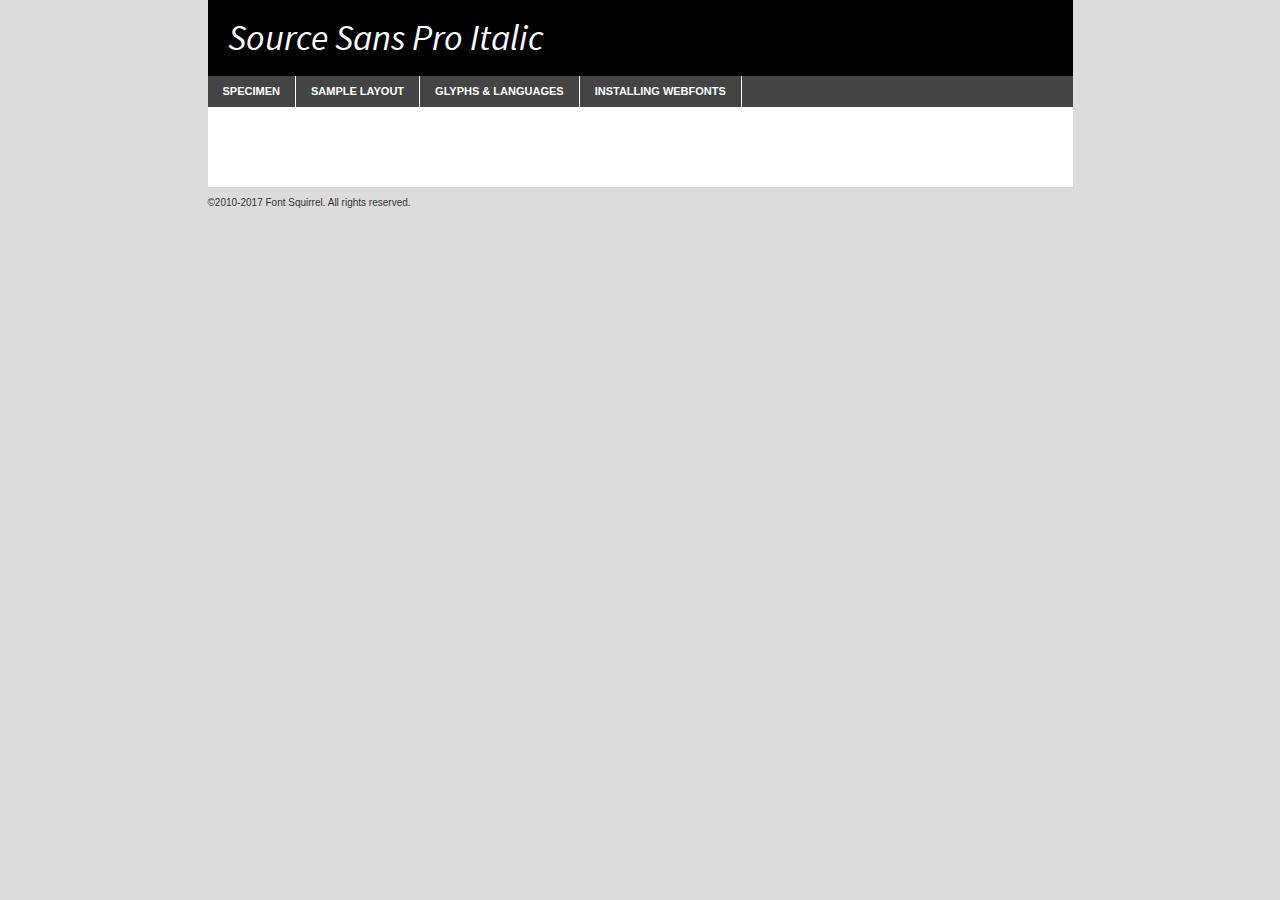
<file: css_advanced/fonts/sourcesanspro-it-demo.html>
<!DOCTYPE html PUBLIC "-//W3C//DTD XHTML 1.0 Transitional//EN"
        "http://www.w3.org/TR/xhtml1/DTD/xhtml1-transitional.dtd">

<html xmlns="http://www.w3.org/1999/xhtml" xml:lang="en" lang="en">
<head>
    <meta http-equiv="Content-Type" content="text/html; charset=utf-8"/>
    <script src="http://ajax.googleapis.com/ajax/libs/jquery/1.7.2/jquery.min.js" type="text/javascript" charset="utf-8"></script>
    <script type="text/javascript">
		(function($) {
			$.fn.easyTabs = function(option) {
				var param = jQuery.extend({ fadeSpeed: 'fast', defaultContent: 1, activeClass: 'active' }, option);
				$(this).each(function() {
					var thisId = '#' + this.id;
					if ( param.defaultContent == '' )
					{
						param.defaultContent = 1;
					}
					if ( typeof param.defaultContent == 'number' )
					{
						var defaultTab = $(thisId + ' .tabs li:eq(' + (param.defaultContent - 1) + ') a').attr('href').substr(1);
					}
					else
					{
						var defaultTab = param.defaultContent;
					}
					$(thisId + ' .tabs li a').each(function() {
						var tabToHide = $(this).attr('href').substr(1);
						$('#' + tabToHide).addClass('easytabs-tab-content');
					});
					hideAll();
					changeContent(defaultTab);

					function hideAll() {$(thisId + ' .easytabs-tab-content').hide();}

					function changeContent(tabId)
					{
						hideAll();
						$(thisId + ' .tabs li').removeClass(param.activeClass);
						$(thisId + ' .tabs li a[href=#' + tabId + ']').closest('li').addClass(param.activeClass);
						if ( param.fadeSpeed != 'none' )
						{
							$(thisId + ' #' + tabId).fadeIn(param.fadeSpeed);
						}
						else
						{
							$(thisId + ' #' + tabId).show();
						}
					}

					$(thisId + ' .tabs li').click(function() {
						var tabId = $(this).find('a').attr('href').substr(1);
						changeContent(tabId);
						return false;
					});
				});
			}
		})(jQuery);
    </script>
    <link rel="stylesheet" href="specimen_files/specimen_stylesheet.css" type="text/css" charset="utf-8"/>
    <link rel="stylesheet" href="stylesheet.css" type="text/css" charset="utf-8"/>

    <style type="text/css">
        		body {
			font-family: 'source_sans_proitalic';
        		}

            </style>

    <title>Source Sans Pro Italic Specimen</title>


    <script type="text/javascript" charset="utf-8">
		$(document).ready(function() {
			$('#container').easyTabs({ defaultContent: 1 });
		});
    </script>
</head>

<body>
<div id="container">
    <div id="header">
		Source Sans Pro Italic    </div>
    <ul class="tabs">
        <li><a href="#specimen">Specimen</a></li>
        <li><a href="#layout">Sample Layout</a></li>
		        <li><a href="#glyphs">Glyphs &amp; Languages</a></li>
        <li><a href="#installing">Installing Webfonts</a></li>

    </ul>

    <div id="main_content">


        <div id="specimen">

            <div class="section">
                <div class="grid12 firstcol">
                    <div class="huge">AaBb</div>
                </div>
            </div>

            <div class="section">
                <div class="glyph_range">A&#x200B;B&#x200b;C&#x200b;D&#x200b;E&#x200b;F&#x200b;G&#x200b;H&#x200b;I&#x200b;J&#x200b;K&#x200b;L&#x200b;M&#x200b;N&#x200b;O&#x200b;P&#x200b;Q&#x200b;R&#x200b;S&#x200b;T&#x200b;U&#x200b;V&#x200b;W&#x200b;X&#x200b;Y&#x200b;Z&#x200b;a&#x200b;b&#x200b;c&#x200b;d&#x200b;e&#x200b;f&#x200b;g&#x200b;h&#x200b;i&#x200b;j&#x200b;k&#x200b;l&#x200b;m&#x200b;n&#x200b;o&#x200b;p&#x200b;q&#x200b;r&#x200b;s&#x200b;t&#x200b;u&#x200b;v&#x200b;w&#x200b;x&#x200b;y&#x200b;z&#x200b;1&#x200b;2&#x200b;3&#x200b;4&#x200b;5&#x200b;6&#x200b;7&#x200b;8&#x200b;9&#x200b;0&#x200b;&amp;&#x200b;.&#x200b;,&#x200b;?&#x200b;!&#x200b;&#64;&#x200b;(&#x200b;)&#x200b;#&#x200b;$&#x200b;%&#x200b;*&#x200b;+&#x200b;-&#x200b;=&#x200b;:&#x200b;;</div>
            </div>
            <div class="section">
                <div class="grid12 firstcol">
                    <table class="sample_table">
                        <tr>
                            <td>10</td>
                            <td class="size10">abcdefghijklmnopqrstuvwxyzABCDEFGHIJKLMNOPQRSTUVWXYZ0123456789abcdefghijklmnopqrstuvwxyzABCDEFGHIJKLMNOPQRSTUVWXYZ0123456789abcdefghijklmnopqrstuvwxyzABCDEFGHIJKLMNOPQRSTUVWXYZ</td>
                        </tr>
                        <tr>
                            <td>11</td>
                            <td class="size11">abcdefghijklmnopqrstuvwxyzABCDEFGHIJKLMNOPQRSTUVWXYZ0123456789abcdefghijklmnopqrstuvwxyzABCDEFGHIJKLMNOPQRSTUVWXYZ0123456789abcdefghijklmnopqrstuvwxyzABCDEFGHIJKLMNOPQRSTUVWXYZ</td>
                        </tr>
                        <tr>
                            <td>12</td>
                            <td class="size12">abcdefghijklmnopqrstuvwxyzABCDEFGHIJKLMNOPQRSTUVWXYZ0123456789abcdefghijklmnopqrstuvwxyzABCDEFGHIJKLMNOPQRSTUVWXYZ0123456789abcdefghijklmnopqrstuvwxyzABCDEFGHIJKLMNOPQRSTUVWXYZ</td>
                        </tr>
                        <tr>
                            <td>13</td>
                            <td class="size13">abcdefghijklmnopqrstuvwxyzABCDEFGHIJKLMNOPQRSTUVWXYZ0123456789abcdefghijklmnopqrstuvwxyzABCDEFGHIJKLMNOPQRSTUVWXYZ0123456789abcdefghijklmnopqrstuvwxyzABCDEFGHIJKLMNOPQRSTUVWXYZ</td>
                        </tr>
                        <tr>
                            <td>14</td>
                            <td class="size14">abcdefghijklmnopqrstuvwxyzABCDEFGHIJKLMNOPQRSTUVWXYZ0123456789abcdefghijklmnopqrstuvwxyzABCDEFGHIJKLMNOPQRSTUVWXYZ0123456789abcdefghijklmnopqrstuvwxyzABCDEFGHIJKLMNOPQRSTUVWXYZ</td>
                        </tr>
                        <tr>
                            <td>16</td>
                            <td class="size16">abcdefghijklmnopqrstuvwxyzABCDEFGHIJKLMNOPQRSTUVWXYZ0123456789abcdefghijklmnopqrstuvwxyzABCDEFGHIJKLMNOPQRSTUVWXYZ</td>
                        </tr>
                        <tr>
                            <td>18</td>
                            <td class="size18">abcdefghijklmnopqrstuvwxyzABCDEFGHIJKLMNOPQRSTUVWXYZ0123456789abcdefghijklmnopqrstuvwxyzABCDEFGHIJKLMNOPQRSTUVWXYZ</td>
                        </tr>
                        <tr>
                            <td>20</td>
                            <td class="size20">abcdefghijklmnopqrstuvwxyzABCDEFGHIJKLMNOPQRSTUVWXYZ0123456789abcdefghijklmnopqrstuvwxyzABCDEFGHIJKLMNOPQRSTUVWXYZ</td>
                        </tr>
                        <tr>
                            <td>24</td>
                            <td class="size24">abcdefghijklmnopqrstuvwxyzABCDEFGHIJKLMNOPQRSTUVWXYZ0123456789abcdefghijklmnopqrstuvwxyzABCDEFGHIJKLMNOPQRSTUVWXYZ</td>
                        </tr>
                        <tr>
                            <td>30</td>
                            <td class="size30">abcdefghijklmnopqrstuvwxyzABCDEFGHIJKLMNOPQRSTUVWXYZ0123456789abcdefghijklmnopqrstuvwxyzABCDEFGHIJKLMNOPQRSTUVWXYZ</td>
                        </tr>
                        <tr>
                            <td>36</td>
                            <td class="size36">abcdefghijklmnopqrstuvwxyzABCDEFGHIJKLMNOPQRSTUVWXYZ0123456789abcdefghijklmnopqrstuvwxyzABCDEFGHIJKLMNOPQRSTUVWXYZ</td>
                        </tr>
                        <tr>
                            <td>48</td>
                            <td class="size48">abcdefghijklmnopqrstuvwxyzABCDEFGHIJKLMNOPQRSTUVWXYZ0123456789abcdefghijklmnopqrstuvwxyzABCDEFGHIJKLMNOPQRSTUVWXYZ</td>
                        </tr>
                        <tr>
                            <td>60</td>
                            <td class="size60">abcdefghijklmnopqrstuvwxyzABCDEFGHIJKLMNOPQRSTUVWXYZ0123456789abcdefghijklmnopqrstuvwxyzABCDEFGHIJKLMNOPQRSTUVWXYZ</td>
                        </tr>
                        <tr>
                            <td>72</td>
                            <td class="size72">abcdefghijklmnopqrstuvwxyzABCDEFGHIJKLMNOPQRSTUVWXYZ0123456789abcdefghijklmnopqrstuvwxyzABCDEFGHIJKLMNOPQRSTUVWXYZ</td>
                        </tr>
                        <tr>
                            <td>90</td>
                            <td class="size90">abcdefghijklmnopqrstuvwxyzABCDEFGHIJKLMNOPQRSTUVWXYZ0123456789abcdefghijklmnopqrstuvwxyzABCDEFGHIJKLMNOPQRSTUVWXYZ</td>
                        </tr>
                    </table>

                </div>

            </div>


            <div class="section" id="bodycomparison">


                <div id="xheight">
                    <div class="fontbody">&#x25FC;&#x25FC;&#x25FC;&#x25FC;&#x25FC;&#x25FC;&#x25FC;&#x25FC;&#x25FC;&#x25FC;&#x25FC;&#x25FC;&#x25FC;&#x25FC;&#x25FC;&#x25FC;&#x25FC;&#x25FC;&#x25FC;&#x25FC;&#x25FC;&#x25FC;&#x25FC;&#x25FC;&#x25FC;&#x25FC;&#x25FC;&#x25FC;&#x25FC;&#x25FC;&#x25FC;&#x25FC;&#x25FC;&#x25FC;&#x25FC;&#x25FC;&#x25FC;&#x25FC;&#x25FC;&#x25FC;&#x25FC;&#x25FC;&#x25FC;&#x25FC;&#x25FC;&#x25FC;&#x25FC;&#x25FC;&#x25FC;&#x25FC;&#x25FC;&#x25FC;&#x25FC;&#x25FC;&#x25FC;&#x25FC;&#x25FC;&#x25FC;&#x25FC;&#x25FC;&#x25FC;&#x25FC;&#x25FC;&#x25FC;&#x25FC;&#x25FC;&#x25FC;&#x25FC;&#x25FC;&#x25FC;&#x25FC;&#x25FC;&#x25FC;&#x25FC;&#x25FC;&#x25FC;&#x25FC;&#x25FC;&#x25FC;&#x25FC;&#x25FC;&#x25FC;&#x25FC;&#x25FC;&#x25FC;&#x25FC;&#x25FC;&#x25FC;&#x25FC;&#x25FC;&#x25FC;&#x25FC;&#x25FC;&#x25FC;&#x25FC;&#x25FC;&#x25FC;&#x25FC;&#x25FC;body</div>
                    <div class="arialbody">body</div>
                    <div class="verdanabody">body</div>
                    <div class="georgiabody">body</div>
                </div>
                <div class="fontbody" style="z-index:1">
                    body<span>Source Sans Pro Italic</span>
                </div>
                <div class="arialbody" style="z-index:1">
                    body<span>Arial</span>
                </div>
                <div class="verdanabody" style="z-index:1">
                    body<span>Verdana</span>
                </div>
                <div class="georgiabody" style="z-index:1">
                    body<span>Georgia</span>
                </div>


            </div>


            <div class="section psample psample_row1" id="">

                <div class="grid2 firstcol">
                    <p class="size10"><span>10.</span>Aenean lacinia bibendum nulla sed consectetur. Fusce dapibus, tellus ac cursus commodo, tortor mauris condimentum nibh, ut fermentum massa justo sit amet risus. Nullam id dolor id nibh ultricies vehicula ut id elit. Cum sociis natoque penatibus et magnis dis parturient montes, nascetur ridiculus mus. Nulla vitae elit libero, a pharetra augue.</p>

                </div>
                <div class="grid3">
                    <p class="size11"><span>11.</span>Aenean lacinia bibendum nulla sed consectetur. Fusce dapibus, tellus ac cursus commodo, tortor mauris condimentum nibh, ut fermentum massa justo sit amet risus. Nullam id dolor id nibh ultricies vehicula ut id elit. Cum sociis natoque penatibus et magnis dis parturient montes, nascetur ridiculus mus. Nulla vitae elit libero, a pharetra augue.</p>

                </div>
                <div class="grid3">
                    <p class="size12"><span>12.</span>Aenean lacinia bibendum nulla sed consectetur. Fusce dapibus, tellus ac cursus commodo, tortor mauris condimentum nibh, ut fermentum massa justo sit amet risus. Nullam id dolor id nibh ultricies vehicula ut id elit. Cum sociis natoque penatibus et magnis dis parturient montes, nascetur ridiculus mus. Nulla vitae elit libero, a pharetra augue.</p>

                </div>
                <div class="grid4">
                    <p class="size13"><span>13.</span>Aenean lacinia bibendum nulla sed consectetur. Fusce dapibus, tellus ac cursus commodo, tortor mauris condimentum nibh, ut fermentum massa justo sit amet risus. Nullam id dolor id nibh ultricies vehicula ut id elit. Cum sociis natoque penatibus et magnis dis parturient montes, nascetur ridiculus mus. Nulla vitae elit libero, a pharetra augue.</p>

                </div>
                <div class="white_blend"></div>

            </div>
            <div class="section psample psample_row2" id="">
                <div class="grid3 firstcol">
                    <p class="size14"><span>14.</span>Aenean lacinia bibendum nulla sed consectetur. Fusce dapibus, tellus ac cursus commodo, tortor mauris condimentum nibh, ut fermentum massa justo sit amet risus. Nullam id dolor id nibh ultricies vehicula ut id elit. Cum sociis natoque penatibus et magnis dis parturient montes, nascetur ridiculus mus. Nulla vitae elit libero, a pharetra augue.</p>

                </div>
                <div class="grid4">
                    <p class="size16"><span>16.</span>Aenean lacinia bibendum nulla sed consectetur. Fusce dapibus, tellus ac cursus commodo, tortor mauris condimentum nibh, ut fermentum massa justo sit amet risus. Nullam id dolor id nibh ultricies vehicula ut id elit. Cum sociis natoque penatibus et magnis dis parturient montes, nascetur ridiculus mus. Nulla vitae elit libero, a pharetra augue.</p>

                </div>
                <div class="grid5">
                    <p class="size18"><span>18.</span>Aenean lacinia bibendum nulla sed consectetur. Fusce dapibus, tellus ac cursus commodo, tortor mauris condimentum nibh, ut fermentum massa justo sit amet risus. Nullam id dolor id nibh ultricies vehicula ut id elit. Cum sociis natoque penatibus et magnis dis parturient montes, nascetur ridiculus mus. Nulla vitae elit libero, a pharetra augue.</p>

                </div>

                <div class="white_blend"></div>

            </div>

            <div class="section psample psample_row3" id="">
                <div class="grid5 firstcol">
                    <p class="size20"><span>20.</span>Aenean lacinia bibendum nulla sed consectetur. Fusce dapibus, tellus ac cursus commodo, tortor mauris condimentum nibh, ut fermentum massa justo sit amet risus. Nullam id dolor id nibh ultricies vehicula ut id elit. Cum sociis natoque penatibus et magnis dis parturient montes, nascetur ridiculus mus. Nulla vitae elit libero, a pharetra augue.</p>
                </div>
                <div class="grid7">
                    <p class="size24"><span>24.</span>Aenean lacinia bibendum nulla sed consectetur. Fusce dapibus, tellus ac cursus commodo, tortor mauris condimentum nibh, ut fermentum massa justo sit amet risus. Nullam id dolor id nibh ultricies vehicula ut id elit. Cum sociis natoque penatibus et magnis dis parturient montes, nascetur ridiculus mus. Nulla vitae elit libero, a pharetra augue.</p>
                </div>

                <div class="white_blend"></div>

            </div>

            <div class="section psample psample_row4" id="">
                <div class="grid12 firstcol">
                    <p class="size30"><span>30.</span>Aenean lacinia bibendum nulla sed consectetur. Fusce dapibus, tellus ac cursus commodo, tortor mauris condimentum nibh, ut fermentum massa justo sit amet risus. Nullam id dolor id nibh ultricies vehicula ut id elit. Cum sociis natoque penatibus et magnis dis parturient montes, nascetur ridiculus mus. Nulla vitae elit libero, a pharetra augue.</p>
                </div>
                <div class="white_blend"></div>

            </div>


            <div class="section psample psample_row1 fullreverse">
                <div class="grid2 firstcol">
                    <p class="size10"><span>10.</span>Aenean lacinia bibendum nulla sed consectetur. Fusce dapibus, tellus ac cursus commodo, tortor mauris condimentum nibh, ut fermentum massa justo sit amet risus. Nullam id dolor id nibh ultricies vehicula ut id elit. Cum sociis natoque penatibus et magnis dis parturient montes, nascetur ridiculus mus. Nulla vitae elit libero, a pharetra augue.</p>

                </div>
                <div class="grid3">
                    <p class="size11"><span>11.</span>Aenean lacinia bibendum nulla sed consectetur. Fusce dapibus, tellus ac cursus commodo, tortor mauris condimentum nibh, ut fermentum massa justo sit amet risus. Nullam id dolor id nibh ultricies vehicula ut id elit. Cum sociis natoque penatibus et magnis dis parturient montes, nascetur ridiculus mus. Nulla vitae elit libero, a pharetra augue.</p>

                </div>
                <div class="grid3">
                    <p class="size12"><span>12.</span>Aenean lacinia bibendum nulla sed consectetur. Fusce dapibus, tellus ac cursus commodo, tortor mauris condimentum nibh, ut fermentum massa justo sit amet risus. Nullam id dolor id nibh ultricies vehicula ut id elit. Cum sociis natoque penatibus et magnis dis parturient montes, nascetur ridiculus mus. Nulla vitae elit libero, a pharetra augue.</p>

                </div>
                <div class="grid4">
                    <p class="size13"><span>13.</span>Aenean lacinia bibendum nulla sed consectetur. Fusce dapibus, tellus ac cursus commodo, tortor mauris condimentum nibh, ut fermentum massa justo sit amet risus. Nullam id dolor id nibh ultricies vehicula ut id elit. Cum sociis natoque penatibus et magnis dis parturient montes, nascetur ridiculus mus. Nulla vitae elit libero, a pharetra augue.</p>

                </div>
                <div class="black_blend"></div>

            </div>

            <div class="section psample psample_row2 fullreverse">
                <div class="grid3 firstcol">
                    <p class="size14"><span>14.</span>Aenean lacinia bibendum nulla sed consectetur. Fusce dapibus, tellus ac cursus commodo, tortor mauris condimentum nibh, ut fermentum massa justo sit amet risus. Nullam id dolor id nibh ultricies vehicula ut id elit. Cum sociis natoque penatibus et magnis dis parturient montes, nascetur ridiculus mus. Nulla vitae elit libero, a pharetra augue.</p>

                </div>
                <div class="grid4">
                    <p class="size16"><span>16.</span>Aenean lacinia bibendum nulla sed consectetur. Fusce dapibus, tellus ac cursus commodo, tortor mauris condimentum nibh, ut fermentum massa justo sit amet risus. Nullam id dolor id nibh ultricies vehicula ut id elit. Cum sociis natoque penatibus et magnis dis parturient montes, nascetur ridiculus mus. Nulla vitae elit libero, a pharetra augue.</p>

                </div>
                <div class="grid5">
                    <p class="size18"><span>18.</span>Aenean lacinia bibendum nulla sed consectetur. Fusce dapibus, tellus ac cursus commodo, tortor mauris condimentum nibh, ut fermentum massa justo sit amet risus. Nullam id dolor id nibh ultricies vehicula ut id elit. Cum sociis natoque penatibus et magnis dis parturient montes, nascetur ridiculus mus. Nulla vitae elit libero, a pharetra augue.</p>

                </div>
                <div class="black_blend"></div>

            </div>

            <div class="section psample fullreverse psample_row3" id="">
                <div class="grid5 firstcol">
                    <p class="size20"><span>20.</span>Aenean lacinia bibendum nulla sed consectetur. Fusce dapibus, tellus ac cursus commodo, tortor mauris condimentum nibh, ut fermentum massa justo sit amet risus. Nullam id dolor id nibh ultricies vehicula ut id elit. Cum sociis natoque penatibus et magnis dis parturient montes, nascetur ridiculus mus. Nulla vitae elit libero, a pharetra augue.</p>
                </div>
                <div class="grid7">
                    <p class="size24"><span>24.</span>Aenean lacinia bibendum nulla sed consectetur. Fusce dapibus, tellus ac cursus commodo, tortor mauris condimentum nibh, ut fermentum massa justo sit amet risus. Nullam id dolor id nibh ultricies vehicula ut id elit. Cum sociis natoque penatibus et magnis dis parturient montes, nascetur ridiculus mus. Nulla vitae elit libero, a pharetra augue.</p>
                </div>

                <div class="black_blend"></div>

            </div>

            <div class="section psample fullreverse psample_row4" id="" style="border-bottom: 20px #000 solid;">
                <div class="grid12 firstcol">
                    <p class="size30"><span>30.</span>Aenean lacinia bibendum nulla sed consectetur. Fusce dapibus, tellus ac cursus commodo, tortor mauris condimentum nibh, ut fermentum massa justo sit amet risus. Nullam id dolor id nibh ultricies vehicula ut id elit. Cum sociis natoque penatibus et magnis dis parturient montes, nascetur ridiculus mus. Nulla vitae elit libero, a pharetra augue.</p>
                </div>
                <div class="black_blend"></div>

            </div>


        </div>

        <div id="layout">

            <div class="section">

                <div class="grid12 firstcol">
                    <h1>Lorem Ipsum Dolor</h1>
                    <h2>Etiam porta sem malesuada magna mollis euismod</h2>

                    <p class="byline">By <a href="#link">Aenean Lacinia</a></p>
                </div>
            </div>
            <div class="section">
                <div class="grid8 firstcol">
                    <p class="large">Donec sed odio dui. Morbi leo risus, porta ac consectetur ac, vestibulum at eros. Fusce dapibus, tellus ac cursus commodo, tortor mauris condimentum nibh, ut fermentum massa justo sit amet risus. </p>


                    <h3>Pellentesque ornare sem</h3>

                    <p>Maecenas sed diam eget risus varius blandit sit amet non magna. Maecenas faucibus mollis interdum. Donec ullamcorper nulla non metus auctor fringilla. Nullam id dolor id nibh ultricies vehicula ut id elit. Nullam id dolor id nibh ultricies vehicula ut id elit. </p>

                    <p>Aenean eu leo quam. Pellentesque ornare sem lacinia quam venenatis vestibulum. Lorem ipsum dolor sit amet, consectetur adipiscing elit. Cum sociis natoque penatibus et magnis dis parturient montes, nascetur ridiculus mus. </p>

                    <p>Nulla vitae elit libero, a pharetra augue. Praesent commodo cursus magna, vel scelerisque nisl consectetur et. Aenean lacinia bibendum nulla sed consectetur. </p>

                    <p>Nullam quis risus eget urna mollis ornare vel eu leo. Nullam quis risus eget urna mollis ornare vel eu leo. Maecenas sed diam eget risus varius blandit sit amet non magna. Donec ullamcorper nulla non metus auctor fringilla. </p>

                    <h3>Cras mattis consectetur</h3>

                    <p>Aenean eu leo quam. Pellentesque ornare sem lacinia quam venenatis vestibulum. Aenean lacinia bibendum nulla sed consectetur. Integer posuere erat a ante venenatis dapibus posuere velit aliquet. Cras mattis consectetur purus sit amet fermentum. </p>

                    <p>Nullam id dolor id nibh ultricies vehicula ut id elit. Nullam quis risus eget urna mollis ornare vel eu leo. Cras mattis consectetur purus sit amet fermentum.</p>
                </div>

                <div class="grid4 sidebar">

                    <div class="box reverse">
                        <p class="last">Nullam quis risus eget urna mollis ornare vel eu leo. Donec ullamcorper nulla non metus auctor fringilla. Cras mattis consectetur purus sit amet fermentum. Sed posuere consectetur est at lobortis. Lorem ipsum dolor sit amet, consectetur adipiscing elit. </p>
                    </div>

                    <p class="caption">Maecenas sed diam eget risus varius.</p>

                    <p>Vestibulum id ligula porta felis euismod semper. Integer posuere erat a ante venenatis dapibus posuere velit aliquet. Vestibulum id ligula porta felis euismod semper. Sed posuere consectetur est at lobortis. Maecenas sed diam eget risus varius blandit sit amet non magna. Fusce dapibus, tellus ac cursus commodo, tortor mauris condimentum nibh, ut fermentum massa justo sit amet risus. </p>


                    <p>Duis mollis, est non commodo luctus, nisi erat porttitor ligula, eget lacinia odio sem nec elit. Aenean lacinia bibendum nulla sed consectetur. Vivamus sagittis lacus vel augue laoreet rutrum faucibus dolor auctor. Aenean lacinia bibendum nulla sed consectetur. Nullam quis risus eget urna mollis ornare vel eu leo. </p>

                    <p>Praesent commodo cursus magna, vel scelerisque nisl consectetur et. Donec ullamcorper nulla non metus auctor fringilla. Maecenas faucibus mollis interdum. Fusce dapibus, tellus ac cursus commodo, tortor mauris condimentum nibh, ut fermentum massa justo sit amet risus. </p>

                </div>
            </div>

        </div>


		

        <div id="glyphs">
            <div class="section">
                <div class="grid12 firstcol">

                    <h1>Language Support</h1>
                    <p>The subset of Source Sans Pro Italic in this kit supports the following languages:<br/>

						Albanian, Basque, Breton, Chamorro, Danish, Dutch, English, Faroese, Finnish, French, Frisian, Galician, German, Icelandic, Italian, Malagasy, Norwegian, Portuguese, Spanish, Alsatian, Aragonese, Arapaho, Arrernte, Asturian, Aymara, Bislama, Cebuano, Corsican, Fijian, French_creole, Genoese, Gilbertese, Greenlandic, Haitian_creole, Hiligaynon, Hmong, Hopi, Ibanag, Iloko_ilokano, Indonesian, Interglossa_glosa, Interlingua, Irish_gaelic, Jerriais, Lojban, Lombard, Luxembourgeois, Manx, Mohawk, Norfolk_pitcairnese, Occitan, Oromo, Pangasinan, Papiamento, Piedmontese, Potawatomi, Rhaeto-romance, Romansh, Rotokas, Sami_lule, Samoan, Sardinian, Scots_gaelic, Seychelles_creole, Shona, Sicilian, Somali, Southern_ndebele, Swahili, Swati_swazi, Tagalog_filipino_pilipino, Tetum, Tok_pisin, Uyghur_latinized, Volapuk, Walloon, Warlpiri, Xhosa, Yapese, Zulu, Latinbasic, Ubasic, Demo                    </p>
                    <h1>Glyph Chart</h1>
                    <p>The subset of Source Sans Pro Italic in this kit includes all the glyphs listed below. Unicode entities are included above each glyph to help you insert individual characters into your layout.</p>
                    <div id="glyph_chart">

																				                                <div><p>&amp;#32;</p>&#32;</div>
																				                                <div><p>&amp;#33;</p>&#33;</div>
																				                                <div><p>&amp;#34;</p>&#34;</div>
																				                                <div><p>&amp;#35;</p>&#35;</div>
																				                                <div><p>&amp;#36;</p>&#36;</div>
																				                                <div><p>&amp;#37;</p>&#37;</div>
																				                                <div><p>&amp;#38;</p>&#38;</div>
																				                                <div><p>&amp;#39;</p>&#39;</div>
																				                                <div><p>&amp;#40;</p>&#40;</div>
																				                                <div><p>&amp;#41;</p>&#41;</div>
																				                                <div><p>&amp;#42;</p>&#42;</div>
																				                                <div><p>&amp;#43;</p>&#43;</div>
																				                                <div><p>&amp;#44;</p>&#44;</div>
																				                                <div><p>&amp;#45;</p>&#45;</div>
																				                                <div><p>&amp;#46;</p>&#46;</div>
																				                                <div><p>&amp;#47;</p>&#47;</div>
																				                                <div><p>&amp;#48;</p>&#48;</div>
																				                                <div><p>&amp;#49;</p>&#49;</div>
																				                                <div><p>&amp;#50;</p>&#50;</div>
																				                                <div><p>&amp;#51;</p>&#51;</div>
																				                                <div><p>&amp;#52;</p>&#52;</div>
																				                                <div><p>&amp;#53;</p>&#53;</div>
																				                                <div><p>&amp;#54;</p>&#54;</div>
																				                                <div><p>&amp;#55;</p>&#55;</div>
																				                                <div><p>&amp;#56;</p>&#56;</div>
																				                                <div><p>&amp;#57;</p>&#57;</div>
																				                                <div><p>&amp;#58;</p>&#58;</div>
																				                                <div><p>&amp;#59;</p>&#59;</div>
																				                                <div><p>&amp;#60;</p>&#60;</div>
																				                                <div><p>&amp;#61;</p>&#61;</div>
																				                                <div><p>&amp;#62;</p>&#62;</div>
																				                                <div><p>&amp;#63;</p>&#63;</div>
																				                                <div><p>&amp;#64;</p>&#64;</div>
																				                                <div><p>&amp;#65;</p>&#65;</div>
																				                                <div><p>&amp;#66;</p>&#66;</div>
																				                                <div><p>&amp;#67;</p>&#67;</div>
																				                                <div><p>&amp;#68;</p>&#68;</div>
																				                                <div><p>&amp;#69;</p>&#69;</div>
																				                                <div><p>&amp;#70;</p>&#70;</div>
																				                                <div><p>&amp;#71;</p>&#71;</div>
																				                                <div><p>&amp;#72;</p>&#72;</div>
																				                                <div><p>&amp;#73;</p>&#73;</div>
																				                                <div><p>&amp;#74;</p>&#74;</div>
																				                                <div><p>&amp;#75;</p>&#75;</div>
																				                                <div><p>&amp;#76;</p>&#76;</div>
																				                                <div><p>&amp;#77;</p>&#77;</div>
																				                                <div><p>&amp;#78;</p>&#78;</div>
																				                                <div><p>&amp;#79;</p>&#79;</div>
																				                                <div><p>&amp;#80;</p>&#80;</div>
																				                                <div><p>&amp;#81;</p>&#81;</div>
																				                                <div><p>&amp;#82;</p>&#82;</div>
																				                                <div><p>&amp;#83;</p>&#83;</div>
																				                                <div><p>&amp;#84;</p>&#84;</div>
																				                                <div><p>&amp;#85;</p>&#85;</div>
																				                                <div><p>&amp;#86;</p>&#86;</div>
																				                                <div><p>&amp;#87;</p>&#87;</div>
																				                                <div><p>&amp;#88;</p>&#88;</div>
																				                                <div><p>&amp;#89;</p>&#89;</div>
																				                                <div><p>&amp;#90;</p>&#90;</div>
																				                                <div><p>&amp;#91;</p>&#91;</div>
																				                                <div><p>&amp;#92;</p>&#92;</div>
																				                                <div><p>&amp;#93;</p>&#93;</div>
																				                                <div><p>&amp;#94;</p>&#94;</div>
																				                                <div><p>&amp;#95;</p>&#95;</div>
																				                                <div><p>&amp;#96;</p>&#96;</div>
																				                                <div><p>&amp;#97;</p>&#97;</div>
																				                                <div><p>&amp;#98;</p>&#98;</div>
																				                                <div><p>&amp;#99;</p>&#99;</div>
																				                                <div><p>&amp;#100;</p>&#100;</div>
																				                                <div><p>&amp;#101;</p>&#101;</div>
																				                                <div><p>&amp;#102;</p>&#102;</div>
																				                                <div><p>&amp;#103;</p>&#103;</div>
																				                                <div><p>&amp;#104;</p>&#104;</div>
																				                                <div><p>&amp;#105;</p>&#105;</div>
																				                                <div><p>&amp;#106;</p>&#106;</div>
																				                                <div><p>&amp;#107;</p>&#107;</div>
																				                                <div><p>&amp;#108;</p>&#108;</div>
																				                                <div><p>&amp;#109;</p>&#109;</div>
																				                                <div><p>&amp;#110;</p>&#110;</div>
																				                                <div><p>&amp;#111;</p>&#111;</div>
																				                                <div><p>&amp;#112;</p>&#112;</div>
																				                                <div><p>&amp;#113;</p>&#113;</div>
																				                                <div><p>&amp;#114;</p>&#114;</div>
																				                                <div><p>&amp;#115;</p>&#115;</div>
																				                                <div><p>&amp;#116;</p>&#116;</div>
																				                                <div><p>&amp;#117;</p>&#117;</div>
																				                                <div><p>&amp;#118;</p>&#118;</div>
																				                                <div><p>&amp;#119;</p>&#119;</div>
																				                                <div><p>&amp;#120;</p>&#120;</div>
																				                                <div><p>&amp;#121;</p>&#121;</div>
																				                                <div><p>&amp;#122;</p>&#122;</div>
																				                                <div><p>&amp;#123;</p>&#123;</div>
																				                                <div><p>&amp;#124;</p>&#124;</div>
																				                                <div><p>&amp;#125;</p>&#125;</div>
																				                                <div><p>&amp;#126;</p>&#126;</div>
																				                                <div><p>&amp;#160;</p>&#160;</div>
																				                                <div><p>&amp;#161;</p>&#161;</div>
																				                                <div><p>&amp;#162;</p>&#162;</div>
																				                                <div><p>&amp;#163;</p>&#163;</div>
																				                                <div><p>&amp;#164;</p>&#164;</div>
																				                                <div><p>&amp;#165;</p>&#165;</div>
																				                                <div><p>&amp;#166;</p>&#166;</div>
																				                                <div><p>&amp;#167;</p>&#167;</div>
																				                                <div><p>&amp;#168;</p>&#168;</div>
																				                                <div><p>&amp;#169;</p>&#169;</div>
																				                                <div><p>&amp;#170;</p>&#170;</div>
																				                                <div><p>&amp;#171;</p>&#171;</div>
																				                                <div><p>&amp;#172;</p>&#172;</div>
																				                                <div><p>&amp;#173;</p>&#173;</div>
																				                                <div><p>&amp;#174;</p>&#174;</div>
																				                                <div><p>&amp;#175;</p>&#175;</div>
																				                                <div><p>&amp;#176;</p>&#176;</div>
																				                                <div><p>&amp;#177;</p>&#177;</div>
																				                                <div><p>&amp;#178;</p>&#178;</div>
																				                                <div><p>&amp;#179;</p>&#179;</div>
																				                                <div><p>&amp;#180;</p>&#180;</div>
																				                                <div><p>&amp;#181;</p>&#181;</div>
																				                                <div><p>&amp;#182;</p>&#182;</div>
																				                                <div><p>&amp;#183;</p>&#183;</div>
																				                                <div><p>&amp;#184;</p>&#184;</div>
																				                                <div><p>&amp;#185;</p>&#185;</div>
																				                                <div><p>&amp;#186;</p>&#186;</div>
																				                                <div><p>&amp;#187;</p>&#187;</div>
																				                                <div><p>&amp;#188;</p>&#188;</div>
																				                                <div><p>&amp;#189;</p>&#189;</div>
																				                                <div><p>&amp;#190;</p>&#190;</div>
																				                                <div><p>&amp;#191;</p>&#191;</div>
																				                                <div><p>&amp;#192;</p>&#192;</div>
																				                                <div><p>&amp;#193;</p>&#193;</div>
																				                                <div><p>&amp;#194;</p>&#194;</div>
																				                                <div><p>&amp;#195;</p>&#195;</div>
																				                                <div><p>&amp;#196;</p>&#196;</div>
																				                                <div><p>&amp;#197;</p>&#197;</div>
																				                                <div><p>&amp;#198;</p>&#198;</div>
																				                                <div><p>&amp;#199;</p>&#199;</div>
																				                                <div><p>&amp;#200;</p>&#200;</div>
																				                                <div><p>&amp;#201;</p>&#201;</div>
																				                                <div><p>&amp;#202;</p>&#202;</div>
																				                                <div><p>&amp;#203;</p>&#203;</div>
																				                                <div><p>&amp;#204;</p>&#204;</div>
																				                                <div><p>&amp;#205;</p>&#205;</div>
																				                                <div><p>&amp;#206;</p>&#206;</div>
																				                                <div><p>&amp;#207;</p>&#207;</div>
																				                                <div><p>&amp;#208;</p>&#208;</div>
																				                                <div><p>&amp;#209;</p>&#209;</div>
																				                                <div><p>&amp;#210;</p>&#210;</div>
																				                                <div><p>&amp;#211;</p>&#211;</div>
																				                                <div><p>&amp;#212;</p>&#212;</div>
																				                                <div><p>&amp;#213;</p>&#213;</div>
																				                                <div><p>&amp;#214;</p>&#214;</div>
																				                                <div><p>&amp;#215;</p>&#215;</div>
																				                                <div><p>&amp;#216;</p>&#216;</div>
																				                                <div><p>&amp;#217;</p>&#217;</div>
																				                                <div><p>&amp;#218;</p>&#218;</div>
																				                                <div><p>&amp;#219;</p>&#219;</div>
																				                                <div><p>&amp;#220;</p>&#220;</div>
																				                                <div><p>&amp;#221;</p>&#221;</div>
																				                                <div><p>&amp;#222;</p>&#222;</div>
																				                                <div><p>&amp;#223;</p>&#223;</div>
																				                                <div><p>&amp;#224;</p>&#224;</div>
																				                                <div><p>&amp;#225;</p>&#225;</div>
																				                                <div><p>&amp;#226;</p>&#226;</div>
																				                                <div><p>&amp;#227;</p>&#227;</div>
																				                                <div><p>&amp;#228;</p>&#228;</div>
																				                                <div><p>&amp;#229;</p>&#229;</div>
																				                                <div><p>&amp;#230;</p>&#230;</div>
																				                                <div><p>&amp;#231;</p>&#231;</div>
																				                                <div><p>&amp;#232;</p>&#232;</div>
																				                                <div><p>&amp;#233;</p>&#233;</div>
																				                                <div><p>&amp;#234;</p>&#234;</div>
																				                                <div><p>&amp;#235;</p>&#235;</div>
																				                                <div><p>&amp;#236;</p>&#236;</div>
																				                                <div><p>&amp;#237;</p>&#237;</div>
																				                                <div><p>&amp;#238;</p>&#238;</div>
																				                                <div><p>&amp;#239;</p>&#239;</div>
																				                                <div><p>&amp;#240;</p>&#240;</div>
																				                                <div><p>&amp;#241;</p>&#241;</div>
																				                                <div><p>&amp;#242;</p>&#242;</div>
																				                                <div><p>&amp;#243;</p>&#243;</div>
																				                                <div><p>&amp;#244;</p>&#244;</div>
																				                                <div><p>&amp;#245;</p>&#245;</div>
																				                                <div><p>&amp;#246;</p>&#246;</div>
																				                                <div><p>&amp;#247;</p>&#247;</div>
																				                                <div><p>&amp;#248;</p>&#248;</div>
																				                                <div><p>&amp;#249;</p>&#249;</div>
																				                                <div><p>&amp;#250;</p>&#250;</div>
																				                                <div><p>&amp;#251;</p>&#251;</div>
																				                                <div><p>&amp;#252;</p>&#252;</div>
																				                                <div><p>&amp;#253;</p>&#253;</div>
																				                                <div><p>&amp;#254;</p>&#254;</div>
																				                                <div><p>&amp;#255;</p>&#255;</div>
																				                                <div><p>&amp;#338;</p>&#338;</div>
																				                                <div><p>&amp;#339;</p>&#339;</div>
																				                                <div><p>&amp;#376;</p>&#376;</div>
																				                                <div><p>&amp;#710;</p>&#710;</div>
																				                                <div><p>&amp;#732;</p>&#732;</div>
																				                                <div><p>&amp;#8192;</p>&#8192;</div>
																				                                <div><p>&amp;#8193;</p>&#8193;</div>
																				                                <div><p>&amp;#8194;</p>&#8194;</div>
																				                                <div><p>&amp;#8195;</p>&#8195;</div>
																				                                <div><p>&amp;#8196;</p>&#8196;</div>
																				                                <div><p>&amp;#8197;</p>&#8197;</div>
																				                                <div><p>&amp;#8198;</p>&#8198;</div>
																				                                <div><p>&amp;#8199;</p>&#8199;</div>
																				                                <div><p>&amp;#8200;</p>&#8200;</div>
																				                                <div><p>&amp;#8201;</p>&#8201;</div>
																				                                <div><p>&amp;#8202;</p>&#8202;</div>
																				                                <div><p>&amp;#8208;</p>&#8208;</div>
																				                                <div><p>&amp;#8209;</p>&#8209;</div>
																				                                <div><p>&amp;#8210;</p>&#8210;</div>
																				                                <div><p>&amp;#8211;</p>&#8211;</div>
																				                                <div><p>&amp;#8212;</p>&#8212;</div>
																				                                <div><p>&amp;#8216;</p>&#8216;</div>
																				                                <div><p>&amp;#8217;</p>&#8217;</div>
																				                                <div><p>&amp;#8218;</p>&#8218;</div>
																				                                <div><p>&amp;#8220;</p>&#8220;</div>
																				                                <div><p>&amp;#8221;</p>&#8221;</div>
																				                                <div><p>&amp;#8222;</p>&#8222;</div>
																				                                <div><p>&amp;#8226;</p>&#8226;</div>
																				                                <div><p>&amp;#8230;</p>&#8230;</div>
																				                                <div><p>&amp;#8239;</p>&#8239;</div>
																				                                <div><p>&amp;#8249;</p>&#8249;</div>
																				                                <div><p>&amp;#8250;</p>&#8250;</div>
																				                                <div><p>&amp;#8287;</p>&#8287;</div>
																				                                <div><p>&amp;#8364;</p>&#8364;</div>
																				                                <div><p>&amp;#8482;</p>&#8482;</div>
																				                                <div><p>&amp;#9724;</p>&#9724;</div>
																				                                <div><p>&amp;#64257;</p>&#64257;</div>
																				                                <div><p>&amp;#64258;</p>&#64258;</div>
																																																										                    </div>
                </div>


            </div>
        </div>


        <div id="specs">

        </div>

        <div id="installing">
            <div class="section">
                <div class="grid7 firstcol">
                    <h1>Installing Webfonts</h1>

                    <p>Webfonts are supported by all major browser platforms but not all in the same way. There are currently four different font formats that must be included in order to target all browsers. This includes TTF, WOFF, EOT and SVG.</p>

                    <h2>1. Upload your webfonts</h2>
                    <p>You must upload your webfont kit to your website. They should be in or near the same directory as your CSS files.</p>

                    <h2>2. Include the webfont stylesheet</h2>
                    <p>A special CSS @font-face declaration helps the various browsers select the appropriate font it needs without causing you a bunch of headaches. Learn more about this syntax by reading the <a href="https://www.fontspring.com/blog/further-hardening-of-the-bulletproof-syntax">Fontspring blog post</a> about it. The code for it is as follows:</p>


                    <code>
                        @font-face{
                        font-family: 'MyWebFont';
                        src: url('WebFont.eot');
                        src: url('WebFont.eot?#iefix') format('embedded-opentype'),
                        url('WebFont.woff') format('woff'),
                        url('WebFont.ttf') format('truetype'),
                        url('WebFont.svg#webfont') format('svg');
                        }
                    </code>

                    <p>We've already gone ahead and generated the code for you. All you have to do is link to the stylesheet in your HTML, like this:</p>
                    <code>&lt;link rel=&quot;stylesheet&quot; href=&quot;stylesheet.css&quot; type=&quot;text/css&quot; charset=&quot;utf-8&quot; /&gt;</code>

                    <h2>3. Modify your own stylesheet</h2>
                    <p>To take advantage of your new fonts, you must tell your stylesheet to use them. Look at the original @font-face declaration above and find the property called "font-family." The name linked there will be what you use to reference the font. Prepend that webfont name to the font stack in the "font-family" property, inside the selector you want to change. For example:</p>
                    <code>p { font-family: 'WebFont', Arial, sans-serif; }</code>

                    <h2>4. Test</h2>
                    <p>Getting webfonts to work cross-browser <em>can</em> be tricky. Use the information in the sidebar to help you if you find that fonts aren't loading in a particular browser.</p>
                </div>

                <div class="grid5 sidebar">
                    <div class="box">
                        <h2>Troubleshooting<br/>Font-Face Problems</h2>
                        <p>Having trouble getting your webfonts to load in your new website? Here are some tips to sort out what might be the problem.</p>

                        <h3>Fonts not showing in any browser</h3>

                        <p>This sounds like you need to work on the plumbing. You either did not upload the fonts to the correct directory, or you did not link the fonts properly in the CSS. If you've confirmed that all this is correct and you still have a problem, take a look at your .htaccess file and see if requests are getting intercepted.</p>

                        <h3>Fonts not loading in iPhone or iPad</h3>

                        <p>The most common problem here is that you are serving the fonts from an IIS server. IIS refuses to serve files that have unknown MIME types. If that is the case, you must set the MIME type for SVG to "image/svg+xml" in the server settings. Follow these instructions from Microsoft if you need help.</p>

                        <h3>Fonts not loading in Firefox</h3>

                        <p>The primary reason for this failure? You are still using a version Firefox older than 3.5. So upgrade already! If that isn't it, then you are very likely serving fonts from a different domain. Firefox requires that all font assets be served from the same domain. Lastly it is possible that you need to add WOFF to your list of MIME types (if you are serving via IIS.)</p>

                        <h3>Fonts not loading in IE</h3>

                        <p>Are you looking at Internet Explorer on an actual Windows machine or are you cheating by using a service like Adobe BrowserLab? Many of these screenshot services do not render @font-face for IE. Best to test it on a real machine.</p>

                        <h3>Fonts not loading in IE9</h3>

                        <p>IE9, like Firefox, requires that fonts be served from the same domain as the website. Make sure that is the case.</p>
                    </div>
                </div>
            </div>

        </div>

    </div>
    <div id="footer">
        <p>&copy;2010-2017 Font Squirrel. All rights reserved.</p>
    </div>
</div>
</body>
</html>
</file>
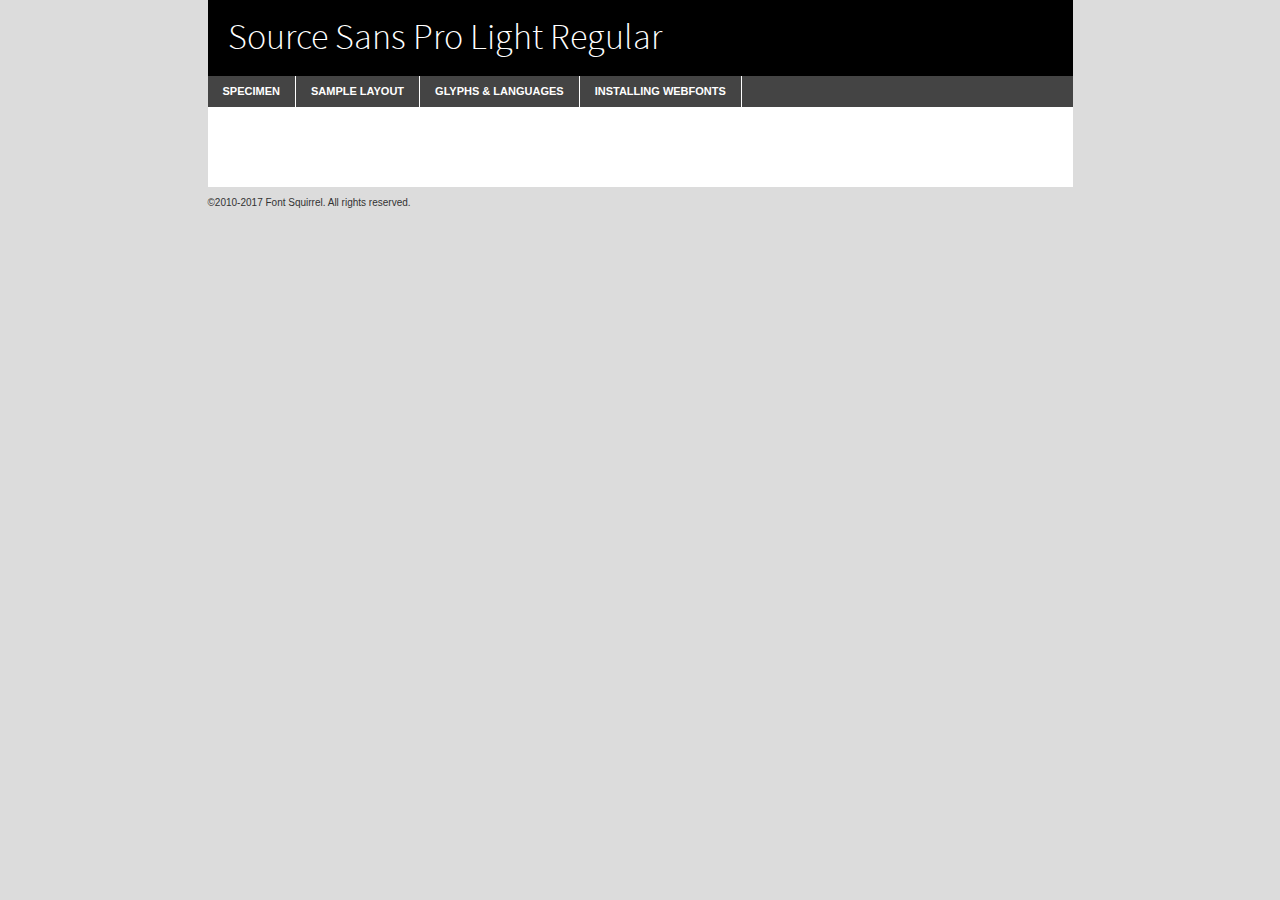
<file: css_advanced/fonts/sourcesanspro-light-demo.html>
<!DOCTYPE html PUBLIC "-//W3C//DTD XHTML 1.0 Transitional//EN"
        "http://www.w3.org/TR/xhtml1/DTD/xhtml1-transitional.dtd">

<html xmlns="http://www.w3.org/1999/xhtml" xml:lang="en" lang="en">
<head>
    <meta http-equiv="Content-Type" content="text/html; charset=utf-8"/>
    <script src="http://ajax.googleapis.com/ajax/libs/jquery/1.7.2/jquery.min.js" type="text/javascript" charset="utf-8"></script>
    <script type="text/javascript">
		(function($) {
			$.fn.easyTabs = function(option) {
				var param = jQuery.extend({ fadeSpeed: 'fast', defaultContent: 1, activeClass: 'active' }, option);
				$(this).each(function() {
					var thisId = '#' + this.id;
					if ( param.defaultContent == '' )
					{
						param.defaultContent = 1;
					}
					if ( typeof param.defaultContent == 'number' )
					{
						var defaultTab = $(thisId + ' .tabs li:eq(' + (param.defaultContent - 1) + ') a').attr('href').substr(1);
					}
					else
					{
						var defaultTab = param.defaultContent;
					}
					$(thisId + ' .tabs li a').each(function() {
						var tabToHide = $(this).attr('href').substr(1);
						$('#' + tabToHide).addClass('easytabs-tab-content');
					});
					hideAll();
					changeContent(defaultTab);

					function hideAll() {$(thisId + ' .easytabs-tab-content').hide();}

					function changeContent(tabId)
					{
						hideAll();
						$(thisId + ' .tabs li').removeClass(param.activeClass);
						$(thisId + ' .tabs li a[href=#' + tabId + ']').closest('li').addClass(param.activeClass);
						if ( param.fadeSpeed != 'none' )
						{
							$(thisId + ' #' + tabId).fadeIn(param.fadeSpeed);
						}
						else
						{
							$(thisId + ' #' + tabId).show();
						}
					}

					$(thisId + ' .tabs li').click(function() {
						var tabId = $(this).find('a').attr('href').substr(1);
						changeContent(tabId);
						return false;
					});
				});
			}
		})(jQuery);
    </script>
    <link rel="stylesheet" href="specimen_files/specimen_stylesheet.css" type="text/css" charset="utf-8"/>
    <link rel="stylesheet" href="stylesheet.css" type="text/css" charset="utf-8"/>

    <style type="text/css">
        		body {
			font-family: 'source_sans_prolight';
        		}

            </style>

    <title>Source Sans Pro Light Regular Specimen</title>


    <script type="text/javascript" charset="utf-8">
		$(document).ready(function() {
			$('#container').easyTabs({ defaultContent: 1 });
		});
    </script>
</head>

<body>
<div id="container">
    <div id="header">
		Source Sans Pro Light Regular    </div>
    <ul class="tabs">
        <li><a href="#specimen">Specimen</a></li>
        <li><a href="#layout">Sample Layout</a></li>
		        <li><a href="#glyphs">Glyphs &amp; Languages</a></li>
        <li><a href="#installing">Installing Webfonts</a></li>

    </ul>

    <div id="main_content">


        <div id="specimen">

            <div class="section">
                <div class="grid12 firstcol">
                    <div class="huge">AaBb</div>
                </div>
            </div>

            <div class="section">
                <div class="glyph_range">A&#x200B;B&#x200b;C&#x200b;D&#x200b;E&#x200b;F&#x200b;G&#x200b;H&#x200b;I&#x200b;J&#x200b;K&#x200b;L&#x200b;M&#x200b;N&#x200b;O&#x200b;P&#x200b;Q&#x200b;R&#x200b;S&#x200b;T&#x200b;U&#x200b;V&#x200b;W&#x200b;X&#x200b;Y&#x200b;Z&#x200b;a&#x200b;b&#x200b;c&#x200b;d&#x200b;e&#x200b;f&#x200b;g&#x200b;h&#x200b;i&#x200b;j&#x200b;k&#x200b;l&#x200b;m&#x200b;n&#x200b;o&#x200b;p&#x200b;q&#x200b;r&#x200b;s&#x200b;t&#x200b;u&#x200b;v&#x200b;w&#x200b;x&#x200b;y&#x200b;z&#x200b;1&#x200b;2&#x200b;3&#x200b;4&#x200b;5&#x200b;6&#x200b;7&#x200b;8&#x200b;9&#x200b;0&#x200b;&amp;&#x200b;.&#x200b;,&#x200b;?&#x200b;!&#x200b;&#64;&#x200b;(&#x200b;)&#x200b;#&#x200b;$&#x200b;%&#x200b;*&#x200b;+&#x200b;-&#x200b;=&#x200b;:&#x200b;;</div>
            </div>
            <div class="section">
                <div class="grid12 firstcol">
                    <table class="sample_table">
                        <tr>
                            <td>10</td>
                            <td class="size10">abcdefghijklmnopqrstuvwxyzABCDEFGHIJKLMNOPQRSTUVWXYZ0123456789abcdefghijklmnopqrstuvwxyzABCDEFGHIJKLMNOPQRSTUVWXYZ0123456789abcdefghijklmnopqrstuvwxyzABCDEFGHIJKLMNOPQRSTUVWXYZ</td>
                        </tr>
                        <tr>
                            <td>11</td>
                            <td class="size11">abcdefghijklmnopqrstuvwxyzABCDEFGHIJKLMNOPQRSTUVWXYZ0123456789abcdefghijklmnopqrstuvwxyzABCDEFGHIJKLMNOPQRSTUVWXYZ0123456789abcdefghijklmnopqrstuvwxyzABCDEFGHIJKLMNOPQRSTUVWXYZ</td>
                        </tr>
                        <tr>
                            <td>12</td>
                            <td class="size12">abcdefghijklmnopqrstuvwxyzABCDEFGHIJKLMNOPQRSTUVWXYZ0123456789abcdefghijklmnopqrstuvwxyzABCDEFGHIJKLMNOPQRSTUVWXYZ0123456789abcdefghijklmnopqrstuvwxyzABCDEFGHIJKLMNOPQRSTUVWXYZ</td>
                        </tr>
                        <tr>
                            <td>13</td>
                            <td class="size13">abcdefghijklmnopqrstuvwxyzABCDEFGHIJKLMNOPQRSTUVWXYZ0123456789abcdefghijklmnopqrstuvwxyzABCDEFGHIJKLMNOPQRSTUVWXYZ0123456789abcdefghijklmnopqrstuvwxyzABCDEFGHIJKLMNOPQRSTUVWXYZ</td>
                        </tr>
                        <tr>
                            <td>14</td>
                            <td class="size14">abcdefghijklmnopqrstuvwxyzABCDEFGHIJKLMNOPQRSTUVWXYZ0123456789abcdefghijklmnopqrstuvwxyzABCDEFGHIJKLMNOPQRSTUVWXYZ0123456789abcdefghijklmnopqrstuvwxyzABCDEFGHIJKLMNOPQRSTUVWXYZ</td>
                        </tr>
                        <tr>
                            <td>16</td>
                            <td class="size16">abcdefghijklmnopqrstuvwxyzABCDEFGHIJKLMNOPQRSTUVWXYZ0123456789abcdefghijklmnopqrstuvwxyzABCDEFGHIJKLMNOPQRSTUVWXYZ</td>
                        </tr>
                        <tr>
                            <td>18</td>
                            <td class="size18">abcdefghijklmnopqrstuvwxyzABCDEFGHIJKLMNOPQRSTUVWXYZ0123456789abcdefghijklmnopqrstuvwxyzABCDEFGHIJKLMNOPQRSTUVWXYZ</td>
                        </tr>
                        <tr>
                            <td>20</td>
                            <td class="size20">abcdefghijklmnopqrstuvwxyzABCDEFGHIJKLMNOPQRSTUVWXYZ0123456789abcdefghijklmnopqrstuvwxyzABCDEFGHIJKLMNOPQRSTUVWXYZ</td>
                        </tr>
                        <tr>
                            <td>24</td>
                            <td class="size24">abcdefghijklmnopqrstuvwxyzABCDEFGHIJKLMNOPQRSTUVWXYZ0123456789abcdefghijklmnopqrstuvwxyzABCDEFGHIJKLMNOPQRSTUVWXYZ</td>
                        </tr>
                        <tr>
                            <td>30</td>
                            <td class="size30">abcdefghijklmnopqrstuvwxyzABCDEFGHIJKLMNOPQRSTUVWXYZ0123456789abcdefghijklmnopqrstuvwxyzABCDEFGHIJKLMNOPQRSTUVWXYZ</td>
                        </tr>
                        <tr>
                            <td>36</td>
                            <td class="size36">abcdefghijklmnopqrstuvwxyzABCDEFGHIJKLMNOPQRSTUVWXYZ0123456789abcdefghijklmnopqrstuvwxyzABCDEFGHIJKLMNOPQRSTUVWXYZ</td>
                        </tr>
                        <tr>
                            <td>48</td>
                            <td class="size48">abcdefghijklmnopqrstuvwxyzABCDEFGHIJKLMNOPQRSTUVWXYZ0123456789abcdefghijklmnopqrstuvwxyzABCDEFGHIJKLMNOPQRSTUVWXYZ</td>
                        </tr>
                        <tr>
                            <td>60</td>
                            <td class="size60">abcdefghijklmnopqrstuvwxyzABCDEFGHIJKLMNOPQRSTUVWXYZ0123456789abcdefghijklmnopqrstuvwxyzABCDEFGHIJKLMNOPQRSTUVWXYZ</td>
                        </tr>
                        <tr>
                            <td>72</td>
                            <td class="size72">abcdefghijklmnopqrstuvwxyzABCDEFGHIJKLMNOPQRSTUVWXYZ0123456789abcdefghijklmnopqrstuvwxyzABCDEFGHIJKLMNOPQRSTUVWXYZ</td>
                        </tr>
                        <tr>
                            <td>90</td>
                            <td class="size90">abcdefghijklmnopqrstuvwxyzABCDEFGHIJKLMNOPQRSTUVWXYZ0123456789abcdefghijklmnopqrstuvwxyzABCDEFGHIJKLMNOPQRSTUVWXYZ</td>
                        </tr>
                    </table>

                </div>

            </div>


            <div class="section" id="bodycomparison">


                <div id="xheight">
                    <div class="fontbody">&#x25FC;&#x25FC;&#x25FC;&#x25FC;&#x25FC;&#x25FC;&#x25FC;&#x25FC;&#x25FC;&#x25FC;&#x25FC;&#x25FC;&#x25FC;&#x25FC;&#x25FC;&#x25FC;&#x25FC;&#x25FC;&#x25FC;&#x25FC;&#x25FC;&#x25FC;&#x25FC;&#x25FC;&#x25FC;&#x25FC;&#x25FC;&#x25FC;&#x25FC;&#x25FC;&#x25FC;&#x25FC;&#x25FC;&#x25FC;&#x25FC;&#x25FC;&#x25FC;&#x25FC;&#x25FC;&#x25FC;&#x25FC;&#x25FC;&#x25FC;&#x25FC;&#x25FC;&#x25FC;&#x25FC;&#x25FC;&#x25FC;&#x25FC;&#x25FC;&#x25FC;&#x25FC;&#x25FC;&#x25FC;&#x25FC;&#x25FC;&#x25FC;&#x25FC;&#x25FC;&#x25FC;&#x25FC;&#x25FC;&#x25FC;&#x25FC;&#x25FC;&#x25FC;&#x25FC;&#x25FC;&#x25FC;&#x25FC;&#x25FC;&#x25FC;&#x25FC;&#x25FC;&#x25FC;&#x25FC;&#x25FC;&#x25FC;&#x25FC;&#x25FC;&#x25FC;&#x25FC;&#x25FC;&#x25FC;&#x25FC;&#x25FC;&#x25FC;&#x25FC;&#x25FC;&#x25FC;&#x25FC;&#x25FC;&#x25FC;&#x25FC;&#x25FC;&#x25FC;&#x25FC;&#x25FC;body</div>
                    <div class="arialbody">body</div>
                    <div class="verdanabody">body</div>
                    <div class="georgiabody">body</div>
                </div>
                <div class="fontbody" style="z-index:1">
                    body<span>Source Sans Pro Light Regular</span>
                </div>
                <div class="arialbody" style="z-index:1">
                    body<span>Arial</span>
                </div>
                <div class="verdanabody" style="z-index:1">
                    body<span>Verdana</span>
                </div>
                <div class="georgiabody" style="z-index:1">
                    body<span>Georgia</span>
                </div>


            </div>


            <div class="section psample psample_row1" id="">

                <div class="grid2 firstcol">
                    <p class="size10"><span>10.</span>Aenean lacinia bibendum nulla sed consectetur. Fusce dapibus, tellus ac cursus commodo, tortor mauris condimentum nibh, ut fermentum massa justo sit amet risus. Nullam id dolor id nibh ultricies vehicula ut id elit. Cum sociis natoque penatibus et magnis dis parturient montes, nascetur ridiculus mus. Nulla vitae elit libero, a pharetra augue.</p>

                </div>
                <div class="grid3">
                    <p class="size11"><span>11.</span>Aenean lacinia bibendum nulla sed consectetur. Fusce dapibus, tellus ac cursus commodo, tortor mauris condimentum nibh, ut fermentum massa justo sit amet risus. Nullam id dolor id nibh ultricies vehicula ut id elit. Cum sociis natoque penatibus et magnis dis parturient montes, nascetur ridiculus mus. Nulla vitae elit libero, a pharetra augue.</p>

                </div>
                <div class="grid3">
                    <p class="size12"><span>12.</span>Aenean lacinia bibendum nulla sed consectetur. Fusce dapibus, tellus ac cursus commodo, tortor mauris condimentum nibh, ut fermentum massa justo sit amet risus. Nullam id dolor id nibh ultricies vehicula ut id elit. Cum sociis natoque penatibus et magnis dis parturient montes, nascetur ridiculus mus. Nulla vitae elit libero, a pharetra augue.</p>

                </div>
                <div class="grid4">
                    <p class="size13"><span>13.</span>Aenean lacinia bibendum nulla sed consectetur. Fusce dapibus, tellus ac cursus commodo, tortor mauris condimentum nibh, ut fermentum massa justo sit amet risus. Nullam id dolor id nibh ultricies vehicula ut id elit. Cum sociis natoque penatibus et magnis dis parturient montes, nascetur ridiculus mus. Nulla vitae elit libero, a pharetra augue.</p>

                </div>
                <div class="white_blend"></div>

            </div>
            <div class="section psample psample_row2" id="">
                <div class="grid3 firstcol">
                    <p class="size14"><span>14.</span>Aenean lacinia bibendum nulla sed consectetur. Fusce dapibus, tellus ac cursus commodo, tortor mauris condimentum nibh, ut fermentum massa justo sit amet risus. Nullam id dolor id nibh ultricies vehicula ut id elit. Cum sociis natoque penatibus et magnis dis parturient montes, nascetur ridiculus mus. Nulla vitae elit libero, a pharetra augue.</p>

                </div>
                <div class="grid4">
                    <p class="size16"><span>16.</span>Aenean lacinia bibendum nulla sed consectetur. Fusce dapibus, tellus ac cursus commodo, tortor mauris condimentum nibh, ut fermentum massa justo sit amet risus. Nullam id dolor id nibh ultricies vehicula ut id elit. Cum sociis natoque penatibus et magnis dis parturient montes, nascetur ridiculus mus. Nulla vitae elit libero, a pharetra augue.</p>

                </div>
                <div class="grid5">
                    <p class="size18"><span>18.</span>Aenean lacinia bibendum nulla sed consectetur. Fusce dapibus, tellus ac cursus commodo, tortor mauris condimentum nibh, ut fermentum massa justo sit amet risus. Nullam id dolor id nibh ultricies vehicula ut id elit. Cum sociis natoque penatibus et magnis dis parturient montes, nascetur ridiculus mus. Nulla vitae elit libero, a pharetra augue.</p>

                </div>

                <div class="white_blend"></div>

            </div>

            <div class="section psample psample_row3" id="">
                <div class="grid5 firstcol">
                    <p class="size20"><span>20.</span>Aenean lacinia bibendum nulla sed consectetur. Fusce dapibus, tellus ac cursus commodo, tortor mauris condimentum nibh, ut fermentum massa justo sit amet risus. Nullam id dolor id nibh ultricies vehicula ut id elit. Cum sociis natoque penatibus et magnis dis parturient montes, nascetur ridiculus mus. Nulla vitae elit libero, a pharetra augue.</p>
                </div>
                <div class="grid7">
                    <p class="size24"><span>24.</span>Aenean lacinia bibendum nulla sed consectetur. Fusce dapibus, tellus ac cursus commodo, tortor mauris condimentum nibh, ut fermentum massa justo sit amet risus. Nullam id dolor id nibh ultricies vehicula ut id elit. Cum sociis natoque penatibus et magnis dis parturient montes, nascetur ridiculus mus. Nulla vitae elit libero, a pharetra augue.</p>
                </div>

                <div class="white_blend"></div>

            </div>

            <div class="section psample psample_row4" id="">
                <div class="grid12 firstcol">
                    <p class="size30"><span>30.</span>Aenean lacinia bibendum nulla sed consectetur. Fusce dapibus, tellus ac cursus commodo, tortor mauris condimentum nibh, ut fermentum massa justo sit amet risus. Nullam id dolor id nibh ultricies vehicula ut id elit. Cum sociis natoque penatibus et magnis dis parturient montes, nascetur ridiculus mus. Nulla vitae elit libero, a pharetra augue.</p>
                </div>
                <div class="white_blend"></div>

            </div>


            <div class="section psample psample_row1 fullreverse">
                <div class="grid2 firstcol">
                    <p class="size10"><span>10.</span>Aenean lacinia bibendum nulla sed consectetur. Fusce dapibus, tellus ac cursus commodo, tortor mauris condimentum nibh, ut fermentum massa justo sit amet risus. Nullam id dolor id nibh ultricies vehicula ut id elit. Cum sociis natoque penatibus et magnis dis parturient montes, nascetur ridiculus mus. Nulla vitae elit libero, a pharetra augue.</p>

                </div>
                <div class="grid3">
                    <p class="size11"><span>11.</span>Aenean lacinia bibendum nulla sed consectetur. Fusce dapibus, tellus ac cursus commodo, tortor mauris condimentum nibh, ut fermentum massa justo sit amet risus. Nullam id dolor id nibh ultricies vehicula ut id elit. Cum sociis natoque penatibus et magnis dis parturient montes, nascetur ridiculus mus. Nulla vitae elit libero, a pharetra augue.</p>

                </div>
                <div class="grid3">
                    <p class="size12"><span>12.</span>Aenean lacinia bibendum nulla sed consectetur. Fusce dapibus, tellus ac cursus commodo, tortor mauris condimentum nibh, ut fermentum massa justo sit amet risus. Nullam id dolor id nibh ultricies vehicula ut id elit. Cum sociis natoque penatibus et magnis dis parturient montes, nascetur ridiculus mus. Nulla vitae elit libero, a pharetra augue.</p>

                </div>
                <div class="grid4">
                    <p class="size13"><span>13.</span>Aenean lacinia bibendum nulla sed consectetur. Fusce dapibus, tellus ac cursus commodo, tortor mauris condimentum nibh, ut fermentum massa justo sit amet risus. Nullam id dolor id nibh ultricies vehicula ut id elit. Cum sociis natoque penatibus et magnis dis parturient montes, nascetur ridiculus mus. Nulla vitae elit libero, a pharetra augue.</p>

                </div>
                <div class="black_blend"></div>

            </div>

            <div class="section psample psample_row2 fullreverse">
                <div class="grid3 firstcol">
                    <p class="size14"><span>14.</span>Aenean lacinia bibendum nulla sed consectetur. Fusce dapibus, tellus ac cursus commodo, tortor mauris condimentum nibh, ut fermentum massa justo sit amet risus. Nullam id dolor id nibh ultricies vehicula ut id elit. Cum sociis natoque penatibus et magnis dis parturient montes, nascetur ridiculus mus. Nulla vitae elit libero, a pharetra augue.</p>

                </div>
                <div class="grid4">
                    <p class="size16"><span>16.</span>Aenean lacinia bibendum nulla sed consectetur. Fusce dapibus, tellus ac cursus commodo, tortor mauris condimentum nibh, ut fermentum massa justo sit amet risus. Nullam id dolor id nibh ultricies vehicula ut id elit. Cum sociis natoque penatibus et magnis dis parturient montes, nascetur ridiculus mus. Nulla vitae elit libero, a pharetra augue.</p>

                </div>
                <div class="grid5">
                    <p class="size18"><span>18.</span>Aenean lacinia bibendum nulla sed consectetur. Fusce dapibus, tellus ac cursus commodo, tortor mauris condimentum nibh, ut fermentum massa justo sit amet risus. Nullam id dolor id nibh ultricies vehicula ut id elit. Cum sociis natoque penatibus et magnis dis parturient montes, nascetur ridiculus mus. Nulla vitae elit libero, a pharetra augue.</p>

                </div>
                <div class="black_blend"></div>

            </div>

            <div class="section psample fullreverse psample_row3" id="">
                <div class="grid5 firstcol">
                    <p class="size20"><span>20.</span>Aenean lacinia bibendum nulla sed consectetur. Fusce dapibus, tellus ac cursus commodo, tortor mauris condimentum nibh, ut fermentum massa justo sit amet risus. Nullam id dolor id nibh ultricies vehicula ut id elit. Cum sociis natoque penatibus et magnis dis parturient montes, nascetur ridiculus mus. Nulla vitae elit libero, a pharetra augue.</p>
                </div>
                <div class="grid7">
                    <p class="size24"><span>24.</span>Aenean lacinia bibendum nulla sed consectetur. Fusce dapibus, tellus ac cursus commodo, tortor mauris condimentum nibh, ut fermentum massa justo sit amet risus. Nullam id dolor id nibh ultricies vehicula ut id elit. Cum sociis natoque penatibus et magnis dis parturient montes, nascetur ridiculus mus. Nulla vitae elit libero, a pharetra augue.</p>
                </div>

                <div class="black_blend"></div>

            </div>

            <div class="section psample fullreverse psample_row4" id="" style="border-bottom: 20px #000 solid;">
                <div class="grid12 firstcol">
                    <p class="size30"><span>30.</span>Aenean lacinia bibendum nulla sed consectetur. Fusce dapibus, tellus ac cursus commodo, tortor mauris condimentum nibh, ut fermentum massa justo sit amet risus. Nullam id dolor id nibh ultricies vehicula ut id elit. Cum sociis natoque penatibus et magnis dis parturient montes, nascetur ridiculus mus. Nulla vitae elit libero, a pharetra augue.</p>
                </div>
                <div class="black_blend"></div>

            </div>


        </div>

        <div id="layout">

            <div class="section">

                <div class="grid12 firstcol">
                    <h1>Lorem Ipsum Dolor</h1>
                    <h2>Etiam porta sem malesuada magna mollis euismod</h2>

                    <p class="byline">By <a href="#link">Aenean Lacinia</a></p>
                </div>
            </div>
            <div class="section">
                <div class="grid8 firstcol">
                    <p class="large">Donec sed odio dui. Morbi leo risus, porta ac consectetur ac, vestibulum at eros. Fusce dapibus, tellus ac cursus commodo, tortor mauris condimentum nibh, ut fermentum massa justo sit amet risus. </p>


                    <h3>Pellentesque ornare sem</h3>

                    <p>Maecenas sed diam eget risus varius blandit sit amet non magna. Maecenas faucibus mollis interdum. Donec ullamcorper nulla non metus auctor fringilla. Nullam id dolor id nibh ultricies vehicula ut id elit. Nullam id dolor id nibh ultricies vehicula ut id elit. </p>

                    <p>Aenean eu leo quam. Pellentesque ornare sem lacinia quam venenatis vestibulum. Lorem ipsum dolor sit amet, consectetur adipiscing elit. Cum sociis natoque penatibus et magnis dis parturient montes, nascetur ridiculus mus. </p>

                    <p>Nulla vitae elit libero, a pharetra augue. Praesent commodo cursus magna, vel scelerisque nisl consectetur et. Aenean lacinia bibendum nulla sed consectetur. </p>

                    <p>Nullam quis risus eget urna mollis ornare vel eu leo. Nullam quis risus eget urna mollis ornare vel eu leo. Maecenas sed diam eget risus varius blandit sit amet non magna. Donec ullamcorper nulla non metus auctor fringilla. </p>

                    <h3>Cras mattis consectetur</h3>

                    <p>Aenean eu leo quam. Pellentesque ornare sem lacinia quam venenatis vestibulum. Aenean lacinia bibendum nulla sed consectetur. Integer posuere erat a ante venenatis dapibus posuere velit aliquet. Cras mattis consectetur purus sit amet fermentum. </p>

                    <p>Nullam id dolor id nibh ultricies vehicula ut id elit. Nullam quis risus eget urna mollis ornare vel eu leo. Cras mattis consectetur purus sit amet fermentum.</p>
                </div>

                <div class="grid4 sidebar">

                    <div class="box reverse">
                        <p class="last">Nullam quis risus eget urna mollis ornare vel eu leo. Donec ullamcorper nulla non metus auctor fringilla. Cras mattis consectetur purus sit amet fermentum. Sed posuere consectetur est at lobortis. Lorem ipsum dolor sit amet, consectetur adipiscing elit. </p>
                    </div>

                    <p class="caption">Maecenas sed diam eget risus varius.</p>

                    <p>Vestibulum id ligula porta felis euismod semper. Integer posuere erat a ante venenatis dapibus posuere velit aliquet. Vestibulum id ligula porta felis euismod semper. Sed posuere consectetur est at lobortis. Maecenas sed diam eget risus varius blandit sit amet non magna. Fusce dapibus, tellus ac cursus commodo, tortor mauris condimentum nibh, ut fermentum massa justo sit amet risus. </p>


                    <p>Duis mollis, est non commodo luctus, nisi erat porttitor ligula, eget lacinia odio sem nec elit. Aenean lacinia bibendum nulla sed consectetur. Vivamus sagittis lacus vel augue laoreet rutrum faucibus dolor auctor. Aenean lacinia bibendum nulla sed consectetur. Nullam quis risus eget urna mollis ornare vel eu leo. </p>

                    <p>Praesent commodo cursus magna, vel scelerisque nisl consectetur et. Donec ullamcorper nulla non metus auctor fringilla. Maecenas faucibus mollis interdum. Fusce dapibus, tellus ac cursus commodo, tortor mauris condimentum nibh, ut fermentum massa justo sit amet risus. </p>

                </div>
            </div>

        </div>


		

        <div id="glyphs">
            <div class="section">
                <div class="grid12 firstcol">

                    <h1>Language Support</h1>
                    <p>The subset of Source Sans Pro Light Regular in this kit supports the following languages:<br/>

						Albanian, Basque, Breton, Chamorro, Danish, Dutch, English, Faroese, Finnish, French, Frisian, Galician, German, Icelandic, Italian, Malagasy, Norwegian, Portuguese, Spanish, Alsatian, Aragonese, Arapaho, Arrernte, Asturian, Aymara, Bislama, Cebuano, Corsican, Fijian, French_creole, Genoese, Gilbertese, Greenlandic, Haitian_creole, Hiligaynon, Hmong, Hopi, Ibanag, Iloko_ilokano, Indonesian, Interglossa_glosa, Interlingua, Irish_gaelic, Jerriais, Lojban, Lombard, Luxembourgeois, Manx, Mohawk, Norfolk_pitcairnese, Occitan, Oromo, Pangasinan, Papiamento, Piedmontese, Potawatomi, Rhaeto-romance, Romansh, Rotokas, Sami_lule, Samoan, Sardinian, Scots_gaelic, Seychelles_creole, Shona, Sicilian, Somali, Southern_ndebele, Swahili, Swati_swazi, Tagalog_filipino_pilipino, Tetum, Tok_pisin, Uyghur_latinized, Volapuk, Walloon, Warlpiri, Xhosa, Yapese, Zulu, Latinbasic, Ubasic, Demo                    </p>
                    <h1>Glyph Chart</h1>
                    <p>The subset of Source Sans Pro Light Regular in this kit includes all the glyphs listed below. Unicode entities are included above each glyph to help you insert individual characters into your layout.</p>
                    <div id="glyph_chart">

																				                                <div><p>&amp;#32;</p>&#32;</div>
																				                                <div><p>&amp;#33;</p>&#33;</div>
																				                                <div><p>&amp;#34;</p>&#34;</div>
																				                                <div><p>&amp;#35;</p>&#35;</div>
																				                                <div><p>&amp;#36;</p>&#36;</div>
																				                                <div><p>&amp;#37;</p>&#37;</div>
																				                                <div><p>&amp;#38;</p>&#38;</div>
																				                                <div><p>&amp;#39;</p>&#39;</div>
																				                                <div><p>&amp;#40;</p>&#40;</div>
																				                                <div><p>&amp;#41;</p>&#41;</div>
																				                                <div><p>&amp;#42;</p>&#42;</div>
																				                                <div><p>&amp;#43;</p>&#43;</div>
																				                                <div><p>&amp;#44;</p>&#44;</div>
																				                                <div><p>&amp;#45;</p>&#45;</div>
																				                                <div><p>&amp;#46;</p>&#46;</div>
																				                                <div><p>&amp;#47;</p>&#47;</div>
																				                                <div><p>&amp;#48;</p>&#48;</div>
																				                                <div><p>&amp;#49;</p>&#49;</div>
																				                                <div><p>&amp;#50;</p>&#50;</div>
																				                                <div><p>&amp;#51;</p>&#51;</div>
																				                                <div><p>&amp;#52;</p>&#52;</div>
																				                                <div><p>&amp;#53;</p>&#53;</div>
																				                                <div><p>&amp;#54;</p>&#54;</div>
																				                                <div><p>&amp;#55;</p>&#55;</div>
																				                                <div><p>&amp;#56;</p>&#56;</div>
																				                                <div><p>&amp;#57;</p>&#57;</div>
																				                                <div><p>&amp;#58;</p>&#58;</div>
																				                                <div><p>&amp;#59;</p>&#59;</div>
																				                                <div><p>&amp;#60;</p>&#60;</div>
																				                                <div><p>&amp;#61;</p>&#61;</div>
																				                                <div><p>&amp;#62;</p>&#62;</div>
																				                                <div><p>&amp;#63;</p>&#63;</div>
																				                                <div><p>&amp;#64;</p>&#64;</div>
																				                                <div><p>&amp;#65;</p>&#65;</div>
																				                                <div><p>&amp;#66;</p>&#66;</div>
																				                                <div><p>&amp;#67;</p>&#67;</div>
																				                                <div><p>&amp;#68;</p>&#68;</div>
																				                                <div><p>&amp;#69;</p>&#69;</div>
																				                                <div><p>&amp;#70;</p>&#70;</div>
																				                                <div><p>&amp;#71;</p>&#71;</div>
																				                                <div><p>&amp;#72;</p>&#72;</div>
																				                                <div><p>&amp;#73;</p>&#73;</div>
																				                                <div><p>&amp;#74;</p>&#74;</div>
																				                                <div><p>&amp;#75;</p>&#75;</div>
																				                                <div><p>&amp;#76;</p>&#76;</div>
																				                                <div><p>&amp;#77;</p>&#77;</div>
																				                                <div><p>&amp;#78;</p>&#78;</div>
																				                                <div><p>&amp;#79;</p>&#79;</div>
																				                                <div><p>&amp;#80;</p>&#80;</div>
																				                                <div><p>&amp;#81;</p>&#81;</div>
																				                                <div><p>&amp;#82;</p>&#82;</div>
																				                                <div><p>&amp;#83;</p>&#83;</div>
																				                                <div><p>&amp;#84;</p>&#84;</div>
																				                                <div><p>&amp;#85;</p>&#85;</div>
																				                                <div><p>&amp;#86;</p>&#86;</div>
																				                                <div><p>&amp;#87;</p>&#87;</div>
																				                                <div><p>&amp;#88;</p>&#88;</div>
																				                                <div><p>&amp;#89;</p>&#89;</div>
																				                                <div><p>&amp;#90;</p>&#90;</div>
																				                                <div><p>&amp;#91;</p>&#91;</div>
																				                                <div><p>&amp;#92;</p>&#92;</div>
																				                                <div><p>&amp;#93;</p>&#93;</div>
																				                                <div><p>&amp;#94;</p>&#94;</div>
																				                                <div><p>&amp;#95;</p>&#95;</div>
																				                                <div><p>&amp;#96;</p>&#96;</div>
																				                                <div><p>&amp;#97;</p>&#97;</div>
																				                                <div><p>&amp;#98;</p>&#98;</div>
																				                                <div><p>&amp;#99;</p>&#99;</div>
																				                                <div><p>&amp;#100;</p>&#100;</div>
																				                                <div><p>&amp;#101;</p>&#101;</div>
																				                                <div><p>&amp;#102;</p>&#102;</div>
																				                                <div><p>&amp;#103;</p>&#103;</div>
																				                                <div><p>&amp;#104;</p>&#104;</div>
																				                                <div><p>&amp;#105;</p>&#105;</div>
																				                                <div><p>&amp;#106;</p>&#106;</div>
																				                                <div><p>&amp;#107;</p>&#107;</div>
																				                                <div><p>&amp;#108;</p>&#108;</div>
																				                                <div><p>&amp;#109;</p>&#109;</div>
																				                                <div><p>&amp;#110;</p>&#110;</div>
																				                                <div><p>&amp;#111;</p>&#111;</div>
																				                                <div><p>&amp;#112;</p>&#112;</div>
																				                                <div><p>&amp;#113;</p>&#113;</div>
																				                                <div><p>&amp;#114;</p>&#114;</div>
																				                                <div><p>&amp;#115;</p>&#115;</div>
																				                                <div><p>&amp;#116;</p>&#116;</div>
																				                                <div><p>&amp;#117;</p>&#117;</div>
																				                                <div><p>&amp;#118;</p>&#118;</div>
																				                                <div><p>&amp;#119;</p>&#119;</div>
																				                                <div><p>&amp;#120;</p>&#120;</div>
																				                                <div><p>&amp;#121;</p>&#121;</div>
																				                                <div><p>&amp;#122;</p>&#122;</div>
																				                                <div><p>&amp;#123;</p>&#123;</div>
																				                                <div><p>&amp;#124;</p>&#124;</div>
																				                                <div><p>&amp;#125;</p>&#125;</div>
																				                                <div><p>&amp;#126;</p>&#126;</div>
																				                                <div><p>&amp;#160;</p>&#160;</div>
																				                                <div><p>&amp;#161;</p>&#161;</div>
																				                                <div><p>&amp;#162;</p>&#162;</div>
																				                                <div><p>&amp;#163;</p>&#163;</div>
																				                                <div><p>&amp;#164;</p>&#164;</div>
																				                                <div><p>&amp;#165;</p>&#165;</div>
																				                                <div><p>&amp;#166;</p>&#166;</div>
																				                                <div><p>&amp;#167;</p>&#167;</div>
																				                                <div><p>&amp;#168;</p>&#168;</div>
																				                                <div><p>&amp;#169;</p>&#169;</div>
																				                                <div><p>&amp;#170;</p>&#170;</div>
																				                                <div><p>&amp;#171;</p>&#171;</div>
																				                                <div><p>&amp;#172;</p>&#172;</div>
																				                                <div><p>&amp;#173;</p>&#173;</div>
																				                                <div><p>&amp;#174;</p>&#174;</div>
																				                                <div><p>&amp;#175;</p>&#175;</div>
																				                                <div><p>&amp;#176;</p>&#176;</div>
																				                                <div><p>&amp;#177;</p>&#177;</div>
																				                                <div><p>&amp;#178;</p>&#178;</div>
																				                                <div><p>&amp;#179;</p>&#179;</div>
																				                                <div><p>&amp;#180;</p>&#180;</div>
																				                                <div><p>&amp;#181;</p>&#181;</div>
																				                                <div><p>&amp;#182;</p>&#182;</div>
																				                                <div><p>&amp;#183;</p>&#183;</div>
																				                                <div><p>&amp;#184;</p>&#184;</div>
																				                                <div><p>&amp;#185;</p>&#185;</div>
																				                                <div><p>&amp;#186;</p>&#186;</div>
																				                                <div><p>&amp;#187;</p>&#187;</div>
																				                                <div><p>&amp;#188;</p>&#188;</div>
																				                                <div><p>&amp;#189;</p>&#189;</div>
																				                                <div><p>&amp;#190;</p>&#190;</div>
																				                                <div><p>&amp;#191;</p>&#191;</div>
																				                                <div><p>&amp;#192;</p>&#192;</div>
																				                                <div><p>&amp;#193;</p>&#193;</div>
																				                                <div><p>&amp;#194;</p>&#194;</div>
																				                                <div><p>&amp;#195;</p>&#195;</div>
																				                                <div><p>&amp;#196;</p>&#196;</div>
																				                                <div><p>&amp;#197;</p>&#197;</div>
																				                                <div><p>&amp;#198;</p>&#198;</div>
																				                                <div><p>&amp;#199;</p>&#199;</div>
																				                                <div><p>&amp;#200;</p>&#200;</div>
																				                                <div><p>&amp;#201;</p>&#201;</div>
																				                                <div><p>&amp;#202;</p>&#202;</div>
																				                                <div><p>&amp;#203;</p>&#203;</div>
																				                                <div><p>&amp;#204;</p>&#204;</div>
																				                                <div><p>&amp;#205;</p>&#205;</div>
																				                                <div><p>&amp;#206;</p>&#206;</div>
																				                                <div><p>&amp;#207;</p>&#207;</div>
																				                                <div><p>&amp;#208;</p>&#208;</div>
																				                                <div><p>&amp;#209;</p>&#209;</div>
																				                                <div><p>&amp;#210;</p>&#210;</div>
																				                                <div><p>&amp;#211;</p>&#211;</div>
																				                                <div><p>&amp;#212;</p>&#212;</div>
																				                                <div><p>&amp;#213;</p>&#213;</div>
																				                                <div><p>&amp;#214;</p>&#214;</div>
																				                                <div><p>&amp;#215;</p>&#215;</div>
																				                                <div><p>&amp;#216;</p>&#216;</div>
																				                                <div><p>&amp;#217;</p>&#217;</div>
																				                                <div><p>&amp;#218;</p>&#218;</div>
																				                                <div><p>&amp;#219;</p>&#219;</div>
																				                                <div><p>&amp;#220;</p>&#220;</div>
																				                                <div><p>&amp;#221;</p>&#221;</div>
																				                                <div><p>&amp;#222;</p>&#222;</div>
																				                                <div><p>&amp;#223;</p>&#223;</div>
																				                                <div><p>&amp;#224;</p>&#224;</div>
																				                                <div><p>&amp;#225;</p>&#225;</div>
																				                                <div><p>&amp;#226;</p>&#226;</div>
																				                                <div><p>&amp;#227;</p>&#227;</div>
																				                                <div><p>&amp;#228;</p>&#228;</div>
																				                                <div><p>&amp;#229;</p>&#229;</div>
																				                                <div><p>&amp;#230;</p>&#230;</div>
																				                                <div><p>&amp;#231;</p>&#231;</div>
																				                                <div><p>&amp;#232;</p>&#232;</div>
																				                                <div><p>&amp;#233;</p>&#233;</div>
																				                                <div><p>&amp;#234;</p>&#234;</div>
																				                                <div><p>&amp;#235;</p>&#235;</div>
																				                                <div><p>&amp;#236;</p>&#236;</div>
																				                                <div><p>&amp;#237;</p>&#237;</div>
																				                                <div><p>&amp;#238;</p>&#238;</div>
																				                                <div><p>&amp;#239;</p>&#239;</div>
																				                                <div><p>&amp;#240;</p>&#240;</div>
																				                                <div><p>&amp;#241;</p>&#241;</div>
																				                                <div><p>&amp;#242;</p>&#242;</div>
																				                                <div><p>&amp;#243;</p>&#243;</div>
																				                                <div><p>&amp;#244;</p>&#244;</div>
																				                                <div><p>&amp;#245;</p>&#245;</div>
																				                                <div><p>&amp;#246;</p>&#246;</div>
																				                                <div><p>&amp;#247;</p>&#247;</div>
																				                                <div><p>&amp;#248;</p>&#248;</div>
																				                                <div><p>&amp;#249;</p>&#249;</div>
																				                                <div><p>&amp;#250;</p>&#250;</div>
																				                                <div><p>&amp;#251;</p>&#251;</div>
																				                                <div><p>&amp;#252;</p>&#252;</div>
																				                                <div><p>&amp;#253;</p>&#253;</div>
																				                                <div><p>&amp;#254;</p>&#254;</div>
																				                                <div><p>&amp;#255;</p>&#255;</div>
																				                                <div><p>&amp;#338;</p>&#338;</div>
																				                                <div><p>&amp;#339;</p>&#339;</div>
																				                                <div><p>&amp;#376;</p>&#376;</div>
																				                                <div><p>&amp;#710;</p>&#710;</div>
																				                                <div><p>&amp;#732;</p>&#732;</div>
																				                                <div><p>&amp;#8192;</p>&#8192;</div>
																				                                <div><p>&amp;#8193;</p>&#8193;</div>
																				                                <div><p>&amp;#8194;</p>&#8194;</div>
																				                                <div><p>&amp;#8195;</p>&#8195;</div>
																				                                <div><p>&amp;#8196;</p>&#8196;</div>
																				                                <div><p>&amp;#8197;</p>&#8197;</div>
																				                                <div><p>&amp;#8198;</p>&#8198;</div>
																				                                <div><p>&amp;#8199;</p>&#8199;</div>
																				                                <div><p>&amp;#8200;</p>&#8200;</div>
																				                                <div><p>&amp;#8201;</p>&#8201;</div>
																				                                <div><p>&amp;#8202;</p>&#8202;</div>
																				                                <div><p>&amp;#8208;</p>&#8208;</div>
																				                                <div><p>&amp;#8209;</p>&#8209;</div>
																				                                <div><p>&amp;#8210;</p>&#8210;</div>
																				                                <div><p>&amp;#8211;</p>&#8211;</div>
																				                                <div><p>&amp;#8212;</p>&#8212;</div>
																				                                <div><p>&amp;#8216;</p>&#8216;</div>
																				                                <div><p>&amp;#8217;</p>&#8217;</div>
																				                                <div><p>&amp;#8218;</p>&#8218;</div>
																				                                <div><p>&amp;#8220;</p>&#8220;</div>
																				                                <div><p>&amp;#8221;</p>&#8221;</div>
																				                                <div><p>&amp;#8222;</p>&#8222;</div>
																				                                <div><p>&amp;#8226;</p>&#8226;</div>
																				                                <div><p>&amp;#8230;</p>&#8230;</div>
																				                                <div><p>&amp;#8239;</p>&#8239;</div>
																				                                <div><p>&amp;#8249;</p>&#8249;</div>
																				                                <div><p>&amp;#8250;</p>&#8250;</div>
																				                                <div><p>&amp;#8287;</p>&#8287;</div>
																				                                <div><p>&amp;#8364;</p>&#8364;</div>
																				                                <div><p>&amp;#8482;</p>&#8482;</div>
																				                                <div><p>&amp;#9724;</p>&#9724;</div>
																				                                <div><p>&amp;#64257;</p>&#64257;</div>
																				                                <div><p>&amp;#64258;</p>&#64258;</div>
																				                                <div><p>&amp;#64259;</p>&#64259;</div>
																				                                <div><p>&amp;#64260;</p>&#64260;</div>
																																																										                    </div>
                </div>


            </div>
        </div>


        <div id="specs">

        </div>

        <div id="installing">
            <div class="section">
                <div class="grid7 firstcol">
                    <h1>Installing Webfonts</h1>

                    <p>Webfonts are supported by all major browser platforms but not all in the same way. There are currently four different font formats that must be included in order to target all browsers. This includes TTF, WOFF, EOT and SVG.</p>

                    <h2>1. Upload your webfonts</h2>
                    <p>You must upload your webfont kit to your website. They should be in or near the same directory as your CSS files.</p>

                    <h2>2. Include the webfont stylesheet</h2>
                    <p>A special CSS @font-face declaration helps the various browsers select the appropriate font it needs without causing you a bunch of headaches. Learn more about this syntax by reading the <a href="https://www.fontspring.com/blog/further-hardening-of-the-bulletproof-syntax">Fontspring blog post</a> about it. The code for it is as follows:</p>


                    <code>
                        @font-face{
                        font-family: 'MyWebFont';
                        src: url('WebFont.eot');
                        src: url('WebFont.eot?#iefix') format('embedded-opentype'),
                        url('WebFont.woff') format('woff'),
                        url('WebFont.ttf') format('truetype'),
                        url('WebFont.svg#webfont') format('svg');
                        }
                    </code>

                    <p>We've already gone ahead and generated the code for you. All you have to do is link to the stylesheet in your HTML, like this:</p>
                    <code>&lt;link rel=&quot;stylesheet&quot; href=&quot;stylesheet.css&quot; type=&quot;text/css&quot; charset=&quot;utf-8&quot; /&gt;</code>

                    <h2>3. Modify your own stylesheet</h2>
                    <p>To take advantage of your new fonts, you must tell your stylesheet to use them. Look at the original @font-face declaration above and find the property called "font-family." The name linked there will be what you use to reference the font. Prepend that webfont name to the font stack in the "font-family" property, inside the selector you want to change. For example:</p>
                    <code>p { font-family: 'WebFont', Arial, sans-serif; }</code>

                    <h2>4. Test</h2>
                    <p>Getting webfonts to work cross-browser <em>can</em> be tricky. Use the information in the sidebar to help you if you find that fonts aren't loading in a particular browser.</p>
                </div>

                <div class="grid5 sidebar">
                    <div class="box">
                        <h2>Troubleshooting<br/>Font-Face Problems</h2>
                        <p>Having trouble getting your webfonts to load in your new website? Here are some tips to sort out what might be the problem.</p>

                        <h3>Fonts not showing in any browser</h3>

                        <p>This sounds like you need to work on the plumbing. You either did not upload the fonts to the correct directory, or you did not link the fonts properly in the CSS. If you've confirmed that all this is correct and you still have a problem, take a look at your .htaccess file and see if requests are getting intercepted.</p>

                        <h3>Fonts not loading in iPhone or iPad</h3>

                        <p>The most common problem here is that you are serving the fonts from an IIS server. IIS refuses to serve files that have unknown MIME types. If that is the case, you must set the MIME type for SVG to "image/svg+xml" in the server settings. Follow these instructions from Microsoft if you need help.</p>

                        <h3>Fonts not loading in Firefox</h3>

                        <p>The primary reason for this failure? You are still using a version Firefox older than 3.5. So upgrade already! If that isn't it, then you are very likely serving fonts from a different domain. Firefox requires that all font assets be served from the same domain. Lastly it is possible that you need to add WOFF to your list of MIME types (if you are serving via IIS.)</p>

                        <h3>Fonts not loading in IE</h3>

                        <p>Are you looking at Internet Explorer on an actual Windows machine or are you cheating by using a service like Adobe BrowserLab? Many of these screenshot services do not render @font-face for IE. Best to test it on a real machine.</p>

                        <h3>Fonts not loading in IE9</h3>

                        <p>IE9, like Firefox, requires that fonts be served from the same domain as the website. Make sure that is the case.</p>
                    </div>
                </div>
            </div>

        </div>

    </div>
    <div id="footer">
        <p>&copy;2010-2017 Font Squirrel. All rights reserved.</p>
    </div>
</div>
</body>
</html>
</file>
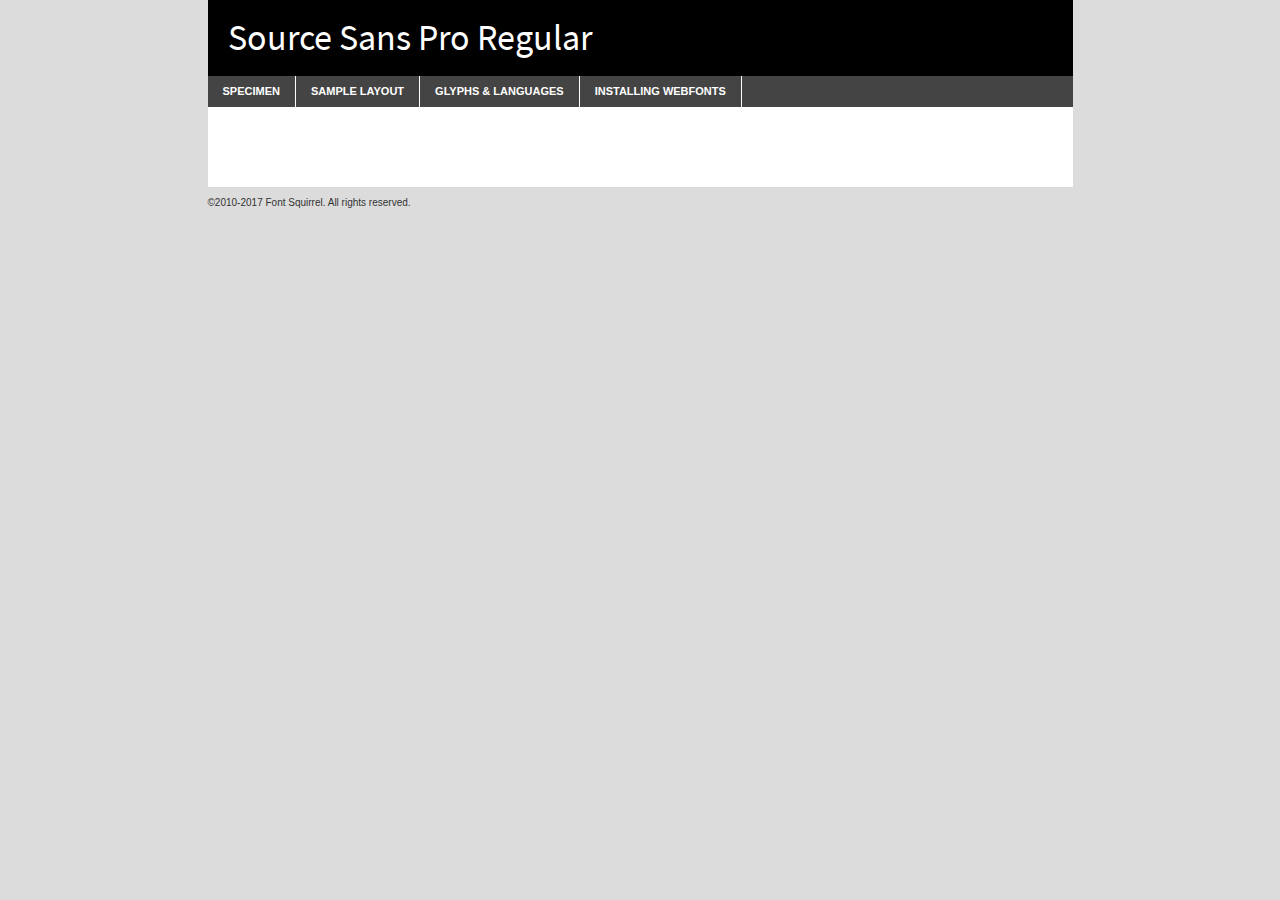
<file: css_advanced/fonts/sourcesanspro-regular-demo.html>
<!DOCTYPE html PUBLIC "-//W3C//DTD XHTML 1.0 Transitional//EN"
        "http://www.w3.org/TR/xhtml1/DTD/xhtml1-transitional.dtd">

<html xmlns="http://www.w3.org/1999/xhtml" xml:lang="en" lang="en">
<head>
    <meta http-equiv="Content-Type" content="text/html; charset=utf-8"/>
    <script src="http://ajax.googleapis.com/ajax/libs/jquery/1.7.2/jquery.min.js" type="text/javascript" charset="utf-8"></script>
    <script type="text/javascript">
		(function($) {
			$.fn.easyTabs = function(option) {
				var param = jQuery.extend({ fadeSpeed: 'fast', defaultContent: 1, activeClass: 'active' }, option);
				$(this).each(function() {
					var thisId = '#' + this.id;
					if ( param.defaultContent == '' )
					{
						param.defaultContent = 1;
					}
					if ( typeof param.defaultContent == 'number' )
					{
						var defaultTab = $(thisId + ' .tabs li:eq(' + (param.defaultContent - 1) + ') a').attr('href').substr(1);
					}
					else
					{
						var defaultTab = param.defaultContent;
					}
					$(thisId + ' .tabs li a').each(function() {
						var tabToHide = $(this).attr('href').substr(1);
						$('#' + tabToHide).addClass('easytabs-tab-content');
					});
					hideAll();
					changeContent(defaultTab);

					function hideAll() {$(thisId + ' .easytabs-tab-content').hide();}

					function changeContent(tabId)
					{
						hideAll();
						$(thisId + ' .tabs li').removeClass(param.activeClass);
						$(thisId + ' .tabs li a[href=#' + tabId + ']').closest('li').addClass(param.activeClass);
						if ( param.fadeSpeed != 'none' )
						{
							$(thisId + ' #' + tabId).fadeIn(param.fadeSpeed);
						}
						else
						{
							$(thisId + ' #' + tabId).show();
						}
					}

					$(thisId + ' .tabs li').click(function() {
						var tabId = $(this).find('a').attr('href').substr(1);
						changeContent(tabId);
						return false;
					});
				});
			}
		})(jQuery);
    </script>
    <link rel="stylesheet" href="specimen_files/specimen_stylesheet.css" type="text/css" charset="utf-8"/>
    <link rel="stylesheet" href="stylesheet.css" type="text/css" charset="utf-8"/>

    <style type="text/css">
        		body {
			font-family: 'source_sans_proregular';
        		}

            </style>

    <title>Source Sans Pro Regular Specimen</title>


    <script type="text/javascript" charset="utf-8">
		$(document).ready(function() {
			$('#container').easyTabs({ defaultContent: 1 });
		});
    </script>
</head>

<body>
<div id="container">
    <div id="header">
		Source Sans Pro Regular    </div>
    <ul class="tabs">
        <li><a href="#specimen">Specimen</a></li>
        <li><a href="#layout">Sample Layout</a></li>
		        <li><a href="#glyphs">Glyphs &amp; Languages</a></li>
        <li><a href="#installing">Installing Webfonts</a></li>

    </ul>

    <div id="main_content">


        <div id="specimen">

            <div class="section">
                <div class="grid12 firstcol">
                    <div class="huge">AaBb</div>
                </div>
            </div>

            <div class="section">
                <div class="glyph_range">A&#x200B;B&#x200b;C&#x200b;D&#x200b;E&#x200b;F&#x200b;G&#x200b;H&#x200b;I&#x200b;J&#x200b;K&#x200b;L&#x200b;M&#x200b;N&#x200b;O&#x200b;P&#x200b;Q&#x200b;R&#x200b;S&#x200b;T&#x200b;U&#x200b;V&#x200b;W&#x200b;X&#x200b;Y&#x200b;Z&#x200b;a&#x200b;b&#x200b;c&#x200b;d&#x200b;e&#x200b;f&#x200b;g&#x200b;h&#x200b;i&#x200b;j&#x200b;k&#x200b;l&#x200b;m&#x200b;n&#x200b;o&#x200b;p&#x200b;q&#x200b;r&#x200b;s&#x200b;t&#x200b;u&#x200b;v&#x200b;w&#x200b;x&#x200b;y&#x200b;z&#x200b;1&#x200b;2&#x200b;3&#x200b;4&#x200b;5&#x200b;6&#x200b;7&#x200b;8&#x200b;9&#x200b;0&#x200b;&amp;&#x200b;.&#x200b;,&#x200b;?&#x200b;!&#x200b;&#64;&#x200b;(&#x200b;)&#x200b;#&#x200b;$&#x200b;%&#x200b;*&#x200b;+&#x200b;-&#x200b;=&#x200b;:&#x200b;;</div>
            </div>
            <div class="section">
                <div class="grid12 firstcol">
                    <table class="sample_table">
                        <tr>
                            <td>10</td>
                            <td class="size10">abcdefghijklmnopqrstuvwxyzABCDEFGHIJKLMNOPQRSTUVWXYZ0123456789abcdefghijklmnopqrstuvwxyzABCDEFGHIJKLMNOPQRSTUVWXYZ0123456789abcdefghijklmnopqrstuvwxyzABCDEFGHIJKLMNOPQRSTUVWXYZ</td>
                        </tr>
                        <tr>
                            <td>11</td>
                            <td class="size11">abcdefghijklmnopqrstuvwxyzABCDEFGHIJKLMNOPQRSTUVWXYZ0123456789abcdefghijklmnopqrstuvwxyzABCDEFGHIJKLMNOPQRSTUVWXYZ0123456789abcdefghijklmnopqrstuvwxyzABCDEFGHIJKLMNOPQRSTUVWXYZ</td>
                        </tr>
                        <tr>
                            <td>12</td>
                            <td class="size12">abcdefghijklmnopqrstuvwxyzABCDEFGHIJKLMNOPQRSTUVWXYZ0123456789abcdefghijklmnopqrstuvwxyzABCDEFGHIJKLMNOPQRSTUVWXYZ0123456789abcdefghijklmnopqrstuvwxyzABCDEFGHIJKLMNOPQRSTUVWXYZ</td>
                        </tr>
                        <tr>
                            <td>13</td>
                            <td class="size13">abcdefghijklmnopqrstuvwxyzABCDEFGHIJKLMNOPQRSTUVWXYZ0123456789abcdefghijklmnopqrstuvwxyzABCDEFGHIJKLMNOPQRSTUVWXYZ0123456789abcdefghijklmnopqrstuvwxyzABCDEFGHIJKLMNOPQRSTUVWXYZ</td>
                        </tr>
                        <tr>
                            <td>14</td>
                            <td class="size14">abcdefghijklmnopqrstuvwxyzABCDEFGHIJKLMNOPQRSTUVWXYZ0123456789abcdefghijklmnopqrstuvwxyzABCDEFGHIJKLMNOPQRSTUVWXYZ0123456789abcdefghijklmnopqrstuvwxyzABCDEFGHIJKLMNOPQRSTUVWXYZ</td>
                        </tr>
                        <tr>
                            <td>16</td>
                            <td class="size16">abcdefghijklmnopqrstuvwxyzABCDEFGHIJKLMNOPQRSTUVWXYZ0123456789abcdefghijklmnopqrstuvwxyzABCDEFGHIJKLMNOPQRSTUVWXYZ</td>
                        </tr>
                        <tr>
                            <td>18</td>
                            <td class="size18">abcdefghijklmnopqrstuvwxyzABCDEFGHIJKLMNOPQRSTUVWXYZ0123456789abcdefghijklmnopqrstuvwxyzABCDEFGHIJKLMNOPQRSTUVWXYZ</td>
                        </tr>
                        <tr>
                            <td>20</td>
                            <td class="size20">abcdefghijklmnopqrstuvwxyzABCDEFGHIJKLMNOPQRSTUVWXYZ0123456789abcdefghijklmnopqrstuvwxyzABCDEFGHIJKLMNOPQRSTUVWXYZ</td>
                        </tr>
                        <tr>
                            <td>24</td>
                            <td class="size24">abcdefghijklmnopqrstuvwxyzABCDEFGHIJKLMNOPQRSTUVWXYZ0123456789abcdefghijklmnopqrstuvwxyzABCDEFGHIJKLMNOPQRSTUVWXYZ</td>
                        </tr>
                        <tr>
                            <td>30</td>
                            <td class="size30">abcdefghijklmnopqrstuvwxyzABCDEFGHIJKLMNOPQRSTUVWXYZ0123456789abcdefghijklmnopqrstuvwxyzABCDEFGHIJKLMNOPQRSTUVWXYZ</td>
                        </tr>
                        <tr>
                            <td>36</td>
                            <td class="size36">abcdefghijklmnopqrstuvwxyzABCDEFGHIJKLMNOPQRSTUVWXYZ0123456789abcdefghijklmnopqrstuvwxyzABCDEFGHIJKLMNOPQRSTUVWXYZ</td>
                        </tr>
                        <tr>
                            <td>48</td>
                            <td class="size48">abcdefghijklmnopqrstuvwxyzABCDEFGHIJKLMNOPQRSTUVWXYZ0123456789abcdefghijklmnopqrstuvwxyzABCDEFGHIJKLMNOPQRSTUVWXYZ</td>
                        </tr>
                        <tr>
                            <td>60</td>
                            <td class="size60">abcdefghijklmnopqrstuvwxyzABCDEFGHIJKLMNOPQRSTUVWXYZ0123456789abcdefghijklmnopqrstuvwxyzABCDEFGHIJKLMNOPQRSTUVWXYZ</td>
                        </tr>
                        <tr>
                            <td>72</td>
                            <td class="size72">abcdefghijklmnopqrstuvwxyzABCDEFGHIJKLMNOPQRSTUVWXYZ0123456789abcdefghijklmnopqrstuvwxyzABCDEFGHIJKLMNOPQRSTUVWXYZ</td>
                        </tr>
                        <tr>
                            <td>90</td>
                            <td class="size90">abcdefghijklmnopqrstuvwxyzABCDEFGHIJKLMNOPQRSTUVWXYZ0123456789abcdefghijklmnopqrstuvwxyzABCDEFGHIJKLMNOPQRSTUVWXYZ</td>
                        </tr>
                    </table>

                </div>

            </div>


            <div class="section" id="bodycomparison">


                <div id="xheight">
                    <div class="fontbody">&#x25FC;&#x25FC;&#x25FC;&#x25FC;&#x25FC;&#x25FC;&#x25FC;&#x25FC;&#x25FC;&#x25FC;&#x25FC;&#x25FC;&#x25FC;&#x25FC;&#x25FC;&#x25FC;&#x25FC;&#x25FC;&#x25FC;&#x25FC;&#x25FC;&#x25FC;&#x25FC;&#x25FC;&#x25FC;&#x25FC;&#x25FC;&#x25FC;&#x25FC;&#x25FC;&#x25FC;&#x25FC;&#x25FC;&#x25FC;&#x25FC;&#x25FC;&#x25FC;&#x25FC;&#x25FC;&#x25FC;&#x25FC;&#x25FC;&#x25FC;&#x25FC;&#x25FC;&#x25FC;&#x25FC;&#x25FC;&#x25FC;&#x25FC;&#x25FC;&#x25FC;&#x25FC;&#x25FC;&#x25FC;&#x25FC;&#x25FC;&#x25FC;&#x25FC;&#x25FC;&#x25FC;&#x25FC;&#x25FC;&#x25FC;&#x25FC;&#x25FC;&#x25FC;&#x25FC;&#x25FC;&#x25FC;&#x25FC;&#x25FC;&#x25FC;&#x25FC;&#x25FC;&#x25FC;&#x25FC;&#x25FC;&#x25FC;&#x25FC;&#x25FC;&#x25FC;&#x25FC;&#x25FC;&#x25FC;&#x25FC;&#x25FC;&#x25FC;&#x25FC;&#x25FC;&#x25FC;&#x25FC;&#x25FC;&#x25FC;&#x25FC;&#x25FC;&#x25FC;&#x25FC;&#x25FC;body</div>
                    <div class="arialbody">body</div>
                    <div class="verdanabody">body</div>
                    <div class="georgiabody">body</div>
                </div>
                <div class="fontbody" style="z-index:1">
                    body<span>Source Sans Pro Regular</span>
                </div>
                <div class="arialbody" style="z-index:1">
                    body<span>Arial</span>
                </div>
                <div class="verdanabody" style="z-index:1">
                    body<span>Verdana</span>
                </div>
                <div class="georgiabody" style="z-index:1">
                    body<span>Georgia</span>
                </div>


            </div>


            <div class="section psample psample_row1" id="">

                <div class="grid2 firstcol">
                    <p class="size10"><span>10.</span>Aenean lacinia bibendum nulla sed consectetur. Fusce dapibus, tellus ac cursus commodo, tortor mauris condimentum nibh, ut fermentum massa justo sit amet risus. Nullam id dolor id nibh ultricies vehicula ut id elit. Cum sociis natoque penatibus et magnis dis parturient montes, nascetur ridiculus mus. Nulla vitae elit libero, a pharetra augue.</p>

                </div>
                <div class="grid3">
                    <p class="size11"><span>11.</span>Aenean lacinia bibendum nulla sed consectetur. Fusce dapibus, tellus ac cursus commodo, tortor mauris condimentum nibh, ut fermentum massa justo sit amet risus. Nullam id dolor id nibh ultricies vehicula ut id elit. Cum sociis natoque penatibus et magnis dis parturient montes, nascetur ridiculus mus. Nulla vitae elit libero, a pharetra augue.</p>

                </div>
                <div class="grid3">
                    <p class="size12"><span>12.</span>Aenean lacinia bibendum nulla sed consectetur. Fusce dapibus, tellus ac cursus commodo, tortor mauris condimentum nibh, ut fermentum massa justo sit amet risus. Nullam id dolor id nibh ultricies vehicula ut id elit. Cum sociis natoque penatibus et magnis dis parturient montes, nascetur ridiculus mus. Nulla vitae elit libero, a pharetra augue.</p>

                </div>
                <div class="grid4">
                    <p class="size13"><span>13.</span>Aenean lacinia bibendum nulla sed consectetur. Fusce dapibus, tellus ac cursus commodo, tortor mauris condimentum nibh, ut fermentum massa justo sit amet risus. Nullam id dolor id nibh ultricies vehicula ut id elit. Cum sociis natoque penatibus et magnis dis parturient montes, nascetur ridiculus mus. Nulla vitae elit libero, a pharetra augue.</p>

                </div>
                <div class="white_blend"></div>

            </div>
            <div class="section psample psample_row2" id="">
                <div class="grid3 firstcol">
                    <p class="size14"><span>14.</span>Aenean lacinia bibendum nulla sed consectetur. Fusce dapibus, tellus ac cursus commodo, tortor mauris condimentum nibh, ut fermentum massa justo sit amet risus. Nullam id dolor id nibh ultricies vehicula ut id elit. Cum sociis natoque penatibus et magnis dis parturient montes, nascetur ridiculus mus. Nulla vitae elit libero, a pharetra augue.</p>

                </div>
                <div class="grid4">
                    <p class="size16"><span>16.</span>Aenean lacinia bibendum nulla sed consectetur. Fusce dapibus, tellus ac cursus commodo, tortor mauris condimentum nibh, ut fermentum massa justo sit amet risus. Nullam id dolor id nibh ultricies vehicula ut id elit. Cum sociis natoque penatibus et magnis dis parturient montes, nascetur ridiculus mus. Nulla vitae elit libero, a pharetra augue.</p>

                </div>
                <div class="grid5">
                    <p class="size18"><span>18.</span>Aenean lacinia bibendum nulla sed consectetur. Fusce dapibus, tellus ac cursus commodo, tortor mauris condimentum nibh, ut fermentum massa justo sit amet risus. Nullam id dolor id nibh ultricies vehicula ut id elit. Cum sociis natoque penatibus et magnis dis parturient montes, nascetur ridiculus mus. Nulla vitae elit libero, a pharetra augue.</p>

                </div>

                <div class="white_blend"></div>

            </div>

            <div class="section psample psample_row3" id="">
                <div class="grid5 firstcol">
                    <p class="size20"><span>20.</span>Aenean lacinia bibendum nulla sed consectetur. Fusce dapibus, tellus ac cursus commodo, tortor mauris condimentum nibh, ut fermentum massa justo sit amet risus. Nullam id dolor id nibh ultricies vehicula ut id elit. Cum sociis natoque penatibus et magnis dis parturient montes, nascetur ridiculus mus. Nulla vitae elit libero, a pharetra augue.</p>
                </div>
                <div class="grid7">
                    <p class="size24"><span>24.</span>Aenean lacinia bibendum nulla sed consectetur. Fusce dapibus, tellus ac cursus commodo, tortor mauris condimentum nibh, ut fermentum massa justo sit amet risus. Nullam id dolor id nibh ultricies vehicula ut id elit. Cum sociis natoque penatibus et magnis dis parturient montes, nascetur ridiculus mus. Nulla vitae elit libero, a pharetra augue.</p>
                </div>

                <div class="white_blend"></div>

            </div>

            <div class="section psample psample_row4" id="">
                <div class="grid12 firstcol">
                    <p class="size30"><span>30.</span>Aenean lacinia bibendum nulla sed consectetur. Fusce dapibus, tellus ac cursus commodo, tortor mauris condimentum nibh, ut fermentum massa justo sit amet risus. Nullam id dolor id nibh ultricies vehicula ut id elit. Cum sociis natoque penatibus et magnis dis parturient montes, nascetur ridiculus mus. Nulla vitae elit libero, a pharetra augue.</p>
                </div>
                <div class="white_blend"></div>

            </div>


            <div class="section psample psample_row1 fullreverse">
                <div class="grid2 firstcol">
                    <p class="size10"><span>10.</span>Aenean lacinia bibendum nulla sed consectetur. Fusce dapibus, tellus ac cursus commodo, tortor mauris condimentum nibh, ut fermentum massa justo sit amet risus. Nullam id dolor id nibh ultricies vehicula ut id elit. Cum sociis natoque penatibus et magnis dis parturient montes, nascetur ridiculus mus. Nulla vitae elit libero, a pharetra augue.</p>

                </div>
                <div class="grid3">
                    <p class="size11"><span>11.</span>Aenean lacinia bibendum nulla sed consectetur. Fusce dapibus, tellus ac cursus commodo, tortor mauris condimentum nibh, ut fermentum massa justo sit amet risus. Nullam id dolor id nibh ultricies vehicula ut id elit. Cum sociis natoque penatibus et magnis dis parturient montes, nascetur ridiculus mus. Nulla vitae elit libero, a pharetra augue.</p>

                </div>
                <div class="grid3">
                    <p class="size12"><span>12.</span>Aenean lacinia bibendum nulla sed consectetur. Fusce dapibus, tellus ac cursus commodo, tortor mauris condimentum nibh, ut fermentum massa justo sit amet risus. Nullam id dolor id nibh ultricies vehicula ut id elit. Cum sociis natoque penatibus et magnis dis parturient montes, nascetur ridiculus mus. Nulla vitae elit libero, a pharetra augue.</p>

                </div>
                <div class="grid4">
                    <p class="size13"><span>13.</span>Aenean lacinia bibendum nulla sed consectetur. Fusce dapibus, tellus ac cursus commodo, tortor mauris condimentum nibh, ut fermentum massa justo sit amet risus. Nullam id dolor id nibh ultricies vehicula ut id elit. Cum sociis natoque penatibus et magnis dis parturient montes, nascetur ridiculus mus. Nulla vitae elit libero, a pharetra augue.</p>

                </div>
                <div class="black_blend"></div>

            </div>

            <div class="section psample psample_row2 fullreverse">
                <div class="grid3 firstcol">
                    <p class="size14"><span>14.</span>Aenean lacinia bibendum nulla sed consectetur. Fusce dapibus, tellus ac cursus commodo, tortor mauris condimentum nibh, ut fermentum massa justo sit amet risus. Nullam id dolor id nibh ultricies vehicula ut id elit. Cum sociis natoque penatibus et magnis dis parturient montes, nascetur ridiculus mus. Nulla vitae elit libero, a pharetra augue.</p>

                </div>
                <div class="grid4">
                    <p class="size16"><span>16.</span>Aenean lacinia bibendum nulla sed consectetur. Fusce dapibus, tellus ac cursus commodo, tortor mauris condimentum nibh, ut fermentum massa justo sit amet risus. Nullam id dolor id nibh ultricies vehicula ut id elit. Cum sociis natoque penatibus et magnis dis parturient montes, nascetur ridiculus mus. Nulla vitae elit libero, a pharetra augue.</p>

                </div>
                <div class="grid5">
                    <p class="size18"><span>18.</span>Aenean lacinia bibendum nulla sed consectetur. Fusce dapibus, tellus ac cursus commodo, tortor mauris condimentum nibh, ut fermentum massa justo sit amet risus. Nullam id dolor id nibh ultricies vehicula ut id elit. Cum sociis natoque penatibus et magnis dis parturient montes, nascetur ridiculus mus. Nulla vitae elit libero, a pharetra augue.</p>

                </div>
                <div class="black_blend"></div>

            </div>

            <div class="section psample fullreverse psample_row3" id="">
                <div class="grid5 firstcol">
                    <p class="size20"><span>20.</span>Aenean lacinia bibendum nulla sed consectetur. Fusce dapibus, tellus ac cursus commodo, tortor mauris condimentum nibh, ut fermentum massa justo sit amet risus. Nullam id dolor id nibh ultricies vehicula ut id elit. Cum sociis natoque penatibus et magnis dis parturient montes, nascetur ridiculus mus. Nulla vitae elit libero, a pharetra augue.</p>
                </div>
                <div class="grid7">
                    <p class="size24"><span>24.</span>Aenean lacinia bibendum nulla sed consectetur. Fusce dapibus, tellus ac cursus commodo, tortor mauris condimentum nibh, ut fermentum massa justo sit amet risus. Nullam id dolor id nibh ultricies vehicula ut id elit. Cum sociis natoque penatibus et magnis dis parturient montes, nascetur ridiculus mus. Nulla vitae elit libero, a pharetra augue.</p>
                </div>

                <div class="black_blend"></div>

            </div>

            <div class="section psample fullreverse psample_row4" id="" style="border-bottom: 20px #000 solid;">
                <div class="grid12 firstcol">
                    <p class="size30"><span>30.</span>Aenean lacinia bibendum nulla sed consectetur. Fusce dapibus, tellus ac cursus commodo, tortor mauris condimentum nibh, ut fermentum massa justo sit amet risus. Nullam id dolor id nibh ultricies vehicula ut id elit. Cum sociis natoque penatibus et magnis dis parturient montes, nascetur ridiculus mus. Nulla vitae elit libero, a pharetra augue.</p>
                </div>
                <div class="black_blend"></div>

            </div>


        </div>

        <div id="layout">

            <div class="section">

                <div class="grid12 firstcol">
                    <h1>Lorem Ipsum Dolor</h1>
                    <h2>Etiam porta sem malesuada magna mollis euismod</h2>

                    <p class="byline">By <a href="#link">Aenean Lacinia</a></p>
                </div>
            </div>
            <div class="section">
                <div class="grid8 firstcol">
                    <p class="large">Donec sed odio dui. Morbi leo risus, porta ac consectetur ac, vestibulum at eros. Fusce dapibus, tellus ac cursus commodo, tortor mauris condimentum nibh, ut fermentum massa justo sit amet risus. </p>


                    <h3>Pellentesque ornare sem</h3>

                    <p>Maecenas sed diam eget risus varius blandit sit amet non magna. Maecenas faucibus mollis interdum. Donec ullamcorper nulla non metus auctor fringilla. Nullam id dolor id nibh ultricies vehicula ut id elit. Nullam id dolor id nibh ultricies vehicula ut id elit. </p>

                    <p>Aenean eu leo quam. Pellentesque ornare sem lacinia quam venenatis vestibulum. Lorem ipsum dolor sit amet, consectetur adipiscing elit. Cum sociis natoque penatibus et magnis dis parturient montes, nascetur ridiculus mus. </p>

                    <p>Nulla vitae elit libero, a pharetra augue. Praesent commodo cursus magna, vel scelerisque nisl consectetur et. Aenean lacinia bibendum nulla sed consectetur. </p>

                    <p>Nullam quis risus eget urna mollis ornare vel eu leo. Nullam quis risus eget urna mollis ornare vel eu leo. Maecenas sed diam eget risus varius blandit sit amet non magna. Donec ullamcorper nulla non metus auctor fringilla. </p>

                    <h3>Cras mattis consectetur</h3>

                    <p>Aenean eu leo quam. Pellentesque ornare sem lacinia quam venenatis vestibulum. Aenean lacinia bibendum nulla sed consectetur. Integer posuere erat a ante venenatis dapibus posuere velit aliquet. Cras mattis consectetur purus sit amet fermentum. </p>

                    <p>Nullam id dolor id nibh ultricies vehicula ut id elit. Nullam quis risus eget urna mollis ornare vel eu leo. Cras mattis consectetur purus sit amet fermentum.</p>
                </div>

                <div class="grid4 sidebar">

                    <div class="box reverse">
                        <p class="last">Nullam quis risus eget urna mollis ornare vel eu leo. Donec ullamcorper nulla non metus auctor fringilla. Cras mattis consectetur purus sit amet fermentum. Sed posuere consectetur est at lobortis. Lorem ipsum dolor sit amet, consectetur adipiscing elit. </p>
                    </div>

                    <p class="caption">Maecenas sed diam eget risus varius.</p>

                    <p>Vestibulum id ligula porta felis euismod semper. Integer posuere erat a ante venenatis dapibus posuere velit aliquet. Vestibulum id ligula porta felis euismod semper. Sed posuere consectetur est at lobortis. Maecenas sed diam eget risus varius blandit sit amet non magna. Fusce dapibus, tellus ac cursus commodo, tortor mauris condimentum nibh, ut fermentum massa justo sit amet risus. </p>


                    <p>Duis mollis, est non commodo luctus, nisi erat porttitor ligula, eget lacinia odio sem nec elit. Aenean lacinia bibendum nulla sed consectetur. Vivamus sagittis lacus vel augue laoreet rutrum faucibus dolor auctor. Aenean lacinia bibendum nulla sed consectetur. Nullam quis risus eget urna mollis ornare vel eu leo. </p>

                    <p>Praesent commodo cursus magna, vel scelerisque nisl consectetur et. Donec ullamcorper nulla non metus auctor fringilla. Maecenas faucibus mollis interdum. Fusce dapibus, tellus ac cursus commodo, tortor mauris condimentum nibh, ut fermentum massa justo sit amet risus. </p>

                </div>
            </div>

        </div>


		

        <div id="glyphs">
            <div class="section">
                <div class="grid12 firstcol">

                    <h1>Language Support</h1>
                    <p>The subset of Source Sans Pro Regular in this kit supports the following languages:<br/>

						Albanian, Basque, Breton, Chamorro, Danish, Dutch, English, Faroese, Finnish, French, Frisian, Galician, German, Icelandic, Italian, Malagasy, Norwegian, Portuguese, Spanish, Alsatian, Aragonese, Arapaho, Arrernte, Asturian, Aymara, Bislama, Cebuano, Corsican, Fijian, French_creole, Genoese, Gilbertese, Greenlandic, Haitian_creole, Hiligaynon, Hmong, Hopi, Ibanag, Iloko_ilokano, Indonesian, Interglossa_glosa, Interlingua, Irish_gaelic, Jerriais, Lojban, Lombard, Luxembourgeois, Manx, Mohawk, Norfolk_pitcairnese, Occitan, Oromo, Pangasinan, Papiamento, Piedmontese, Potawatomi, Rhaeto-romance, Romansh, Rotokas, Sami_lule, Samoan, Sardinian, Scots_gaelic, Seychelles_creole, Shona, Sicilian, Somali, Southern_ndebele, Swahili, Swati_swazi, Tagalog_filipino_pilipino, Tetum, Tok_pisin, Uyghur_latinized, Volapuk, Walloon, Warlpiri, Xhosa, Yapese, Zulu, Latinbasic, Ubasic, Demo                    </p>
                    <h1>Glyph Chart</h1>
                    <p>The subset of Source Sans Pro Regular in this kit includes all the glyphs listed below. Unicode entities are included above each glyph to help you insert individual characters into your layout.</p>
                    <div id="glyph_chart">

																				                                <div><p>&amp;#32;</p>&#32;</div>
																				                                <div><p>&amp;#33;</p>&#33;</div>
																				                                <div><p>&amp;#34;</p>&#34;</div>
																				                                <div><p>&amp;#35;</p>&#35;</div>
																				                                <div><p>&amp;#36;</p>&#36;</div>
																				                                <div><p>&amp;#37;</p>&#37;</div>
																				                                <div><p>&amp;#38;</p>&#38;</div>
																				                                <div><p>&amp;#39;</p>&#39;</div>
																				                                <div><p>&amp;#40;</p>&#40;</div>
																				                                <div><p>&amp;#41;</p>&#41;</div>
																				                                <div><p>&amp;#42;</p>&#42;</div>
																				                                <div><p>&amp;#43;</p>&#43;</div>
																				                                <div><p>&amp;#44;</p>&#44;</div>
																				                                <div><p>&amp;#45;</p>&#45;</div>
																				                                <div><p>&amp;#46;</p>&#46;</div>
																				                                <div><p>&amp;#47;</p>&#47;</div>
																				                                <div><p>&amp;#48;</p>&#48;</div>
																				                                <div><p>&amp;#49;</p>&#49;</div>
																				                                <div><p>&amp;#50;</p>&#50;</div>
																				                                <div><p>&amp;#51;</p>&#51;</div>
																				                                <div><p>&amp;#52;</p>&#52;</div>
																				                                <div><p>&amp;#53;</p>&#53;</div>
																				                                <div><p>&amp;#54;</p>&#54;</div>
																				                                <div><p>&amp;#55;</p>&#55;</div>
																				                                <div><p>&amp;#56;</p>&#56;</div>
																				                                <div><p>&amp;#57;</p>&#57;</div>
																				                                <div><p>&amp;#58;</p>&#58;</div>
																				                                <div><p>&amp;#59;</p>&#59;</div>
																				                                <div><p>&amp;#60;</p>&#60;</div>
																				                                <div><p>&amp;#61;</p>&#61;</div>
																				                                <div><p>&amp;#62;</p>&#62;</div>
																				                                <div><p>&amp;#63;</p>&#63;</div>
																				                                <div><p>&amp;#64;</p>&#64;</div>
																				                                <div><p>&amp;#65;</p>&#65;</div>
																				                                <div><p>&amp;#66;</p>&#66;</div>
																				                                <div><p>&amp;#67;</p>&#67;</div>
																				                                <div><p>&amp;#68;</p>&#68;</div>
																				                                <div><p>&amp;#69;</p>&#69;</div>
																				                                <div><p>&amp;#70;</p>&#70;</div>
																				                                <div><p>&amp;#71;</p>&#71;</div>
																				                                <div><p>&amp;#72;</p>&#72;</div>
																				                                <div><p>&amp;#73;</p>&#73;</div>
																				                                <div><p>&amp;#74;</p>&#74;</div>
																				                                <div><p>&amp;#75;</p>&#75;</div>
																				                                <div><p>&amp;#76;</p>&#76;</div>
																				                                <div><p>&amp;#77;</p>&#77;</div>
																				                                <div><p>&amp;#78;</p>&#78;</div>
																				                                <div><p>&amp;#79;</p>&#79;</div>
																				                                <div><p>&amp;#80;</p>&#80;</div>
																				                                <div><p>&amp;#81;</p>&#81;</div>
																				                                <div><p>&amp;#82;</p>&#82;</div>
																				                                <div><p>&amp;#83;</p>&#83;</div>
																				                                <div><p>&amp;#84;</p>&#84;</div>
																				                                <div><p>&amp;#85;</p>&#85;</div>
																				                                <div><p>&amp;#86;</p>&#86;</div>
																				                                <div><p>&amp;#87;</p>&#87;</div>
																				                                <div><p>&amp;#88;</p>&#88;</div>
																				                                <div><p>&amp;#89;</p>&#89;</div>
																				                                <div><p>&amp;#90;</p>&#90;</div>
																				                                <div><p>&amp;#91;</p>&#91;</div>
																				                                <div><p>&amp;#92;</p>&#92;</div>
																				                                <div><p>&amp;#93;</p>&#93;</div>
																				                                <div><p>&amp;#94;</p>&#94;</div>
																				                                <div><p>&amp;#95;</p>&#95;</div>
																				                                <div><p>&amp;#96;</p>&#96;</div>
																				                                <div><p>&amp;#97;</p>&#97;</div>
																				                                <div><p>&amp;#98;</p>&#98;</div>
																				                                <div><p>&amp;#99;</p>&#99;</div>
																				                                <div><p>&amp;#100;</p>&#100;</div>
																				                                <div><p>&amp;#101;</p>&#101;</div>
																				                                <div><p>&amp;#102;</p>&#102;</div>
																				                                <div><p>&amp;#103;</p>&#103;</div>
																				                                <div><p>&amp;#104;</p>&#104;</div>
																				                                <div><p>&amp;#105;</p>&#105;</div>
																				                                <div><p>&amp;#106;</p>&#106;</div>
																				                                <div><p>&amp;#107;</p>&#107;</div>
																				                                <div><p>&amp;#108;</p>&#108;</div>
																				                                <div><p>&amp;#109;</p>&#109;</div>
																				                                <div><p>&amp;#110;</p>&#110;</div>
																				                                <div><p>&amp;#111;</p>&#111;</div>
																				                                <div><p>&amp;#112;</p>&#112;</div>
																				                                <div><p>&amp;#113;</p>&#113;</div>
																				                                <div><p>&amp;#114;</p>&#114;</div>
																				                                <div><p>&amp;#115;</p>&#115;</div>
																				                                <div><p>&amp;#116;</p>&#116;</div>
																				                                <div><p>&amp;#117;</p>&#117;</div>
																				                                <div><p>&amp;#118;</p>&#118;</div>
																				                                <div><p>&amp;#119;</p>&#119;</div>
																				                                <div><p>&amp;#120;</p>&#120;</div>
																				                                <div><p>&amp;#121;</p>&#121;</div>
																				                                <div><p>&amp;#122;</p>&#122;</div>
																				                                <div><p>&amp;#123;</p>&#123;</div>
																				                                <div><p>&amp;#124;</p>&#124;</div>
																				                                <div><p>&amp;#125;</p>&#125;</div>
																				                                <div><p>&amp;#126;</p>&#126;</div>
																				                                <div><p>&amp;#160;</p>&#160;</div>
																				                                <div><p>&amp;#161;</p>&#161;</div>
																				                                <div><p>&amp;#162;</p>&#162;</div>
																				                                <div><p>&amp;#163;</p>&#163;</div>
																				                                <div><p>&amp;#164;</p>&#164;</div>
																				                                <div><p>&amp;#165;</p>&#165;</div>
																				                                <div><p>&amp;#166;</p>&#166;</div>
																				                                <div><p>&amp;#167;</p>&#167;</div>
																				                                <div><p>&amp;#168;</p>&#168;</div>
																				                                <div><p>&amp;#169;</p>&#169;</div>
																				                                <div><p>&amp;#170;</p>&#170;</div>
																				                                <div><p>&amp;#171;</p>&#171;</div>
																				                                <div><p>&amp;#172;</p>&#172;</div>
																				                                <div><p>&amp;#173;</p>&#173;</div>
																				                                <div><p>&amp;#174;</p>&#174;</div>
																				                                <div><p>&amp;#175;</p>&#175;</div>
																				                                <div><p>&amp;#176;</p>&#176;</div>
																				                                <div><p>&amp;#177;</p>&#177;</div>
																				                                <div><p>&amp;#178;</p>&#178;</div>
																				                                <div><p>&amp;#179;</p>&#179;</div>
																				                                <div><p>&amp;#180;</p>&#180;</div>
																				                                <div><p>&amp;#181;</p>&#181;</div>
																				                                <div><p>&amp;#182;</p>&#182;</div>
																				                                <div><p>&amp;#183;</p>&#183;</div>
																				                                <div><p>&amp;#184;</p>&#184;</div>
																				                                <div><p>&amp;#185;</p>&#185;</div>
																				                                <div><p>&amp;#186;</p>&#186;</div>
																				                                <div><p>&amp;#187;</p>&#187;</div>
																				                                <div><p>&amp;#188;</p>&#188;</div>
																				                                <div><p>&amp;#189;</p>&#189;</div>
																				                                <div><p>&amp;#190;</p>&#190;</div>
																				                                <div><p>&amp;#191;</p>&#191;</div>
																				                                <div><p>&amp;#192;</p>&#192;</div>
																				                                <div><p>&amp;#193;</p>&#193;</div>
																				                                <div><p>&amp;#194;</p>&#194;</div>
																				                                <div><p>&amp;#195;</p>&#195;</div>
																				                                <div><p>&amp;#196;</p>&#196;</div>
																				                                <div><p>&amp;#197;</p>&#197;</div>
																				                                <div><p>&amp;#198;</p>&#198;</div>
																				                                <div><p>&amp;#199;</p>&#199;</div>
																				                                <div><p>&amp;#200;</p>&#200;</div>
																				                                <div><p>&amp;#201;</p>&#201;</div>
																				                                <div><p>&amp;#202;</p>&#202;</div>
																				                                <div><p>&amp;#203;</p>&#203;</div>
																				                                <div><p>&amp;#204;</p>&#204;</div>
																				                                <div><p>&amp;#205;</p>&#205;</div>
																				                                <div><p>&amp;#206;</p>&#206;</div>
																				                                <div><p>&amp;#207;</p>&#207;</div>
																				                                <div><p>&amp;#208;</p>&#208;</div>
																				                                <div><p>&amp;#209;</p>&#209;</div>
																				                                <div><p>&amp;#210;</p>&#210;</div>
																				                                <div><p>&amp;#211;</p>&#211;</div>
																				                                <div><p>&amp;#212;</p>&#212;</div>
																				                                <div><p>&amp;#213;</p>&#213;</div>
																				                                <div><p>&amp;#214;</p>&#214;</div>
																				                                <div><p>&amp;#215;</p>&#215;</div>
																				                                <div><p>&amp;#216;</p>&#216;</div>
																				                                <div><p>&amp;#217;</p>&#217;</div>
																				                                <div><p>&amp;#218;</p>&#218;</div>
																				                                <div><p>&amp;#219;</p>&#219;</div>
																				                                <div><p>&amp;#220;</p>&#220;</div>
																				                                <div><p>&amp;#221;</p>&#221;</div>
																				                                <div><p>&amp;#222;</p>&#222;</div>
																				                                <div><p>&amp;#223;</p>&#223;</div>
																				                                <div><p>&amp;#224;</p>&#224;</div>
																				                                <div><p>&amp;#225;</p>&#225;</div>
																				                                <div><p>&amp;#226;</p>&#226;</div>
																				                                <div><p>&amp;#227;</p>&#227;</div>
																				                                <div><p>&amp;#228;</p>&#228;</div>
																				                                <div><p>&amp;#229;</p>&#229;</div>
																				                                <div><p>&amp;#230;</p>&#230;</div>
																				                                <div><p>&amp;#231;</p>&#231;</div>
																				                                <div><p>&amp;#232;</p>&#232;</div>
																				                                <div><p>&amp;#233;</p>&#233;</div>
																				                                <div><p>&amp;#234;</p>&#234;</div>
																				                                <div><p>&amp;#235;</p>&#235;</div>
																				                                <div><p>&amp;#236;</p>&#236;</div>
																				                                <div><p>&amp;#237;</p>&#237;</div>
																				                                <div><p>&amp;#238;</p>&#238;</div>
																				                                <div><p>&amp;#239;</p>&#239;</div>
																				                                <div><p>&amp;#240;</p>&#240;</div>
																				                                <div><p>&amp;#241;</p>&#241;</div>
																				                                <div><p>&amp;#242;</p>&#242;</div>
																				                                <div><p>&amp;#243;</p>&#243;</div>
																				                                <div><p>&amp;#244;</p>&#244;</div>
																				                                <div><p>&amp;#245;</p>&#245;</div>
																				                                <div><p>&amp;#246;</p>&#246;</div>
																				                                <div><p>&amp;#247;</p>&#247;</div>
																				                                <div><p>&amp;#248;</p>&#248;</div>
																				                                <div><p>&amp;#249;</p>&#249;</div>
																				                                <div><p>&amp;#250;</p>&#250;</div>
																				                                <div><p>&amp;#251;</p>&#251;</div>
																				                                <div><p>&amp;#252;</p>&#252;</div>
																				                                <div><p>&amp;#253;</p>&#253;</div>
																				                                <div><p>&amp;#254;</p>&#254;</div>
																				                                <div><p>&amp;#255;</p>&#255;</div>
																				                                <div><p>&amp;#338;</p>&#338;</div>
																				                                <div><p>&amp;#339;</p>&#339;</div>
																				                                <div><p>&amp;#376;</p>&#376;</div>
																				                                <div><p>&amp;#710;</p>&#710;</div>
																				                                <div><p>&amp;#732;</p>&#732;</div>
																				                                <div><p>&amp;#8192;</p>&#8192;</div>
																				                                <div><p>&amp;#8193;</p>&#8193;</div>
																				                                <div><p>&amp;#8194;</p>&#8194;</div>
																				                                <div><p>&amp;#8195;</p>&#8195;</div>
																				                                <div><p>&amp;#8196;</p>&#8196;</div>
																				                                <div><p>&amp;#8197;</p>&#8197;</div>
																				                                <div><p>&amp;#8198;</p>&#8198;</div>
																				                                <div><p>&amp;#8199;</p>&#8199;</div>
																				                                <div><p>&amp;#8200;</p>&#8200;</div>
																				                                <div><p>&amp;#8201;</p>&#8201;</div>
																				                                <div><p>&amp;#8202;</p>&#8202;</div>
																				                                <div><p>&amp;#8208;</p>&#8208;</div>
																				                                <div><p>&amp;#8209;</p>&#8209;</div>
																				                                <div><p>&amp;#8210;</p>&#8210;</div>
																				                                <div><p>&amp;#8211;</p>&#8211;</div>
																				                                <div><p>&amp;#8212;</p>&#8212;</div>
																				                                <div><p>&amp;#8216;</p>&#8216;</div>
																				                                <div><p>&amp;#8217;</p>&#8217;</div>
																				                                <div><p>&amp;#8218;</p>&#8218;</div>
																				                                <div><p>&amp;#8220;</p>&#8220;</div>
																				                                <div><p>&amp;#8221;</p>&#8221;</div>
																				                                <div><p>&amp;#8222;</p>&#8222;</div>
																				                                <div><p>&amp;#8226;</p>&#8226;</div>
																				                                <div><p>&amp;#8230;</p>&#8230;</div>
																				                                <div><p>&amp;#8239;</p>&#8239;</div>
																				                                <div><p>&amp;#8249;</p>&#8249;</div>
																				                                <div><p>&amp;#8250;</p>&#8250;</div>
																				                                <div><p>&amp;#8287;</p>&#8287;</div>
																				                                <div><p>&amp;#8364;</p>&#8364;</div>
																				                                <div><p>&amp;#8482;</p>&#8482;</div>
																				                                <div><p>&amp;#9724;</p>&#9724;</div>
																				                                <div><p>&amp;#64257;</p>&#64257;</div>
																				                                <div><p>&amp;#64258;</p>&#64258;</div>
																				                                <div><p>&amp;#64259;</p>&#64259;</div>
																				                                <div><p>&amp;#64260;</p>&#64260;</div>
																																																										                    </div>
                </div>


            </div>
        </div>


        <div id="specs">

        </div>

        <div id="installing">
            <div class="section">
                <div class="grid7 firstcol">
                    <h1>Installing Webfonts</h1>

                    <p>Webfonts are supported by all major browser platforms but not all in the same way. There are currently four different font formats that must be included in order to target all browsers. This includes TTF, WOFF, EOT and SVG.</p>

                    <h2>1. Upload your webfonts</h2>
                    <p>You must upload your webfont kit to your website. They should be in or near the same directory as your CSS files.</p>

                    <h2>2. Include the webfont stylesheet</h2>
                    <p>A special CSS @font-face declaration helps the various browsers select the appropriate font it needs without causing you a bunch of headaches. Learn more about this syntax by reading the <a href="https://www.fontspring.com/blog/further-hardening-of-the-bulletproof-syntax">Fontspring blog post</a> about it. The code for it is as follows:</p>


                    <code>
                        @font-face{
                        font-family: 'MyWebFont';
                        src: url('WebFont.eot');
                        src: url('WebFont.eot?#iefix') format('embedded-opentype'),
                        url('WebFont.woff') format('woff'),
                        url('WebFont.ttf') format('truetype'),
                        url('WebFont.svg#webfont') format('svg');
                        }
                    </code>

                    <p>We've already gone ahead and generated the code for you. All you have to do is link to the stylesheet in your HTML, like this:</p>
                    <code>&lt;link rel=&quot;stylesheet&quot; href=&quot;stylesheet.css&quot; type=&quot;text/css&quot; charset=&quot;utf-8&quot; /&gt;</code>

                    <h2>3. Modify your own stylesheet</h2>
                    <p>To take advantage of your new fonts, you must tell your stylesheet to use them. Look at the original @font-face declaration above and find the property called "font-family." The name linked there will be what you use to reference the font. Prepend that webfont name to the font stack in the "font-family" property, inside the selector you want to change. For example:</p>
                    <code>p { font-family: 'WebFont', Arial, sans-serif; }</code>

                    <h2>4. Test</h2>
                    <p>Getting webfonts to work cross-browser <em>can</em> be tricky. Use the information in the sidebar to help you if you find that fonts aren't loading in a particular browser.</p>
                </div>

                <div class="grid5 sidebar">
                    <div class="box">
                        <h2>Troubleshooting<br/>Font-Face Problems</h2>
                        <p>Having trouble getting your webfonts to load in your new website? Here are some tips to sort out what might be the problem.</p>

                        <h3>Fonts not showing in any browser</h3>

                        <p>This sounds like you need to work on the plumbing. You either did not upload the fonts to the correct directory, or you did not link the fonts properly in the CSS. If you've confirmed that all this is correct and you still have a problem, take a look at your .htaccess file and see if requests are getting intercepted.</p>

                        <h3>Fonts not loading in iPhone or iPad</h3>

                        <p>The most common problem here is that you are serving the fonts from an IIS server. IIS refuses to serve files that have unknown MIME types. If that is the case, you must set the MIME type for SVG to "image/svg+xml" in the server settings. Follow these instructions from Microsoft if you need help.</p>

                        <h3>Fonts not loading in Firefox</h3>

                        <p>The primary reason for this failure? You are still using a version Firefox older than 3.5. So upgrade already! If that isn't it, then you are very likely serving fonts from a different domain. Firefox requires that all font assets be served from the same domain. Lastly it is possible that you need to add WOFF to your list of MIME types (if you are serving via IIS.)</p>

                        <h3>Fonts not loading in IE</h3>

                        <p>Are you looking at Internet Explorer on an actual Windows machine or are you cheating by using a service like Adobe BrowserLab? Many of these screenshot services do not render @font-face for IE. Best to test it on a real machine.</p>

                        <h3>Fonts not loading in IE9</h3>

                        <p>IE9, like Firefox, requires that fonts be served from the same domain as the website. Make sure that is the case.</p>
                    </div>
                </div>
            </div>

        </div>

    </div>
    <div id="footer">
        <p>&copy;2010-2017 Font Squirrel. All rights reserved.</p>
    </div>
</div>
</body>
</html>
</file>
<file: headphones/0-styles.css>
@font-face {
    font-family: 'source_sans_prosemibold';
    src: url('fonts/sourcesanspro-semibold-webfont.woff2') format('woff2'),
        url('fonts/sourcesanspro-semibold-webfont.woff') format('woff');
    font-weight: normal;
    font-style: normal;
}

@font-face {
    font-family: 'source_sans_probold';
    src: url('fonts/sourcesanspro-bold-webfont.woff2') format('woff2'),
        url('fonts/sourcesanspro-bold-webfont.woff') format('woff');
    font-weight: normal;
    font-style: normal;
}

@font-face {
    font-family: 'source_sans_proitalic';
    src: url('fonts/sourcesanspro-it-webfont.woff2') format('woff2'),
        url('fonts/sourcesanspro-it-webfont.woff') format('woff');
    font-weight: normal;
    font-style: normal;
}

@font-face {
    font-family: 'source_sans_proXLtIt';
    src: url('fonts/sourcesanspro-extralightit-webfont.woff2') format('woff2'),
        url('fonts/sourcesanspro-extralightit-webfont.woff') format('woff');
    font-weight: normal;
    font-style: normal;
}

@font-face {
    font-family: 'source_sans_problack';
    src: url('fonts/sourcesanspro-black-webfont.woff2') format('woff2'),
        url('fonts/sourcesanspro-black-webfont.woff') format('woff');
    font-weight: normal;
    font-style: normal;
}

@font-face {
    font-family: 'source_sans_prolight';
    src: url('fonts/sourcesanspro-light-webfont.woff2') format('woff2'),
        url('fonts/sourcesanspro-light-webfont.woff') format('woff');
    font-weight: normal;
    font-style: normal;
}

@font-face {
    font-family: 'source_sans_proregular';
    src: url('fonts/sourcesanspro-regular-webfont.woff2') format('woff2'),
        url('fonts/sourcesanspro-regular-webfont.woff') format('woff');
    font-weight: normal;
    font-style: normal;
}

* {
    padding: 0;
    margin: 0;
    box-sizing: border-box;
}

body {
    height: 100vh;
}

:root {
    --red-100: #FF6565;
    --white-: rgba(255, 255, 255, 1);
}

header {
    background-image: url(images/headphones_hero_1.jpg);
    background-repeat: no-repeat;
    background-position: center;
    background-size: cover;
    height: 800px;
}

.navbar {
    padding: 2em 10em;
    display: flex;
    align-items: center;
    justify-content: space-between;
    gap: 30em;
    font-family: 'source_sans_probold';
}

.navbar .menu {
    display: none;
    position: absolute;
    top: 30px;
    left: 30px;
    width: 50px;

}

.navbar img {
    width: 161px;
}

.links ul {
    display: flex;
    justify-content: space-evenly;
    flex-wrap: nowrap;
    gap: 1.5em;

}

.links ul li {
    width: 100px;
}

.links a {
    text-decoration: none;
    color: var(--white-)
}

.links a:hover {
    color: var(--red-100);
}

.headp2 {
    display: flex;
    flex-direction: column;
    justify-content: center;
    align-items: center;
    gap: 0.5em;
    margin-top: 9em;
    color: var(--white-);
    font-family: 'source_sans_probold';
    font-size: 30px;
    width: 100%;
}

.headp2 p:nth-child(2) {
    font-size: 16px;
}

button {
    width: 162px;
    height: 44px;
    border-radius: 50px;
    border: none;
    background-color: var(--red-100);
    font-family: 'source_sans_probold';
    cursor: pointer;
    color: var(--white-);
}

button:hover {
    opacity: 0.9;
}

.button {
    display: flex;
    justify-content: center;
    align-items: center;
    margin: 4em;
}

.headp3 {
    margin: auto;
    width: 640px;
    text-align: center;
    line-height: 2em;
    color: var(--white-);
    font-family: 'source_sans_proregular';
}

@media screen and (max-width: 900px) {
    header {
        height: fit-content;
    }

    .navbar img {
        margin: 2.5em auto;
        
    }
    
    .navbar a img{
        mix-blend-mode: color-burn;
    }

    .navbar .links {
        position: absolute;
        top: 22%;
        left: 50%;
        display: flex;
        justify-content: center;
        align-items: center;
    }

    .navbar .links ul {
        display: flex;
        flex-direction: column;
        justify-content: center;
        gap: 4em;
    }

    .navbar .menu {
        display: block;
    }

    .headp2 {
        width: 300px;
        margin: 9em auto 0.5em;
        text-align: center;
    }

    .headp3 {
        width: 300px;
    }
}
</file>
<file: headphones/1-styles.css>
@font-face {
    font-family: 'source_sans_prosemibold';
    src: url('fonts/sourcesanspro-semibold-webfont.woff2') format('woff2'),
        url('fonts/sourcesanspro-semibold-webfont.woff') format('woff');
    font-weight: normal;
    font-style: normal;
}

@font-face {
    font-family: 'source_sans_probold';
    src: url('fonts/sourcesanspro-bold-webfont.woff2') format('woff2'),
        url('fonts/sourcesanspro-bold-webfont.woff') format('woff');
    font-weight: normal;
    font-style: normal;
}

@font-face {
    font-family: 'source_sans_proitalic';
    src: url('fonts/sourcesanspro-it-webfont.woff2') format('woff2'),
        url('fonts/sourcesanspro-it-webfont.woff') format('woff');
    font-weight: normal;
    font-style: normal;
}

@font-face {
    font-family: 'source_sans_proXLtIt';
    src: url('fonts/sourcesanspro-extralightit-webfont.woff2') format('woff2'),
        url('fonts/sourcesanspro-extralightit-webfont.woff') format('woff');
    font-weight: normal;
    font-style: normal;
}

@font-face {
    font-family: 'source_sans_problack';
    src: url('fonts/sourcesanspro-black-webfont.woff2') format('woff2'),
        url('fonts/sourcesanspro-black-webfont.woff') format('woff');
    font-weight: normal;
    font-style: normal;
}

@font-face {
    font-family: 'source_sans_prolight';
    src: url('fonts/sourcesanspro-light-webfont.woff2') format('woff2'),
        url('fonts/sourcesanspro-light-webfont.woff') format('woff');
    font-weight: normal;
    font-style: normal;
}

@font-face {
    font-family: 'source_sans_proregular';
    src: url('fonts/sourcesanspro-regular-webfont.woff2') format('woff2'),
        url('fonts/sourcesanspro-regular-webfont.woff') format('woff');
    font-weight: normal;
    font-style: normal;
}

* {
    padding: 0;
    margin: 0;
    box-sizing: border-box;
}

body {
    height: 100vh;


}

:root {
    --red-100: #FF6565;
    --white-: rgba(255, 255, 255, 1);
}

header {
    background-image: url(images/headphones_hero_1.jpg);
    background-repeat: no-repeat;
    background-position: center;
    background-size: cover;


}

.navbar {
    padding: 2em 10em;
    display: flex;
    align-items: center;
    justify-content: space-between;
    gap: 30em;
    font-family: 'source_sans_probold';
}

.navbar .menu {
    display: none;
    position: absolute;
    top: 30px;
    left: 30px;
    width: 50px;

}

.navbar img {
    width: 161px;
}

.links ul {
    display: flex;
    justify-content: space-evenly;
    flex-wrap: nowrap;
    gap: 1.5em;

}

.links ul li {
    width: 100px;
}

.links a {
    text-decoration: none;
    color: var(--white-)
}

.links a:hover {
    color: var(--red-100);
}

.headp2 {
    display: flex;
    flex-direction: column;
    justify-content: center;
    align-items: center;
    gap: 0.5em;
    margin-top: 9em;
    color: var(--white-);
    font-family: 'source_sans_probold';
    font-size: 30px;
    width: 100%;
}

.headp2 p:nth-child(2) {
    font-size: 16px;
}

button {
    width: 162px;
    height: 44px;
    border-radius: 50px;
    border: none;
    background-color: var(--red-100);
    font-family: 'source_sans_probold';
    cursor: pointer;
    color: var(--white-);
}

button:hover {
    opacity: 0.9;
}

.button {
    display: flex;
    justify-content: center;
    align-items: center;
    margin: 4em;
}

.headp3 {
    margin: auto;
    width: 640px;
    text-align: center;
    line-height: 2em;
    color: var(--white-);
    font-family: 'source_sans_proregular';
}

@media screen and (max-width: 900px) {
    header {
        height: fit-content;
    }

    .navbar img {
        margin: 2.5em auto;

    }
    
    .navbar a img{
        mix-blend-mode: color-burn;
    }

    .navbar .links {
        position: absolute;
        top: 22%;
        left: 50%;
        display: flex;
        justify-content: center;
        align-items: center;
    }

    .navbar .links ul {
        display: flex;
        flex-direction: column;
        justify-content: center;
        gap: 4em;
    }

    .navbar .menu {
        display: block;
    }

    .headp2 {
        width: 300px;
        margin: 9em auto 0.5em;
        text-align: center;
    }

    .headp3 {
        width: 300px;
    }
}

/*------------------*/
.what_we_do,
.contact {
    height: 400px;
    font-family: 'source_sans_proregular';
}

.part2 {
    margin: 10em auto 2em;
    width: 640px;
    text-align: center;
    line-height: 1.5em;
}

.icons {
    display: flex;
    justify-content: space-evenly;
    text-align: center;
    line-height: 1.8em;

}
.icons .icon1 img{
    width: 95px;
    height: 70px;
    margin: 2.5em;
}
@media screen and (max-width:900px) {
    .part2 {
        width: 300px;

    }

    .icons {
        display: flex;
        flex-wrap: wrap;
        flex-direction: column;
    }
}
</file>
<file: headphones/2-styles.css>
@font-face {
    font-family: 'source_sans_prosemibold';
    src: url('fonts/sourcesanspro-semibold-webfont.woff2') format('woff2'),
        url('fonts/sourcesanspro-semibold-webfont.woff') format('woff');
    font-weight: normal;
    font-style: normal;
}

@font-face {
    font-family: 'source_sans_probold';
    src: url('fonts/sourcesanspro-bold-webfont.woff2') format('woff2'),
        url('fonts/sourcesanspro-bold-webfont.woff') format('woff');
    font-weight: normal;
    font-style: normal;
}

@font-face {
    font-family: 'source_sans_proitalic';
    src: url('fonts/sourcesanspro-it-webfont.woff2') format('woff2'),
        url('fonts/sourcesanspro-it-webfont.woff') format('woff');
    font-weight: normal;
    font-style: normal;
}

@font-face {
    font-family: 'source_sans_proXLtIt';
    src: url('fonts/sourcesanspro-extralightit-webfont.woff2') format('woff2'),
        url('fonts/sourcesanspro-extralightit-webfont.woff') format('woff');
    font-weight: normal;
    font-style: normal;
}

@font-face {
    font-family: 'source_sans_problack';
    src: url('fonts/sourcesanspro-black-webfont.woff2') format('woff2'),
        url('fonts/sourcesanspro-black-webfont.woff') format('woff');
    font-weight: normal;
    font-style: normal;
}

@font-face {
    font-family: 'source_sans_prolight';
    src: url('fonts/sourcesanspro-light-webfont.woff2') format('woff2'),
        url('fonts/sourcesanspro-light-webfont.woff') format('woff');
    font-weight: normal;
    font-style: normal;
}

@font-face {
    font-family: 'source_sans_proregular';
    src: url('fonts/sourcesanspro-regular-webfont.woff2') format('woff2'),
        url('fonts/sourcesanspro-regular-webfont.woff') format('woff');
    font-weight: normal;
    font-style: normal;
}

* {
    padding: 0;
    margin: 0;
    box-sizing: border-box;
}

body {
    height: 100vh;


}

:root {
    --red-100: #FF6565;
    --white-: rgba(255, 255, 255, 1);
}

header {
    background-image: url(images/headphones_hero_1.jpg);
    background-repeat: no-repeat;
    background-position: center;
    background-size: cover;


}

.navbar {
    padding: 2em 10em;
    display: flex;
    align-items: center;
    justify-content: space-between;
    gap: 30em;
    font-family: 'source_sans_probold';
}

.navbar .menu {
    display: none;
    position: absolute;
    top: 30px;
    left: 30px;
    width: 50px;

}

.navbar img {
    width: 161px;
}

.links ul {
    display: flex;
    justify-content: space-evenly;
    flex-wrap: nowrap;
    gap: 1.5em;

}

.links ul li {
    width: 100px;
}

.links a {
    text-decoration: none;
    color: var(--white-)
}

.links a:hover {
    color: var(--red-100);
}

.headp2 {
    display: flex;
    flex-direction: column;
    justify-content: center;
    align-items: center;
    gap: 0.5em;
    margin-top: 9em;
    color: var(--white-);
    font-family: 'source_sans_probold';
    font-size: 30px;
    width: 100%;
}

.headp2 p:nth-child(2) {
    font-size: 16px;
}

button {
    width: 162px;
    height: 44px;
    border-radius: 50px;
    border: none;
    background-color: var(--red-100);
    font-family: 'source_sans_probold';
    cursor: pointer;
    color: var(--white-);
}

button:hover {
    opacity: 0.9;
}

.button {
    display: flex;
    justify-content: center;
    align-items: center;
    margin: 4em;
}

.headp3 {
    margin: auto;
    width: 640px;
    text-align: center;
    line-height: 2em;
    color: var(--white-);
    font-family: 'source_sans_proregular';
}

@media screen and (max-width: 900px) {
    header {
        height: fit-content;
    }

    .navbar img {
        margin: 2.5em auto;
     
    }
    .navbar a img{
        mix-blend-mode: color-burn;
    }

    .navbar .links {
        position: absolute;
        top: 22%;
        left: 50%;
        display: flex;
        justify-content: center;
        align-items: center;
    }

    .navbar .links ul {
        display: flex;
        flex-direction: column;
        justify-content: center;
        gap: 4em;
    }

    .navbar .menu {
        display: block;
    }

    .headp2 {
        width: 300px;
        margin: 9em auto 0.5em;
        text-align: center;
    }

    .headp3 {
        width: 300px;
        padding-bottom: 2em;
    }
}

/*------------------*/
.what_we_do,
.contact {
    height: 400px;
    font-family: 'source_sans_proregular';
}

.part2 {
    margin: 10em auto 2em;
    width: 640px;
    text-align: center;
    line-height: 1.5em;
}

.icons {
    display: flex;
    justify-content: space-evenly;
    text-align: center;
    line-height: 1.8em;

}
.icons .icon1 img{
    width: 95px;
    height: 70px;
    margin: 2.5em;
}
@media screen and (max-width:900px) {
    .part2 {
        width: 300px;

    }

    .icons {
        display: flex;
        flex-wrap: wrap;
        flex-direction: column;
    }

    .what_we_do,
    .contact {
        height: fit-content;
        padding-bottom: 2em;
    }
}

/*---------*/
.our_results {
    background-image: url(images/headphones_hero_2.jpg);
    background-repeat: no-repeat;
    background-position: center;
    background-size: cover;
    height: 650px;
    font-family: 'source_sans_proregular';
}

.result {
    margin: auto;
    padding-top: 15em;
    padding-bottom: 5em;
    width: 640px;
    text-align: center;
    line-height: 1.5em;
    color: var(--white-);
}

.two {
    display: flex;
    justify-content: space-evenly;
    align-items: flex-end;
    text-align: center;
    line-height: 3.5em;
    color: var(--white-);
}

.two1 {
    background-image: url(images/pentagone.png);
    background-repeat: no-repeat;
    background-position: center;
    background-size: cover;
    height: 160px;
    width: 170px;
    font-size: 14px;
    gap: -2em;

}

.two1 p:nth-child(1) {
    font-size: 40px;
    font-family: 'source_sans_probold';
    margin-top: 1em;
}

@media screen and (max-width:900px) {
    .our_results {
        height: max-content;
    }

    .result {
        width: 300px;
        line-height: 2em;
    }

    .two {
        display: flex;
        flex-direction: column;
        flex-wrap: wrap;
        align-items: center;
        gap: 2em;
        padding-bottom: 2em;
    }
}
</file>
<file: headphones/3-styles.css>
@font-face {
    font-family: 'source_sans_prosemibold';
    src: url('fonts/sourcesanspro-semibold-webfont.woff2') format('woff2'),
        url('fonts/sourcesanspro-semibold-webfont.woff') format('woff');
    font-weight: normal;
    font-style: normal;
}

@font-face {
    font-family: 'source_sans_probold';
    src: url('fonts/sourcesanspro-bold-webfont.woff2') format('woff2'),
        url('fonts/sourcesanspro-bold-webfont.woff') format('woff');
    font-weight: normal;
    font-style: normal;
}

@font-face {
    font-family: 'source_sans_proitalic';
    src: url('fonts/sourcesanspro-it-webfont.woff2') format('woff2'),
        url('fonts/sourcesanspro-it-webfont.woff') format('woff');
    font-weight: normal;
    font-style: normal;
}

@font-face {
    font-family: 'source_sans_proXLtIt';
    src: url('fonts/sourcesanspro-extralightit-webfont.woff2') format('woff2'),
        url('fonts/sourcesanspro-extralightit-webfont.woff') format('woff');
    font-weight: normal;
    font-style: normal;
}

@font-face {
    font-family: 'source_sans_problack';
    src: url('fonts/sourcesanspro-black-webfont.woff2') format('woff2'),
        url('fonts/sourcesanspro-black-webfont.woff') format('woff');
    font-weight: normal;
    font-style: normal;
}

@font-face {
    font-family: 'source_sans_prolight';
    src: url('fonts/sourcesanspro-light-webfont.woff2') format('woff2'),
        url('fonts/sourcesanspro-light-webfont.woff') format('woff');
    font-weight: normal;
    font-style: normal;
}

@font-face {
    font-family: 'source_sans_proregular';
    src: url('fonts/sourcesanspro-regular-webfont.woff2') format('woff2'),
        url('fonts/sourcesanspro-regular-webfont.woff') format('woff');
    font-weight: normal;
    font-style: normal;
}

* {
    padding: 0;
    margin: 0;
    box-sizing: border-box;
}

body {
    height: 100vh;


}

:root {
    --red-100: #FF6565;
    --white-: rgba(255, 255, 255, 1);
}

header {
    background-image: url(images/headphones_hero_1.jpg);
    background-repeat: no-repeat;
    background-position: center;
    background-size: cover;


}

.navbar {
    padding: 2em 10em;
    display: flex;
    align-items: center;
    justify-content: space-between;
    gap: 30em;
    font-family: 'source_sans_probold';
}

.navbar .menu {
    display: none;
    position: absolute;
    top: 30px;
    left: 30px;
    width: 50px;

}

.navbar img {
    width: 161px;
}

.links ul {
    display: flex;
    justify-content: space-evenly;
    flex-wrap: nowrap;
    gap: 1.5em;

}

.links ul li {
    width: 100px;
}

.links a {
    text-decoration: none;
    color: var(--white-)
}

.links a:hover {
    color: var(--red-100);
}

.headp2 {
    display: flex;
    flex-direction: column;
    justify-content: center;
    align-items: center;
    gap: 0.5em;
    margin-top: 9em;
    color: var(--white-);
    font-family: 'source_sans_probold';
    font-size: 30px;
    width: 100%;
}

.headp2 p:nth-child(2) {
    font-size: 16px;
}

button {
    width: 162px;
    height: 44px;
    border-radius: 50px;
    border: none;
    background-color: var(--red-100);
    font-family: 'source_sans_probold';
    cursor: pointer;
    color: var(--white-);
}

button:hover {
    opacity: 0.9;
}

.button {
    display: flex;
    justify-content: center;
    align-items: center;
    margin: 4em;
}

.headp3 {
    margin: auto;
    width: 640px;
    text-align: center;
    line-height: 2em;
    color: var(--white-);
    font-family: 'source_sans_proregular';
}

@media screen and (max-width: 900px) {
    header {
        height: fit-content;
    }

    .navbar img {
        margin: 2.5em auto;
        
    }
    
    .navbar a img{
        mix-blend-mode: color-burn;
    }

    .navbar .links {
        position: absolute;
        top: 22%;
        left: 50%;
        display: flex;
        justify-content: center;
        align-items: center;
    }

    .navbar .links ul {
        display: flex;
        flex-direction: column;
        justify-content: center;
        gap: 4em;
    }

    .navbar .menu {
        display: block;
    }

    .headp2 {
        width: 300px;
        margin: 9em auto 0.5em;
        text-align: center;
    }

    .headp3 {
        width: 300px;
        padding-bottom: 2em;
    }
}

/*------------------*/
.what_we_do,
.contact {
    height: 400px;
    font-family: 'source_sans_proregular';
}

.part2 {
    margin: 10em auto 2em;
    width: 640px;
    text-align: center;
    line-height: 1.5em;
}

.icons {
    display: flex;
    justify-content: space-evenly;
    text-align: center;
    line-height: 1.8em;

}
.icons .icon1 img{
    width: 95px;
    height: 70px;
    margin: 2.5em;
}
@media screen and (max-width:900px) {
    .part2 {
        width: 300px;

    }

    .icons {
        display: flex;
        flex-wrap: wrap;
        flex-direction: column;
    }

    .what_we_do,
    .contact {
        height: fit-content;
        padding-bottom: 2em;
    }
}

/*---------*/
.our_results {
    background-image: url(images/headphones_hero_2.jpg);
    background-repeat: no-repeat;
    background-position: center;
    background-size: cover;
    height: 650px;
    font-family: 'source_sans_proregular';
}

.result {
    margin: auto;
    padding-top: 15em;
    padding-bottom: 5em;
    width: 640px;
    text-align: center;
    line-height: 1.5em;
    color: var(--white-);
}

.two {
    display: flex;
    justify-content: space-evenly;
    align-items: flex-end;
    text-align: center;
    line-height: 3.5em;
    color: var(--white-);
}

.two1 {
    background-image: url(images/pentagone.png);
    background-repeat: no-repeat;
    background-position: center;
    background-size: cover;
    height: 160px;
    width: 170px;
    font-size: 14px;
    gap: -2em;

}

.two1 p:nth-child(1) {
    font-size: 40px;
    font-family: 'source_sans_probold';
    margin-top: 1em;
}

@media screen and (max-width:900px) {
    .our_results {
        height: max-content;
    }

    .result {
        width: 300px;
        line-height: 2em;
    }

    .two {
        display: flex;
        flex-direction: column;
        flex-wrap: wrap;
        align-items: center;
        gap: 2em;
        padding-bottom: 2em;
    }
}


/*----------*/
.contact {
    display: flex;
    justify-content: center;
    align-items: center;
    flex-direction: column;
}

.lines {
    margin-top: 5em;
}

.line {
    width: 250px;
    height: 0.5px;
    background-color: #ddd;
    margin: 0 auto 4em;

}

.input input {
    border: none;
    width: 180px;
}
</file>
<file: css_advanced/fonts/stylesheet.css>
/*! Generated by Font Squirrel (https://www.fontsquirrel.com) on December 23, 2024 */



@font-face {
    font-family: 'source_sans_prosemibold';
    src: url('sourcesanspro-semibold-webfont.woff2') format('woff2'),
         url('sourcesanspro-semibold-webfont.woff') format('woff');
    font-weight: normal;
    font-style: normal;

}




@font-face {
    font-family: 'source_sans_probold';
    src: url('sourcesanspro-bold-webfont.woff2') format('woff2'),
         url('sourcesanspro-bold-webfont.woff') format('woff');
    font-weight: normal;
    font-style: normal;

}




@font-face {
    font-family: 'source_sans_proitalic';
    src: url('sourcesanspro-it-webfont.woff2') format('woff2'),
         url('sourcesanspro-it-webfont.woff') format('woff');
    font-weight: normal;
    font-style: normal;

}




@font-face {
    font-family: 'source_sans_proXLtIt';
    src: url('sourcesanspro-extralightit-webfont.woff2') format('woff2'),
         url('sourcesanspro-extralightit-webfont.woff') format('woff');
    font-weight: normal;
    font-style: normal;

}




@font-face {
    font-family: 'source_sans_problack';
    src: url('sourcesanspro-black-webfont.woff2') format('woff2'),
         url('sourcesanspro-black-webfont.woff') format('woff');
    font-weight: normal;
    font-style: normal;

}

@font-face {
    font-family: 'source_sans_prolight';
    src: url('sourcesanspro-light-webfont.woff2') format('woff2'),
         url('sourcesanspro-light-webfont.woff') format('woff');
    font-weight: normal;
    font-style: normal;

}




@font-face {
    font-family: 'source_sans_proregular';
    src: url('sourcesanspro-regular-webfont.woff2') format('woff2'),
         url('sourcesanspro-regular-webfont.woff') format('woff');
    font-weight: normal;
    font-style: normal;

}
</file>
<file: css_advanced/fonts/specimen_files/specimen_stylesheet.css>
@import url('grid_12-825-55-15.css');

/*  
	CSS Reset by Eric Meyer - Released under Public Domain
    http://meyerweb.com/eric/tools/css/reset/
*/
html, body, div, span, applet, object, iframe,
h1, h2, h3, h4, h5, h6, p, blockquote, pre,
a, abbr, acronym, address, big, cite, code,
del, dfn, em, font, img, ins, kbd, q, s, samp,
small, strike, strong, sub, sup, tt, var,
b, u, i, center, dl, dt, dd, ol, ul, li,
fieldset, form, label, legend, table,
caption, tbody, tfoot, thead, tr, th, td {
	margin:         0;
	padding:        0;
	border:         0;
	outline:        0;
	font-size:      100%;
	vertical-align: baseline;
	background:     transparent;
}

body {
	line-height: 1;
}

ol, ul {
	list-style: none;
}

blockquote, q {
	quotes: none;
}

blockquote:before, blockquote:after,
q:before, q:after {
	content: '';
	content: none;
}

:focus {
	outline: 0;
}

ins {
	text-decoration: none;
}

del {
	text-decoration: line-through;
}

table {
	border-collapse: collapse;
	border-spacing:  0;
}


body {
	color:            #000;
	background-color: #dcdcdc;
}

a {
	text-decoration: none;
	color:           #1883ba;
}

h1 {
	font-size:     32px;
	font-weight:   normal;
	font-style:    normal;
	margin-bottom: 18px;
}

h2 {
	font-size: 18px;
}

#container {
	width:  865px;
	margin: 0px auto;
}


#header {
	padding:          20px;
	font-size:        36px;
	background-color: #000;
	color:            #fff;
}

#header span {
	color: #666;
}

#main_content {
	background-color: #fff;
	padding:          60px 20px 20px;
}


#footer p {
	margin:         0;
	padding-top:    10px;
	padding-bottom: 50px;
	color:          #333;
	font:           10px Arial, sans-serif;
}

.tabs {
	width:            100%;
	height:           31px;
	background-color: #444;
}

.tabs li {
	float:            left;
	margin:           0;
	overflow:         hidden;
	background-color: #444;
}

.tabs li a {
	display:         block;
	color:           #fff;
	text-decoration: none;
	font:            bold 11px/11px 'Arial';
	text-transform:  uppercase;
	padding:         10px 15px;
	border-right:    1px solid #fff;
}

.tabs li a:hover {
	background-color: #00b3ff;

}

.tabs li.active a {
	color:            #000;
	background-color: #fff;
}


div.huge {

	font-size:      300px;
	line-height:    1em;
	padding:        0;
	letter-spacing: -.02em;
	overflow:       hidden;
}

div.glyph_range {
	font-size:   72px;
	line-height: 1.1em;
}

.size10 {
	font-size: 10px;
}

.size11 {
	font-size: 11px;
}

.size12 {
	font-size: 12px;
}

.size13 {
	font-size: 13px;
}

.size14 {
	font-size: 14px;
}

.size16 {
	font-size: 16px;
}

.size18 {
	font-size: 18px;
}

.size20 {
	font-size: 20px;
}

.size24 {
	font-size: 24px;
}

.size30 {
	font-size: 30px;
}

.size36 {
	font-size: 36px;
}

.size48 {
	font-size: 48px;
}

.size60 {
	font-size: 60px;
}

.size72 {
	font-size: 72px;
}

.size90 {
	font-size: 90px;
}


.psample_row1 {
	height: 120px;
}

.psample_row1 {
	height: 120px;
}

.psample_row2 {
	height: 160px;
}

.psample_row3 {
	height: 160px;
}

.psample_row4 {
	height: 160px;
}

.psample {
	overflow: hidden;
	position: relative;
}

.psample p {
	line-height: 1.3em;
	display:     block;
	overflow:    hidden;
	margin:      0;
}

.psample span {
	margin-right: .5em;
}

.white_blend {
	width:            100%;
	height:           61px;
	background-image: url([data-uri]);
	position:         absolute;
	bottom:           0;
}

.black_blend {
	width:            100%;
	height:           61px;
	background-image: url([data-uri]);
	position:         absolute;
	bottom:           0;
}

.fullreverse {
	background:    #000 !important;
	color:         #fff !important;
	margin-left:   -20px;
	padding-left:  20px;
	margin-right:  -20px;
	padding-right: 20px;
	padding:       20px;
	margin-bottom: 0;
}


.sample_table td {
	padding-top:    3px;
	padding-bottom: 5px;
	padding-left:   5px;
	vertical-align: middle;
	line-height:    1.2em;
}

.sample_table td:first-child {
	background-color: #eee;
	text-align:       right;
	padding-right:    5px;
	padding-left:     0;
	padding:          5px;
	font:             11px/12px 'Courier New', Courier, mono;
}

code {
	white-space:      pre;
	background-color: #eee;
	display:          block;
	padding:          10px;
	margin-bottom:    18px;
	overflow:         auto;
}


.bottom, .last {
	margin-bottom:  0 !important;
	padding-bottom: 0 !important;
}

.box {
	padding:       18px;
	margin-bottom: 18px;
	background:    #eee;
}

.reverse, .reversed {
	background: #000 !important;
	color:      #fff !important;
	border:     none !important;
}

#bodycomparison {
	position:    relative;
	overflow:    hidden;
	font-size:   72px;
	height:      90px;
	white-space: nowrap;
}

#bodycomparison div {
	font-size:   72px;
	line-height: 90px;
	display:     inline;
	margin:      0 15px 0 0;
	padding:     0;
}

#bodycomparison div span {
	font:     10px Arial;
	position: absolute;
	left:     0;
}

#xheight {
	float:       none;
	position:    absolute;
	color:       #d9f3ff;
	font-size:   72px;
	line-height: 90px;
}

.fontbody {
	position: relative;
}

.arialbody {
	font-family: Arial;
	position:    relative;
}

.verdanabody {
	font-family: Verdana;
	position:    relative;
}

.georgiabody {
	font-family: Georgia;
	position:    relative;
}

/* @group Layout page
 */

#layout h1 {
	font-size:   36px;
	line-height: 42px;
	font-weight: normal;
	font-style:  normal;
}

#layout h2 {
	font-size:   24px;
	line-height: 23px;
	font-weight: normal;
	font-style:  normal;
}

#layout h3 {
	font-size:   22px;
	line-height: 1.4em;
	margin-top:  1em;
	font-weight: normal;
	font-style:  normal;
}


#layout p.byline {
	font-size:     12px;
	margin-top:    18px;
	line-height:   12px;
	margin-bottom: 0;
}

#layout p {
	font-size:     14px;
	line-height:   21px;
	margin-bottom: .5em;
}

#layout p.large {
	font-size:   18px;
	line-height: 26px;
}

#layout .sidebar p {
	font-size:   12px;
	line-height: 1.4em;
}

#layout p.caption {
	font-size:     10px;
	margin-top:    -16px;
	margin-bottom: 18px;
}

/* @end */

/* @group Glyphs */

#glyph_chart div {
	background-color: #d9f3ff;
	color:            black;
	float:            left;
	font-size:        36px;
	height:           1.2em;
	line-height:      1.2em;
	margin-bottom:    1px;
	margin-right:     1px;
	text-align:       center;
	width:            1.2em;
	position:         relative;
	padding:          .6em .2em .2em;
}

#glyph_chart div p {
	position:         absolute;
	left:             0;
	top:              0;
	display:          block;
	text-align:       center;
	font:             bold 9px Arial, sans-serif;
	background-color: #3a768f;
	width:            100%;
	color:            #fff;
	padding:          2px 0;
}


#glyphs h1 {
	font-family: Arial, sans-serif;
}

/* @end */

/* @group Installing */

#installing {
	font: 13px Arial, sans-serif;
}

#installing p,
#glyphs p {
	line-height:   1.2em;
	margin-bottom: 18px;
	font:          13px Arial, sans-serif;
}


#installing h3 {
	font-size:  15px;
	margin-top: 18px;
}

/* @end */

#rendering h1 {
	font-family: Arial, sans-serif;
}

.render_table td {
	font:           11px 'Courier New', Courier, mono;
	vertical-align: middle;
}
</file>
